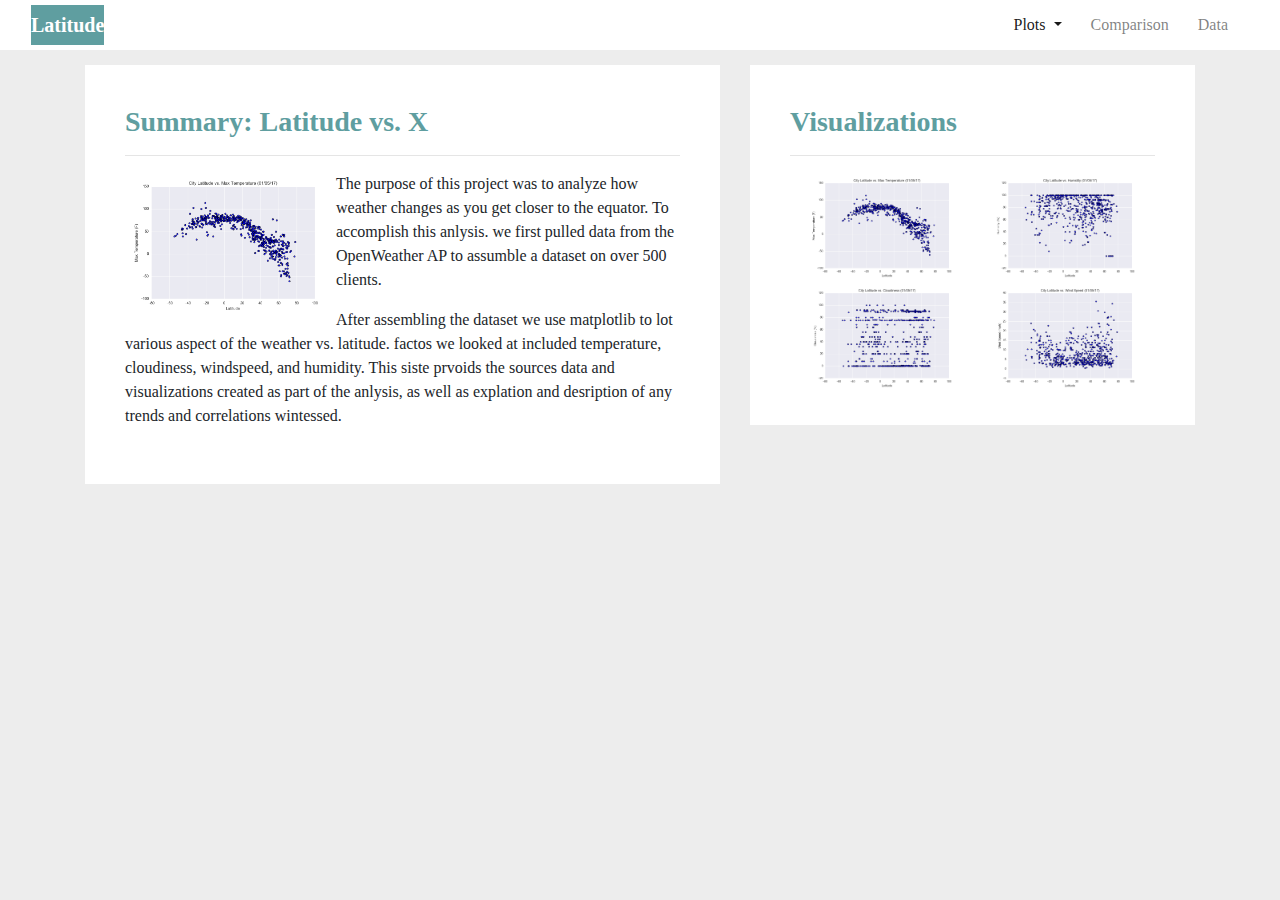
<file: index.html>
<!DOCTYPE html>
<html lang="en-us">
  <head>

    <meta charset="UTF-8">
    <meta name="viewport" content="width=device-width, initial-scale=1.0">
    <meta http-equiv="X-UA-Compatible" content="ie=edge">

    <title>Latitude</title>

    <!-- Boostrap Stylesheet -->
    <link rel="stylesheet" href="https://stackpath.bootstrapcdn.com/bootstrap/4.3.1/css/bootstrap.min.css" integrity="sha384-ggOyR0iXCbMQv3Xipma34MD+dH/1fQ784/j6cY/iJTQUOhcWr7x9JvoRxT2MZw1T" crossorigin="anonymous">

    <!-- Our own CSS stylesheet -->
    <link rel="stylesheet" href="assets/css/styles.css" media="screen">

  </head>

  <body>
    <!-- Start of navbar -->
<div class="pageformat">
    <nav class="navbar navbar-expand-lg navbar-light  ">
      <div class="container-fluid">
        <a class="navbar-brand .navigation-border text-white boxed font-weight-bold" href="index.html">Latitude</a>
        <button class="navbar-toggler" type="button" data-toggle="collapse" data-target="#navbarSupportedContent" aria-controls="navbarSupportedContent" aria-expanded="false" aria-label="Toggle navigation">
          <span class="navbar-toggler-icon"></span>
        </button>

        <div class="collapse navbar-collapse" id="navbarSupportedContent">
          <ul class="navbar-nav ml-auto">
            <li class="nav-item dropdown">
              <a class="nav-link active dropdown-toggle" href="#" id="navbarDropdown" role="button" data-toggle="dropdown" aria-haspopup="true" aria-expanded="false">
                Plots
              </a>
              <div class="dropdown-menu" aria-labelledby="navbarDropdown">
                <a class="dropdown-item" href="temp.html">Max Temperature</a>
                <a class="dropdown-item" href="humidity.html">Humidity</a>
                <a class="dropdown-item" href="cloudiness.html">Cloudiness</a>
                <a class="dropdown-item" href="wind.html">Windspeed</a>
              </div>
            </li>
            <li class="nav-item">
              <a class="nav-link" href="comparison.html">Comparison</a>
            </li>
            <li class="nav-item">
              <a class="nav-link" href="data.html">Data</a>
            </li>
          </ul>
        </div>
      </div>
    </nav>
    <!-- End of navbar -->
   <!--start of container --->
   <div class="container">
    <!--Normally these medium columns go full wide on small screen sizes-->
    <div class="row">
      <div class="col-lg-7 col-sm-12">

        <div class="box1">
          <h3 style="color: cadetblue; font-weight: bold; " >Summary: Latitude vs. X</h3>
          <hr>
          <img src="assets/images/Fig1.png" alt="City Latitude vs Max Temperature"  class="cityfloat">
          <p>The purpose of this project was to analyze how weather changes as you get closer to the equator. To accomplish this anlysis.
          we first pulled data from the OpenWeather AP to assumble a dataset on over 500 clients.</p>
          After assembling the dataset we use matplotlib to lot various aspect of the weather vs. latitude. factos we looked at included temperature, cloudiness, windspeed, and humidity. This siste prvoids the sources
          data and visualizations created as part of the anlysis, as well as explation and desription of any trends and correlations wintessed.
        </p></div>
      </div>
      <div class="col-lg-5 col-sm-12">
        <div class="box2 ">
          <h3 style="color: cadetblue; font-weight: bold; ">Visualizations</h3>
          <hr>

          <div class="container-fluid">
            <div class="row">
              <div class="col-lg-6 col-sm-3">
            <a href="temp.html">
          <img src="assets/images/Fig1.png" alt="City Latitude vs Max Temperature"  class="containerimg ">
            </a>
              </div>
              <div class="col-lg-6 col-sm-3">
                <a href="humidity.html">
                  <img src="assets/images/Fig2.png" alt="City Latitude vs Humidity"  class=" containerimg ">
                </a>
                  </div>  
                  <div class="col-lg-6 col-sm-3">
                    <a href="cloudiness.html">
                      <img src="assets/images/Fig3.png" alt="City Latitude vs Cloudiness"  class=" containerimg">
                    </a>
                      </div>  
                      <div class="col-lg-6 col-sm-3 ">
                        <a href="wind.html">
                          <img src="assets/images/Fig4.png" alt="City Latitude vs Windspeed"  class=" containerimg">
                        </a>
                          </div>
            </div>
          </div>


      </div>       
  </div>
  <script src="https://code.jquery.com/jquery-3.2.1.slim.min.js" integrity="sha384-KJ3o2DKtIkvYIK3UENzmM7KCkRr/rE9/Qpg6aAZGJwFDMVNA/GpGFF93hXpG5KkN" crossorigin="anonymous"></script>
  <script src="https://cdn.jsdelivr.net/npm/popper.js@1.12.9/dist/umd/popper.min.js" integrity="sha384-ApNbgh9B+Y1QKtv3Rn7W3mgPxhU9K/ScQsAP7hUibX39j7fakFPskvXusvfa0b4Q" crossorigin="anonymous"></script>
  <script src="https://cdn.jsdelivr.net/npm/bootstrap@4.0.0/dist/js/bootstrap.min.js" integrity="sha384-JZR6Spejh4U02d8jOt6vLEHfe/JQGiRRSQQxSfFWpi1MquVdAyjUar5+76PVCmYl" crossorigin="anonymous"></script>
</body>

</html>
</file>
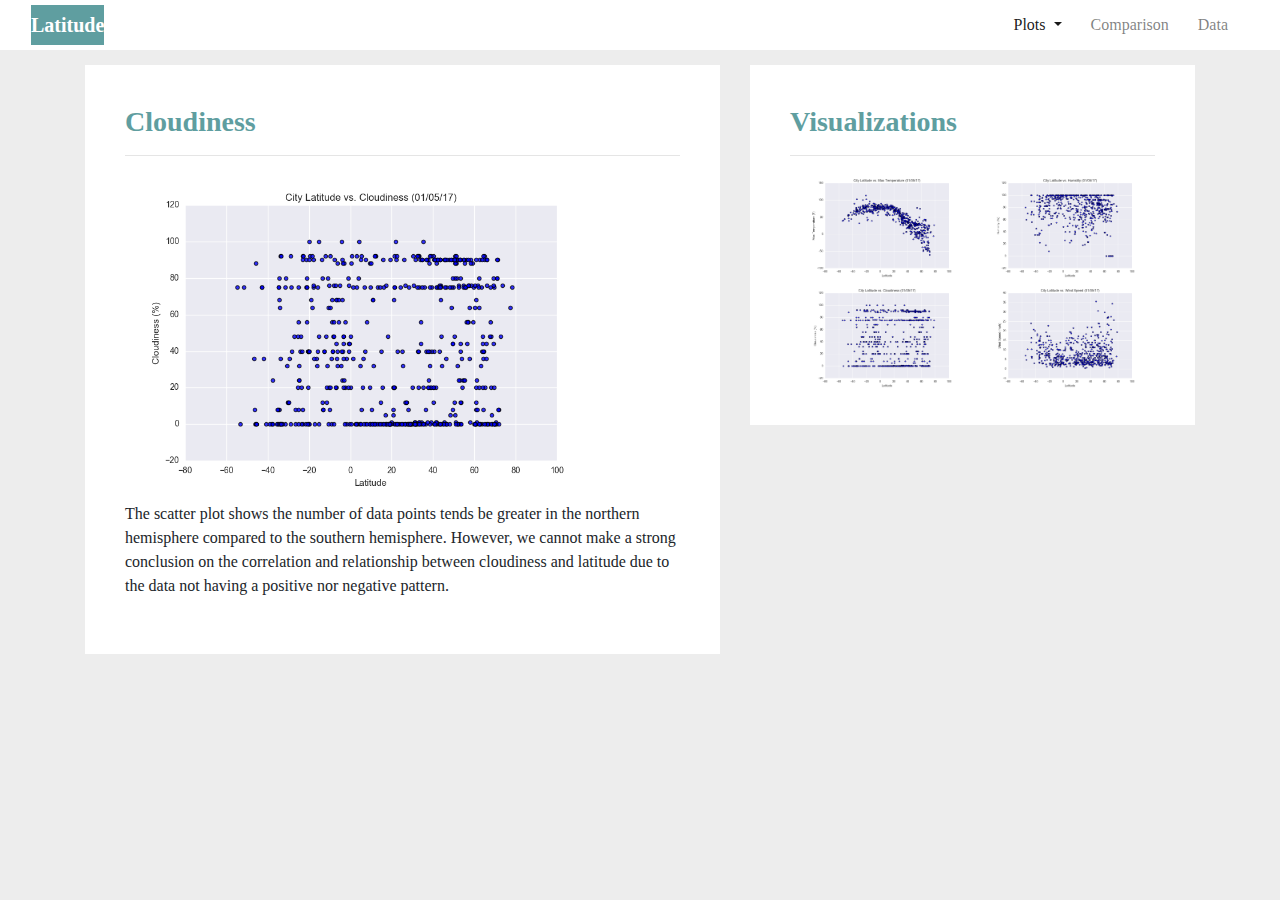
<file: cloudiness.html>
<!DOCTYPE html>
<html lang="en-us">
  <head>

    <meta charset="UTF-8">
    <meta name="viewport" content="width=device-width, initial-scale=1.0">
    <meta http-equiv="X-UA-Compatible" content="ie=edge">

    <title>Latitude</title>

    <!-- Boostrap Stylesheet -->
    <link rel="stylesheet" href="https://stackpath.bootstrapcdn.com/bootstrap/4.3.1/css/bootstrap.min.css" integrity="sha384-ggOyR0iXCbMQv3Xipma34MD+dH/1fQ784/j6cY/iJTQUOhcWr7x9JvoRxT2MZw1T" crossorigin="anonymous">

    <!-- Our own CSS stylesheet -->
    <link rel="stylesheet" href="assets/css/styles.css" media="screen">

  </head>

  <body>
    <!-- Start of navbar -->
<div class="pageformat">
    <nav class="navbar navbar-expand-lg navbar-light  ">
      <div class="container-fluid">
        <a class="navbar-brand .navigation-border text-white boxed font-weight-bold" href="index.html">Latitude</a>
        <button class="navbar-toggler" type="button" data-toggle="collapse" data-target="#navbarSupportedContent" aria-controls="navbarSupportedContent" aria-expanded="false" aria-label="Toggle navigation">
          <span class="navbar-toggler-icon"></span>
        </button>

        <div class="collapse navbar-collapse" id="navbarSupportedContent">
          <ul class="navbar-nav ml-auto">
            <li class="nav-item dropdown">
              <a class="nav-link active dropdown-toggle" href="#" id="navbarDropdown" role="button" data-toggle="dropdown" aria-haspopup="true" aria-expanded="false">
                Plots
              </a>
              <div class="dropdown-menu" aria-labelledby="navbarDropdown">
                <a class="dropdown-item" href="temp.html">Max Temperature</a>
                <a class="dropdown-item" href="humidity.html">Humidity</a>
                <a class="dropdown-item" href="cloudiness.html">Cloudiness</a>
                <a class="dropdown-item" href="wind.html">Windspeed</a>
              </div>
            </li>
            <li class="nav-item">
              <a class="nav-link" href="comparison.html">Comparison</a>
            </li>
            <li class="nav-item">
              <a class="nav-link" href="data.html">Data</a>
            </li>
          </ul>
        </div>
      </div>
    </nav>
    <!-- End of navbar -->
   <!--start of container --->
   <div class="container">
    <!--Normally these medium columns go full wide on small screen sizes-->
    <div class="row">
      <div class="col-lg-7 col-sm-12">

        <div class="box3">
          <h3 style="color: cadetblue; font-weight: bold; " >Cloudiness</h3>
          <hr>
          <img src="assets/images/Fig3.png" alt="City Latitude vs Max Temperature"  class=" citycenter
">
          <p> The scatter plot shows the number of data points tends be greater in the northern hemisphere compared to the southern hemisphere. 
            However, we cannot make a strong conclusion on the correlation and relationship between cloudiness and latitude due to the data not having a positive nor negative pattern.</p>
          
        </div>
      </div>
      <div class="col-lg-5 col-sm-12">
        <div class="box2 ">
          <h3 style="color: cadetblue; font-weight: bold; ">Visualizations</h3>
          <hr>

          <div class="container-fluid">
            <div class="row">
              <div class="col-lg-6 col-sm-3">
            <a href="temp.html">
          <img src="assets/images/Fig1.png" alt="City Latitude vs Max Temperature"  class="containerimg ">
            </a>
              </div>
              <div class="col-lg-6 col-sm-3">
                <a href="humidity.html">
                  <img src="assets/images/Fig2.png" alt="City Latitude vs Humidity"  class=" containerimg ">
                </a>
                  </div>  
                  <div class="col-lg-6 col-sm-3">
                    <a href="cloudiness.html">
                      <img src="assets/images/Fig3.png" alt="City Latitude vs Cloudiness"  class=" containerimg">
                    </a>
                      </div>  
                      <div class="col-lg-6 col-sm-3 ">
                        <a href="wind.html">
                          <img src="assets/images/Fig4.png" alt="City Latitude vs Windspeed"  class=" containerimg">
                        </a>
                          </div>
            </div>
          </div>


      </div>       
  </div>
  <script src="https://code.jquery.com/jquery-3.2.1.slim.min.js" integrity="sha384-KJ3o2DKtIkvYIK3UENzmM7KCkRr/rE9/Qpg6aAZGJwFDMVNA/GpGFF93hXpG5KkN" crossorigin="anonymous"></script>
  <script src="https://cdn.jsdelivr.net/npm/popper.js@1.12.9/dist/umd/popper.min.js" integrity="sha384-ApNbgh9B+Y1QKtv3Rn7W3mgPxhU9K/ScQsAP7hUibX39j7fakFPskvXusvfa0b4Q" crossorigin="anonymous"></script>
  <script src="https://cdn.jsdelivr.net/npm/bootstrap@4.0.0/dist/js/bootstrap.min.js" integrity="sha384-JZR6Spejh4U02d8jOt6vLEHfe/JQGiRRSQQxSfFWpi1MquVdAyjUar5+76PVCmYl" crossorigin="anonymous"></script>
</body>

</html>
</file>
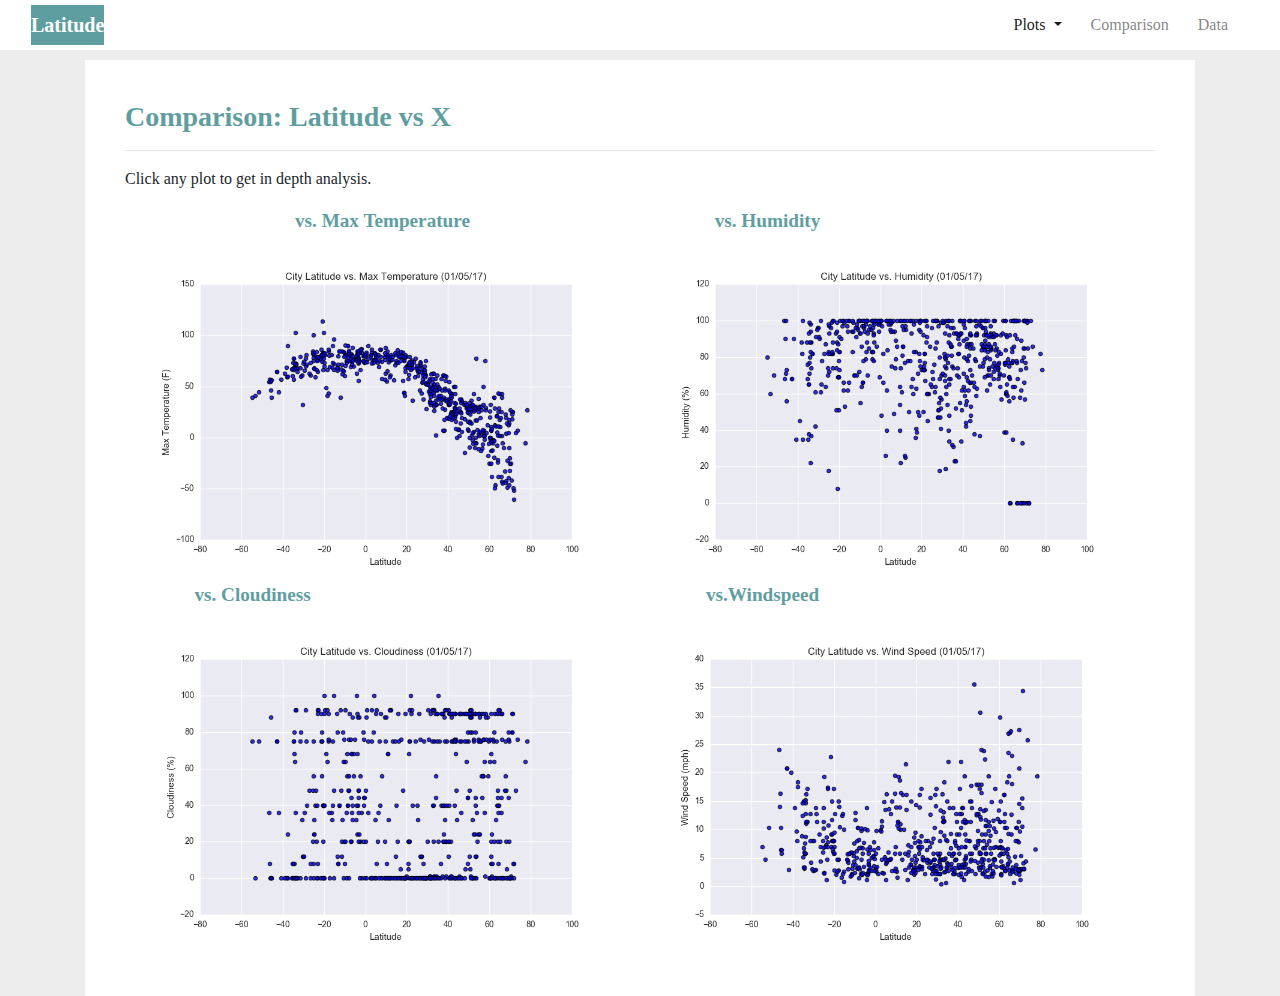
<file: comparison.html>
<!DOCTYPE html>
<html lang="en-us">
  <head>

    <meta charset="UTF-8">
    <meta name="viewport" content="width=device-width, initial-scale=1.0">
    <meta http-equiv="X-UA-Compatible" content="ie=edge">

    <title>Latitude</title>

    <!-- Boostrap Stylesheet -->
    <link rel="stylesheet" href="https://stackpath.bootstrapcdn.com/bootstrap/4.3.1/css/bootstrap.min.css" integrity="sha384-ggOyR0iXCbMQv3Xipma34MD+dH/1fQ784/j6cY/iJTQUOhcWr7x9JvoRxT2MZw1T" crossorigin="anonymous">

    <!-- Our own CSS stylesheet -->
    <link rel="stylesheet" href="assets/css/styles.css" media="screen">

  </head>

  <body>
    <!-- Start of navbar -->
<div class="pageformat">
    <nav class="navbar navbar-expand-lg navbar-light  ">
      <div class="container-fluid">
        <a class="navbar-brand .navigation-border text-white boxed font-weight-bold" href="index.html">Latitude</a>
        <button class="navbar-toggler" type="button" data-toggle="collapse" data-target="#navbarSupportedContent" aria-controls="navbarSupportedContent" aria-expanded="false" aria-label="Toggle navigation">
          <span class="navbar-toggler-icon"></span>
        </button>

        <div class="collapse navbar-collapse" id="navbarSupportedContent">
          <ul class="navbar-nav ml-auto">
            <li class="nav-item dropdown">
              <a class="nav-link active dropdown-toggle" href="#" id="navbarDropdown" role="button" data-toggle="dropdown" aria-haspopup="true" aria-expanded="false">
                Plots
              </a>
              <div class="dropdown-menu" aria-labelledby="navbarDropdown">
                <a class="dropdown-item" href="temp.html">Max Temperature</a>
                <a class="dropdown-item" href="humidity.html">Humidity</a>
                <a class="dropdown-item" href="cloudiness.html">Cloudiness</a>
                <a class="dropdown-item" href="wind.html">Windspeed</a>
              </div>
            </li>
            <li class="nav-item">
              <a class="nav-link" href="comparison.html">Comparison</a>
            </li>
            <li class="nav-item">
              <a class="nav-link" href="data.html">Data</a>
            </li>
          </ul>
        </div>
      </div>
    </nav>
    <!-- End of navbar -->
   <!--start of container --->
   <div class="container">
    <!--Normally these medium columns go full wide on small screen sizes-->
    <div class="row">
      <div class="col-lg-12">
        <div class="box4 ">
          <h3 style="color: cadetblue; font-weight: bold; ">Comparison: Latitude vs X</h3>
          <hr>
          <p>Click any plot to get in depth analysis.</p>

          <div class="container-fluid">
            <div class="row">
              <div class="col-lg-6">
                <p style="color: cadetblue; font-weight: bold;  text-align: center; font-size: larger;"> vs. Max Temperature </p>
            <a href="temp.html">
          <img src="assets/images/Fig1.png" alt="City Latitude vs Max Temperature"  class="citylarge ">
            </a>
              </div>
              
              <div class = "hrdash">
              <div class="col-lg-6 ">
                <p style="color: cadetblue; font-weight: bold;  text-align: center; font-size: larger;"> vs. Humidity </p>
                <a href="humidity.html">
                  <img src="assets/images/Fig2.png" alt="City Latitude vs Humidity"  class=" citylarge ">
                </a>
                  </div>  
                </div>

                <div class = "hrdash">
                  <div class="col-lg-6 ">
                    <p style="color: cadetblue; font-weight: bold;  text-align: center; font-size: larger;"> vs. Cloudiness </p>
                    <a href="cloudiness.html">
                      <img src="assets/images/Fig3.png" alt="City Latitude vs Cloudiness"  class=" citylarge">
                    </a> 
                      </div>
                      </div>

                      <div class = "hrdash">
                      <div class="col-lg-6 ">
                        <p style="color: cadetblue; font-weight: bold;  text-align: center; font-size: larger;"> vs.Windspeed</p>
                        <a href="wind.html">
                          <img src="assets/images/Fig4.png" alt="City Latitude vs Windspeed"  class=" citylarge">
                        </a>
                          </div>
                        </div>
            </div>
      </div>       
  </div>
  <script src="https://code.jquery.com/jquery-3.2.1.slim.min.js" integrity="sha384-KJ3o2DKtIkvYIK3UENzmM7KCkRr/rE9/Qpg6aAZGJwFDMVNA/GpGFF93hXpG5KkN" crossorigin="anonymous"></script>
  <script src="https://cdn.jsdelivr.net/npm/popper.js@1.12.9/dist/umd/popper.min.js" integrity="sha384-ApNbgh9B+Y1QKtv3Rn7W3mgPxhU9K/ScQsAP7hUibX39j7fakFPskvXusvfa0b4Q" crossorigin="anonymous"></script>
  <script src="https://cdn.jsdelivr.net/npm/bootstrap@4.0.0/dist/js/bootstrap.min.js" integrity="sha384-JZR6Spejh4U02d8jOt6vLEHfe/JQGiRRSQQxSfFWpi1MquVdAyjUar5+76PVCmYl" crossorigin="anonymous"></script>
</body>

</html>
</file>
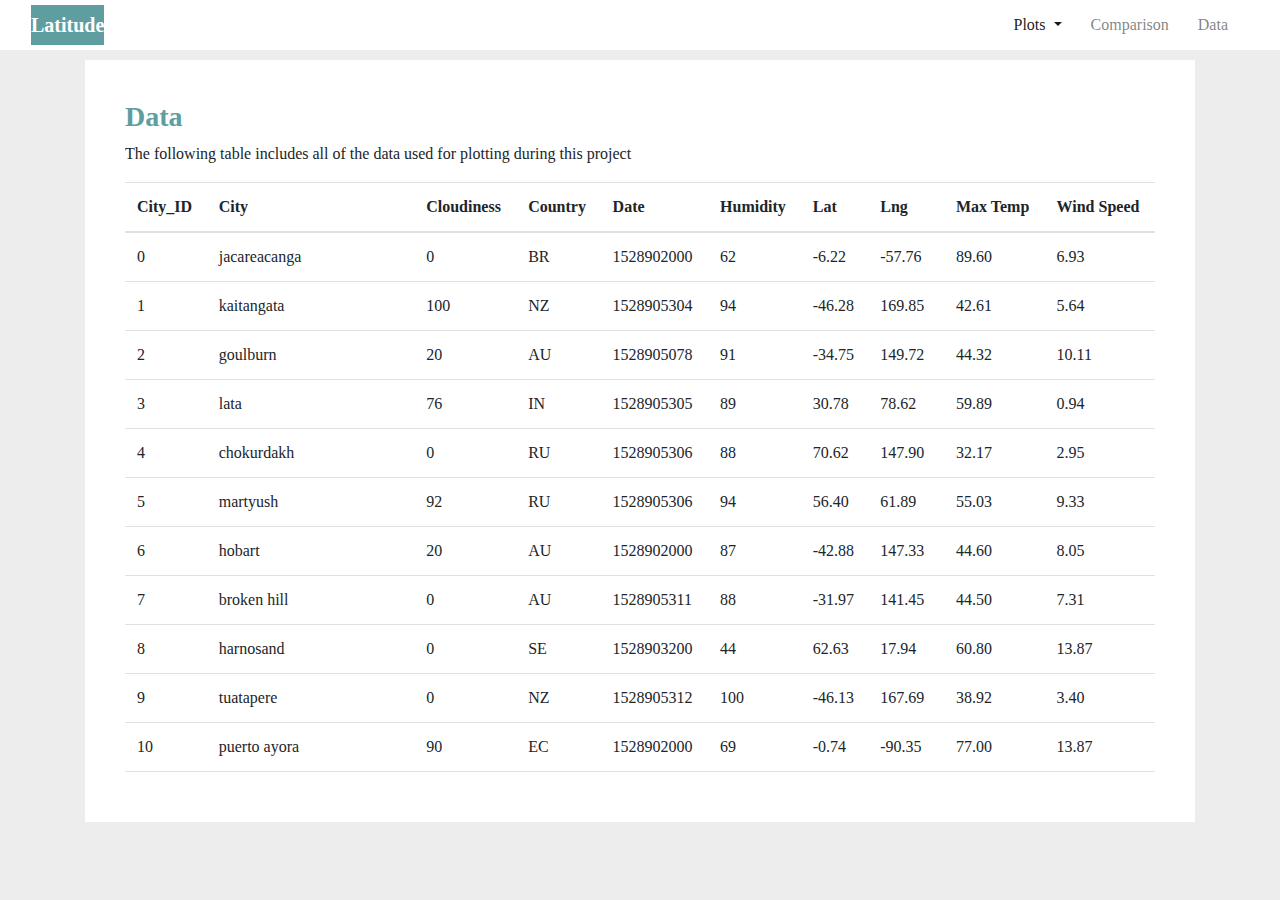
<file: data.html>
<!DOCTYPE html>
<html lang="en-us">
  <head>

    <meta charset="UTF-8">
    <meta name="viewport" content="width=device-width, initial-scale=1.0">
    <meta http-equiv="X-UA-Compatible" content="ie=edge">

    <title>Latitude</title>

    <!-- Boostrap Stylesheet -->
    <link rel="stylesheet" href="https://stackpath.bootstrapcdn.com/bootstrap/4.3.1/css/bootstrap.min.css" integrity="sha384-ggOyR0iXCbMQv3Xipma34MD+dH/1fQ784/j6cY/iJTQUOhcWr7x9JvoRxT2MZw1T" crossorigin="anonymous">

    <!-- Our own CSS stylesheet -->
    <link rel="stylesheet" href="assets/css/styles.css" media="screen">

  </head>

  <body>
    <!-- Start of navbar -->
<div class="pageformat">
      <nav class="navbar navbar-expand-lg navbar-light  ">
        <div class="container-fluid">
          <a class="navbar-brand .navigation-border text-white boxed font-weight-bold" href="index.html">Latitude</a>
          <button class="navbar-toggler" type="button" data-toggle="collapse" data-target="#navbarSupportedContent" aria-controls="navbarSupportedContent" aria-expanded="false" aria-label="Toggle navigation">
            <span class="navbar-toggler-icon"></span>
          </button>

          <div class="collapse navbar-collapse" id="navbarSupportedContent">
            <ul class="navbar-nav ml-auto">
              <li class="nav-item dropdown">
                <a class="nav-link active dropdown-toggle" href="#" id="navbarDropdown" role="button" data-toggle="dropdown" aria-haspopup="true" aria-expanded="false">
                  Plots
                </a>
                <div class="dropdown-menu" aria-labelledby="navbarDropdown">
                  <a class="dropdown-item" href="temp.html">Max Temperature</a>
                  <a class="dropdown-item" href="humidity.html">Humidity</a>
                  <a class="dropdown-item" href="cloudiness.html">Cloudiness</a>
                  <a class="dropdown-item" href="wind.html">Windspeed</a>
                </div>
              </li>
              <li class="nav-item">
                <a class="nav-link" href="comparison.html">Comparison</a>
              </li>
              <li class="nav-item">
                <a class="nav-link" href="data.html">Data</a>
              </li>
            </ul>
          </div>
        </div>
      </nav>
      <!-- End of navbar -->
    <!--start of container --->
    <div class="container">
          <div class="box4 ">
            <h3 style="color: cadetblue; font-weight: bold; ">Data</h3>
    <p>The following table includes all of the data used for plotting during this project</p>
   
            <div class="table-responsive" style=" max-height:600px; max-width:auto;">
            <table  class="table table-responsive-md">

              <thead>
                <tr style="text-align: left;">
                  <th>City_ID</th>
                  <th>City</th>
                  <th>Cloudiness</th>
                  <th>Country</th>
                  <th>Date</th>
                  <th>Humidity</th>
                  <th>Lat</th>
                  <th>Lng</th>
                  <th>Max Temp</th>
                  <th>Wind Speed</th>
                </tr>
              </thead>
              <tbody>
                <tr>
                  <td>0</td>
                  <td>jacareacanga</td>
                  <td>0</td>
                  <td>BR</td>
                  <td>1528902000</td>
                  <td>62</td>
                  <td>-6.22</td>
                  <td>-57.76</td>
                  <td>89.60</td>
                  <td>6.93</td>
                </tr>
                <tr>
                  <td>1</td>
                  <td>kaitangata</td>
                  <td>100</td>
                  <td>NZ</td>
                  <td>1528905304</td>
                  <td>94</td>
                  <td>-46.28</td>
                  <td>169.85</td>
                  <td>42.61</td>
                  <td>5.64</td>
                </tr>
                <tr>
                  <td>2</td>
                  <td>goulburn</td>
                  <td>20</td>
                  <td>AU</td>
                  <td>1528905078</td>
                  <td>91</td>
                  <td>-34.75</td>
                  <td>149.72</td>
                  <td>44.32</td>
                  <td>10.11</td>
                </tr>
                <tr>
                  <td>3</td>
                  <td>lata</td>
                  <td>76</td>
                  <td>IN</td>
                  <td>1528905305</td>
                  <td>89</td>
                  <td>30.78</td>
                  <td>78.62</td>
                  <td>59.89</td>
                  <td>0.94</td>
                </tr>
                <tr>
                  <td>4</td>
                  <td>chokurdakh</td>
                  <td>0</td>
                  <td>RU</td>
                  <td>1528905306</td>
                  <td>88</td>
                  <td>70.62</td>
                  <td>147.90</td>
                  <td>32.17</td>
                  <td>2.95</td>
                </tr>
                <tr>
                  <td>5</td>
                  <td>martyush</td>
                  <td>92</td>
                  <td>RU</td>
                  <td>1528905306</td>
                  <td>94</td>
                  <td>56.40</td>
                  <td>61.89</td>
                  <td>55.03</td>
                  <td>9.33</td>
                </tr>
                <tr>
                  <td>6</td>
                  <td>hobart</td>
                  <td>20</td>
                  <td>AU</td>
                  <td>1528902000</td>
                  <td>87</td>
                  <td>-42.88</td>
                  <td>147.33</td>
                  <td>44.60</td>
                  <td>8.05</td>
                </tr>
                <tr>
                  <td>7</td>
                  <td>broken hill</td>
                  <td>0</td>
                  <td>AU</td>
                  <td>1528905311</td>
                  <td>88</td>
                  <td>-31.97</td>
                  <td>141.45</td>
                  <td>44.50</td>
                  <td>7.31</td>
                </tr>
                <tr>
                  <td>8</td>
                  <td>harnosand</td>
                  <td>0</td>
                  <td>SE</td>
                  <td>1528903200</td>
                  <td>44</td>
                  <td>62.63</td>
                  <td>17.94</td>
                  <td>60.80</td>
                  <td>13.87</td>
                </tr>
                <tr>
                  <td>9</td>
                  <td>tuatapere</td>
                  <td>0</td>
                  <td>NZ</td>
                  <td>1528905312</td>
                  <td>100</td>
                  <td>-46.13</td>
                  <td>167.69</td>
                  <td>38.92</td>
                  <td>3.40</td>
                </tr>
                <tr>
                  <td>10</td>
                  <td>puerto ayora</td>
                  <td>90</td>
                  <td>EC</td>
                  <td>1528902000</td>
                  <td>69</td>
                  <td>-0.74</td>
                  <td>-90.35</td>
                  <td>77.00</td>
                  <td>13.87</td>
                </tr>
                <tr>
                  <td>11</td>
                  <td>havre-saint-pierre</td>
                  <td>75</td>
                  <td>CA</td>
                  <td>1528902000</td>
                  <td>58</td>
                  <td>50.23</td>
                  <td>-63.60</td>
                  <td>53.60</td>
                  <td>19.46</td>
                </tr>
                <tr>
                  <td>12</td>
                  <td>punta arenas</td>
                  <td>0</td>
                  <td>CL</td>
                  <td>1528902000</td>
                  <td>100</td>
                  <td>-53.16</td>
                  <td>-70.91</td>
                  <td>35.60</td>
                  <td>9.17</td>
                </tr>
                <tr>
                  <td>13</td>
                  <td>tasiilaq</td>
                  <td>75</td>
                  <td>GL</td>
                  <td>1528901400</td>
                  <td>60</td>
                  <td>65.61</td>
                  <td>-37.64</td>
                  <td>39.20</td>
                  <td>2.24</td>
                </tr>
                <tr>
                  <td>14</td>
                  <td>chapais</td>
                  <td>40</td>
                  <td>CA</td>
                  <td>1528902000</td>
                  <td>38</td>
                  <td>49.78</td>
                  <td>-74.86</td>
                  <td>59.00</td>
                  <td>10.29</td>
                </tr>
                <tr>
                  <td>15</td>
                  <td>avarua</td>
                  <td>40</td>
                  <td>CK</td>
                  <td>1528902000</td>
                  <td>56</td>
                  <td>-21.21</td>
                  <td>-159.78</td>
                  <td>73.40</td>
                  <td>10.29</td>
                </tr>
                <tr>
                  <td>16</td>
                  <td>hofn</td>
                  <td>75</td>
                  <td>IS</td>
                  <td>1528902000</td>
                  <td>87</td>
                  <td>64.25</td>
                  <td>-15.21</td>
                  <td>51.80</td>
                  <td>8.05</td>
                </tr>
                <tr>
                  <td>17</td>
                  <td>yukamenskoye</td>
                  <td>92</td>
                  <td>RU</td>
                  <td>1528905315</td>
                  <td>98</td>
                  <td>57.89</td>
                  <td>52.24</td>
                  <td>56.65</td>
                  <td>10.22</td>
                </tr>
                <tr>
                  <td>18</td>
                  <td>khandbari</td>
                  <td>80</td>
                  <td>NP</td>
                  <td>1528905315</td>
                  <td>67</td>
                  <td>27.38</td>
                  <td>87.21</td>
                  <td>44.59</td>
                  <td>1.39</td>
                </tr>
                <tr>
                  <td>19</td>
                  <td>bethel</td>
                  <td>1</td>
                  <td>US</td>
                  <td>1528901580</td>
                  <td>93</td>
                  <td>60.79</td>
                  <td>-161.76</td>
                  <td>44.60</td>
                  <td>8.05</td>
                </tr>
                <tr>
                  <td>20</td>
                  <td>ushuaia</td>
                  <td>75</td>
                  <td>AR</td>
                  <td>1528902000</td>
                  <td>64</td>
                  <td>-54.81</td>
                  <td>-68.31</td>
                  <td>41.00</td>
                  <td>3.36</td>
                </tr>
                <tr>
                  <td>21</td>
                  <td>east london</td>
                  <td>0</td>
                  <td>ZA</td>
                  <td>1528902000</td>
                  <td>37</td>
                  <td>-33.02</td>
                  <td>27.91</td>
                  <td>69.80</td>
                  <td>5.82</td>
                </tr>
                <tr>
                  <td>22</td>
                  <td>bluff</td>
                  <td>76</td>
                  <td>AU</td>
                  <td>1528905321</td>
                  <td>76</td>
                  <td>-23.58</td>
                  <td>149.07</td>
                  <td>61.96</td>
                  <td>4.74</td>
                </tr>
                <tr>
                  <td>23</td>
                  <td>mount isa</td>
                  <td>75</td>
                  <td>AU</td>
                  <td>1528902000</td>
                  <td>100</td>
                  <td>-20.73</td>
                  <td>139.49</td>
                  <td>64.40</td>
                  <td>3.29</td>
                </tr>
                <tr>
                  <td>24</td>
                  <td>pevek</td>
                  <td>0</td>
                  <td>RU</td>
                  <td>1528905321</td>
                  <td>71</td>
                  <td>69.70</td>
                  <td>170.27</td>
                  <td>36.94</td>
                  <td>6.98</td>
                </tr>
                <tr>
                  <td>25</td>
                  <td>gao</td>
                  <td>24</td>
                  <td>ML</td>
                  <td>1528905321</td>
                  <td>16</td>
                  <td>16.28</td>
                  <td>-0.04</td>
                  <td>110.02</td>
                  <td>4.97</td>
                </tr>
                <tr>
                  <td>26</td>
                  <td>cabo san lucas</td>
                  <td>75</td>
                  <td>MX</td>
                  <td>1528901160</td>
                  <td>74</td>
                  <td>22.89</td>
                  <td>-109.91</td>
                  <td>84.20</td>
                  <td>10.29</td>
                </tr>
                <tr>
                  <td>27</td>
                  <td>sao filipe</td>
                  <td>0</td>
                  <td>CV</td>
                  <td>1528905323</td>
                  <td>88</td>
                  <td>14.90</td>
                  <td>-24.50</td>
                  <td>75.73</td>
                  <td>13.02</td>
                </tr>
                <tr>
                  <td>28</td>
                  <td>tiksi</td>
                  <td>44</td>
                  <td>RU</td>
                  <td>1528905298</td>
                  <td>58</td>
                  <td>71.64</td>
                  <td>128.87</td>
                  <td>57.73</td>
                  <td>10.11</td>
                </tr>
                <tr>
                  <td>29</td>
                  <td>busselton</td>
                  <td>92</td>
                  <td>AU</td>
                  <td>1528905323</td>
                  <td>100</td>
                  <td>-33.64</td>
                  <td>115.35</td>
                  <td>60.43</td>
                  <td>10.56</td>
                </tr>
                <tr>
                  <td>30</td>
                  <td>alofi</td>
                  <td>76</td>
                  <td>NU</td>
                  <td>1528902000</td>
                  <td>88</td>
                  <td>-19.06</td>
                  <td>-169.92</td>
                  <td>71.60</td>
                  <td>3.36</td>
                </tr>
                <tr>
                  <td>31</td>
                  <td>ola</td>
                  <td>75</td>
                  <td>RU</td>
                  <td>1528902000</td>
                  <td>100</td>
                  <td>59.58</td>
                  <td>151.30</td>
                  <td>42.80</td>
                  <td>7.76</td>
                </tr>
                <tr>
                  <td>32</td>
                  <td>atar</td>
                  <td>20</td>
                  <td>MR</td>
                  <td>1528902000</td>
                  <td>19</td>
                  <td>20.52</td>
                  <td>-13.05</td>
                  <td>91.40</td>
                  <td>9.17</td>
                </tr>
                <tr>
                  <td>33</td>
                  <td>rikitea</td>
                  <td>0</td>
                  <td>PF</td>
                  <td>1528905325</td>
                  <td>100</td>
                  <td>-23.12</td>
                  <td>-134.97</td>
                  <td>73.57</td>
                  <td>8.66</td>
                </tr>
                <tr>
                  <td>34</td>
                  <td>hermanus</td>
                  <td>0</td>
                  <td>ZA</td>
                  <td>1528905325</td>
                  <td>24</td>
                  <td>-34.42</td>
                  <td>19.24</td>
                  <td>77.17</td>
                  <td>8.66</td>
                </tr>
                <tr>
                  <td>35</td>
                  <td>ponta delgada</td>
                  <td>75</td>
                  <td>PT</td>
                  <td>1528903800</td>
                  <td>88</td>
                  <td>37.73</td>
                  <td>-25.67</td>
                  <td>71.60</td>
                  <td>12.75</td>
                </tr>
                <tr>
                  <td>36</td>
                  <td>bambari</td>
                  <td>24</td>
                  <td>CF</td>
                  <td>1528905326</td>
                  <td>84</td>
                  <td>5.77</td>
                  <td>20.68</td>
                  <td>81.85</td>
                  <td>7.65</td>
                </tr>
                <tr>
                  <td>37</td>
                  <td>cap malheureux</td>
                  <td>75</td>
                  <td>MU</td>
                  <td>1528902000</td>
                  <td>69</td>
                  <td>-19.98</td>
                  <td>57.61</td>
                  <td>75.20</td>
                  <td>14.99</td>
                </tr>
                <tr>
                  <td>38</td>
                  <td>puerto escondido</td>
                  <td>75</td>
                  <td>MX</td>
                  <td>1528901100</td>
                  <td>65</td>
                  <td>15.86</td>
                  <td>-97.07</td>
                  <td>80.60</td>
                  <td>3.36</td>
                </tr>
                <tr>
                  <td>39</td>
                  <td>qaanaaq</td>
                  <td>32</td>
                  <td>GL</td>
                  <td>1528905330</td>
                  <td>100</td>
                  <td>77.48</td>
                  <td>-69.36</td>
                  <td>31.45</td>
                  <td>6.31</td>
                </tr>
                <tr>
                  <td>40</td>
                  <td>new norfolk</td>
                  <td>20</td>
                  <td>AU</td>
                  <td>1528902000</td>
                  <td>87</td>
                  <td>-42.78</td>
                  <td>147.06</td>
                  <td>44.60</td>
                  <td>8.05</td>
                </tr>
                <tr>
                  <td>41</td>
                  <td>najran</td>
                  <td>40</td>
                  <td>SA</td>
                  <td>1528902000</td>
                  <td>13</td>
                  <td>17.54</td>
                  <td>44.22</td>
                  <td>98.60</td>
                  <td>11.41</td>
                </tr>
                <tr>
                  <td>42</td>
                  <td>isla mujeres</td>
                  <td>90</td>
                  <td>MX</td>
                  <td>1528904340</td>
                  <td>100</td>
                  <td>21.23</td>
                  <td>-86.73</td>
                  <td>75.20</td>
                  <td>16.11</td>
                </tr>
                <tr>
                  <td>43</td>
                  <td>mar del plata</td>
                  <td>0</td>
                  <td>AR</td>
                  <td>1528905297</td>
                  <td>100</td>
                  <td>-46.43</td>
                  <td>-67.52</td>
                  <td>32.53</td>
                  <td>7.31</td>
                </tr>
                <tr>
                  <td>44</td>
                  <td>provideniya</td>
                  <td>0</td>
                  <td>RU</td>
                  <td>1528905332</td>
                  <td>91</td>
                  <td>64.42</td>
                  <td>-173.23</td>
                  <td>40.63</td>
                  <td>10.78</td>
                </tr>
                <tr>
                  <td>45</td>
                  <td>jamestown</td>
                  <td>12</td>
                  <td>AU</td>
                  <td>1528905333</td>
                  <td>88</td>
                  <td>-33.21</td>
                  <td>138.60</td>
                  <td>43.15</td>
                  <td>10.89</td>
                </tr>
                <tr>
                  <td>46</td>
                  <td>medicine hat</td>
                  <td>20</td>
                  <td>CA</td>
                  <td>1528902000</td>
                  <td>34</td>
                  <td>50.04</td>
                  <td>-110.68</td>
                  <td>66.20</td>
                  <td>14.99</td>
                </tr>
                <tr>
                  <td>47</td>
                  <td>katsuura</td>
                  <td>8</td>
                  <td>JP</td>
                  <td>1528905334</td>
                  <td>88</td>
                  <td>33.93</td>
                  <td>134.50</td>
                  <td>62.05</td>
                  <td>7.54</td>
                </tr>
                <tr>
                  <td>48</td>
                  <td>aklavik</td>
                  <td>20</td>
                  <td>CA</td>
                  <td>1528902000</td>
                  <td>53</td>
                  <td>68.22</td>
                  <td>-135.01</td>
                  <td>51.80</td>
                  <td>11.41</td>
                </tr>
                <tr>
                  <td>49</td>
                  <td>tuktoyaktuk</td>
                  <td>20</td>
                  <td>CA</td>
                  <td>1528902000</td>
                  <td>61</td>
                  <td>69.44</td>
                  <td>-133.03</td>
                  <td>46.40</td>
                  <td>6.93</td>
                </tr>
                <tr>
                  <td>50</td>
                  <td>kapaa</td>
                  <td>90</td>
                  <td>US</td>
                  <td>1528901760</td>
                  <td>88</td>
                  <td>22.08</td>
                  <td>-159.32</td>
                  <td>75.20</td>
                  <td>14.99</td>
                </tr>
                <tr>
                  <td>51</td>
                  <td>mildura</td>
                  <td>0</td>
                  <td>AU</td>
                  <td>1528905300</td>
                  <td>92</td>
                  <td>-34.18</td>
                  <td>142.16</td>
                  <td>45.67</td>
                  <td>9.66</td>
                </tr>
                <tr>
                  <td>52</td>
                  <td>souillac</td>
                  <td>75</td>
                  <td>FR</td>
                  <td>1528903800</td>
                  <td>49</td>
                  <td>45.60</td>
                  <td>-0.60</td>
                  <td>73.40</td>
                  <td>10.29</td>
                </tr>
                <tr>
                  <td>53</td>
                  <td>lorengau</td>
                  <td>100</td>
                  <td>PG</td>
                  <td>1528905336</td>
                  <td>100</td>
                  <td>-2.02</td>
                  <td>147.27</td>
                  <td>80.59</td>
                  <td>3.85</td>
                </tr>
                <tr>
                  <td>54</td>
                  <td>praia</td>
                  <td>20</td>
                  <td>BR</td>
                  <td>1528902000</td>
                  <td>47</td>
                  <td>-20.25</td>
                  <td>-43.81</td>
                  <td>82.40</td>
                  <td>3.36</td>
                </tr>
                <tr>
                  <td>55</td>
                  <td>port alfred</td>
                  <td>0</td>
                  <td>ZA</td>
                  <td>1528905338</td>
                  <td>50</td>
                  <td>-33.59</td>
                  <td>26.89</td>
                  <td>76.54</td>
                  <td>7.20</td>
                </tr>
                <tr>
                  <td>56</td>
                  <td>barranca</td>
                  <td>0</td>
                  <td>PE</td>
                  <td>1528905339</td>
                  <td>98</td>
                  <td>-10.75</td>
                  <td>-77.76</td>
                  <td>61.87</td>
                  <td>9.89</td>
                </tr>
                <tr>
                  <td>57</td>
                  <td>nome</td>
                  <td>40</td>
                  <td>US</td>
                  <td>1528902900</td>
                  <td>70</td>
                  <td>30.04</td>
                  <td>-94.42</td>
                  <td>87.80</td>
                  <td>3.36</td>
                </tr>
                <tr>
                  <td>58</td>
                  <td>matay</td>
                  <td>0</td>
                  <td>EG</td>
                  <td>1528905339</td>
                  <td>23</td>
                  <td>28.42</td>
                  <td>30.79</td>
                  <td>97.69</td>
                  <td>6.98</td>
                </tr>
                <tr>
                  <td>59</td>
                  <td>saskylakh</td>
                  <td>48</td>
                  <td>RU</td>
                  <td>1528905339</td>
                  <td>55</td>
                  <td>71.97</td>
                  <td>114.09</td>
                  <td>59.53</td>
                  <td>5.86</td>
                </tr>
                <tr>
                  <td>60</td>
                  <td>itarema</td>
                  <td>0</td>
                  <td>BR</td>
                  <td>1528905340</td>
                  <td>61</td>
                  <td>-2.92</td>
                  <td>-39.92</td>
                  <td>88.33</td>
                  <td>12.57</td>
                </tr>
                <tr>
                  <td>61</td>
                  <td>butaritari</td>
                  <td>56</td>
                  <td>KI</td>
                  <td>1528905340</td>
                  <td>100</td>
                  <td>3.07</td>
                  <td>172.79</td>
                  <td>81.13</td>
                  <td>7.31</td>
                </tr>
                <tr>
                  <td>62</td>
                  <td>peniche</td>
                  <td>20</td>
                  <td>PT</td>
                  <td>1528903800</td>
                  <td>64</td>
                  <td>39.36</td>
                  <td>-9.38</td>
                  <td>75.20</td>
                  <td>12.75</td>
                </tr>
                <tr>
                  <td>63</td>
                  <td>beloha</td>
                  <td>0</td>
                  <td>MG</td>
                  <td>1528905340</td>
                  <td>57</td>
                  <td>-25.17</td>
                  <td>45.06</td>
                  <td>71.95</td>
                  <td>16.37</td>
                </tr>
                <tr>
                  <td>64</td>
                  <td>anadyr</td>
                  <td>0</td>
                  <td>RU</td>
                  <td>1528902000</td>
                  <td>57</td>
                  <td>64.73</td>
                  <td>177.51</td>
                  <td>48.20</td>
                  <td>4.47</td>
                </tr>
                <tr>
                  <td>65</td>
                  <td>luderitz</td>
                  <td>12</td>
                  <td>NaN</td>
                  <td>1528905342</td>
                  <td>64</td>
                  <td>-26.65</td>
                  <td>15.16</td>
                  <td>64.03</td>
                  <td>17.38</td>
                </tr>
                <tr>
                  <td>66</td>
                  <td>rochester</td>
                  <td>1</td>
                  <td>US</td>
                  <td>1528902960</td>
                  <td>37</td>
                  <td>44.02</td>
                  <td>-92.46</td>
                  <td>73.40</td>
                  <td>6.93</td>
                </tr>
                <tr>
                  <td>67</td>
                  <td>bosaso</td>
                  <td>0</td>
                  <td>SO</td>
                  <td>1528905347</td>
                  <td>86</td>
                  <td>11.28</td>
                  <td>49.18</td>
                  <td>89.77</td>
                  <td>3.96</td>
                </tr>
                <tr>
                  <td>68</td>
                  <td>faanui</td>
                  <td>0</td>
                  <td>PF</td>
                  <td>1528905347</td>
                  <td>100</td>
                  <td>-16.48</td>
                  <td>-151.75</td>
                  <td>79.96</td>
                  <td>11.79</td>
                </tr>
                <tr>
                  <td>69</td>
                  <td>grindavik</td>
                  <td>75</td>
                  <td>IS</td>
                  <td>1528902000</td>
                  <td>70</td>
                  <td>63.84</td>
                  <td>-22.43</td>
                  <td>48.20</td>
                  <td>5.82</td>
                </tr>
                <tr>
                  <td>70</td>
                  <td>margate</td>
                  <td>20</td>
                  <td>AU</td>
                  <td>1528902000</td>
                  <td>87</td>
                  <td>-43.03</td>
                  <td>147.26</td>
                  <td>44.60</td>
                  <td>8.05</td>
                </tr>
                <tr>
                  <td>71</td>
                  <td>marsh harbour</td>
                  <td>88</td>
                  <td>BS</td>
                  <td>1528905349</td>
                  <td>95</td>
                  <td>26.54</td>
                  <td>-77.06</td>
                  <td>82.39</td>
                  <td>10.00</td>
                </tr>
                <tr>
                  <td>72</td>
                  <td>comodoro rivadavia</td>
                  <td>40</td>
                  <td>AR</td>
                  <td>1528902000</td>
                  <td>60</td>
                  <td>-45.87</td>
                  <td>-67.48</td>
                  <td>42.80</td>
                  <td>9.17</td>
                </tr>
                <tr>
                  <td>73</td>
                  <td>upernavik</td>
                  <td>92</td>
                  <td>GL</td>
                  <td>1528905350</td>
                  <td>100</td>
                  <td>72.79</td>
                  <td>-56.15</td>
                  <td>29.29</td>
                  <td>3.74</td>
                </tr>
                <tr>
                  <td>74</td>
                  <td>uige</td>
                  <td>0</td>
                  <td>AO</td>
                  <td>1528905350</td>
                  <td>29</td>
                  <td>-7.61</td>
                  <td>15.06</td>
                  <td>86.80</td>
                  <td>3.18</td>
                </tr>
                <tr>
                  <td>75</td>
                  <td>bredasdorp</td>
                  <td>0</td>
                  <td>ZA</td>
                  <td>1528902000</td>
                  <td>23</td>
                  <td>-34.53</td>
                  <td>20.04</td>
                  <td>82.40</td>
                  <td>5.82</td>
                </tr>
                <tr>
                  <td>76</td>
                  <td>bodden town</td>
                  <td>40</td>
                  <td>KY</td>
                  <td>1528902000</td>
                  <td>78</td>
                  <td>19.28</td>
                  <td>-81.25</td>
                  <td>80.60</td>
                  <td>16.11</td>
                </tr>
                <tr>
                  <td>77</td>
                  <td>guerrero negro</td>
                  <td>44</td>
                  <td>MX</td>
                  <td>1528905350</td>
                  <td>88</td>
                  <td>27.97</td>
                  <td>-114.04</td>
                  <td>63.85</td>
                  <td>3.74</td>
                </tr>
                <tr>
                  <td>78</td>
                  <td>bilma</td>
                  <td>0</td>
                  <td>NE</td>
                  <td>1528905351</td>
                  <td>12</td>
                  <td>18.69</td>
                  <td>12.92</td>
                  <td>110.47</td>
                  <td>4.63</td>
                </tr>
                <tr>
                  <td>79</td>
                  <td>carnarvon</td>
                  <td>0</td>
                  <td>ZA</td>
                  <td>1528905351</td>
                  <td>30</td>
                  <td>-30.97</td>
                  <td>22.13</td>
                  <td>60.43</td>
                  <td>14.25</td>
                </tr>
                <tr>
                  <td>80</td>
                  <td>ponta do sol</td>
                  <td>12</td>
                  <td>BR</td>
                  <td>1528905352</td>
                  <td>72</td>
                  <td>-20.63</td>
                  <td>-46.00</td>
                  <td>78.25</td>
                  <td>3.96</td>
                </tr>
                <tr>
                  <td>81</td>
                  <td>vila franca do campo</td>
                  <td>75</td>
                  <td>PT</td>
                  <td>1528903800</td>
                  <td>88</td>
                  <td>37.72</td>
                  <td>-25.43</td>
                  <td>71.60</td>
                  <td>12.75</td>
                </tr>
                <tr>
                  <td>82</td>
                  <td>puerto del rosario</td>
                  <td>20</td>
                  <td>ES</td>
                  <td>1528903800</td>
                  <td>60</td>
                  <td>28.50</td>
                  <td>-13.86</td>
                  <td>73.40</td>
                  <td>17.22</td>
                </tr>
                <tr>
                  <td>83</td>
                  <td>sitka</td>
                  <td>20</td>
                  <td>US</td>
                  <td>1528905353</td>
                  <td>92</td>
                  <td>37.17</td>
                  <td>-99.65</td>
                  <td>74.02</td>
                  <td>5.97</td>
                </tr>
                <tr>
                  <td>84</td>
                  <td>camacha</td>
                  <td>75</td>
                  <td>PT</td>
                  <td>1528903800</td>
                  <td>72</td>
                  <td>33.08</td>
                  <td>-16.33</td>
                  <td>68.00</td>
                  <td>16.11</td>
                </tr>
                <tr>
                  <td>85</td>
                  <td>saint-philippe</td>
                  <td>1</td>
                  <td>CA</td>
                  <td>1528902900</td>
                  <td>54</td>
                  <td>45.36</td>
                  <td>-73.48</td>
                  <td>78.80</td>
                  <td>11.41</td>
                </tr>
                <tr>
                  <td>86</td>
                  <td>port blair</td>
                  <td>92</td>
                  <td>IN</td>
                  <td>1528905357</td>
                  <td>97</td>
                  <td>11.67</td>
                  <td>92.75</td>
                  <td>84.37</td>
                  <td>25.10</td>
                </tr>
                <tr>
                  <td>87</td>
                  <td>albany</td>
                  <td>90</td>
                  <td>US</td>
                  <td>1528903860</td>
                  <td>68</td>
                  <td>42.65</td>
                  <td>-73.75</td>
                  <td>69.80</td>
                  <td>3.36</td>
                </tr>
                <tr>
                  <td>88</td>
                  <td>barrow</td>
                  <td>88</td>
                  <td>AR</td>
                  <td>1528905182</td>
                  <td>72</td>
                  <td>-38.31</td>
                  <td>-60.23</td>
                  <td>50.26</td>
                  <td>8.21</td>
                </tr>
                <tr>
                  <td>89</td>
                  <td>qorveh</td>
                  <td>92</td>
                  <td>IR</td>
                  <td>1528905357</td>
                  <td>22</td>
                  <td>35.17</td>
                  <td>47.80</td>
                  <td>76.72</td>
                  <td>3.18</td>
                </tr>
                <tr>
                  <td>90</td>
                  <td>san jeronimo</td>
                  <td>90</td>
                  <td>PE</td>
                  <td>1528902000</td>
                  <td>81</td>
                  <td>-13.65</td>
                  <td>-73.37</td>
                  <td>46.40</td>
                  <td>2.39</td>
                </tr>
                <tr>
                  <td>91</td>
                  <td>mataura</td>
                  <td>24</td>
                  <td>NZ</td>
                  <td>1528905299</td>
                  <td>79</td>
                  <td>-46.19</td>
                  <td>168.86</td>
                  <td>25.69</td>
                  <td>3.18</td>
                </tr>
                <tr>
                  <td>92</td>
                  <td>buala</td>
                  <td>64</td>
                  <td>SB</td>
                  <td>1528905359</td>
                  <td>100</td>
                  <td>-8.15</td>
                  <td>159.59</td>
                  <td>78.70</td>
                  <td>4.18</td>
                </tr>
                <tr>
                  <td>93</td>
                  <td>eyl</td>
                  <td>20</td>
                  <td>SO</td>
                  <td>1528905359</td>
                  <td>57</td>
                  <td>7.98</td>
                  <td>49.82</td>
                  <td>86.62</td>
                  <td>22.41</td>
                </tr>
                <tr>
                  <td>94</td>
                  <td>abu dhabi</td>
                  <td>0</td>
                  <td>AE</td>
                  <td>1528902000</td>
                  <td>29</td>
                  <td>24.47</td>
                  <td>54.37</td>
                  <td>98.60</td>
                  <td>16.11</td>
                </tr>
                <tr>
                  <td>95</td>
                  <td>tahe</td>
                  <td>92</td>
                  <td>CN</td>
                  <td>1528905359</td>
                  <td>98</td>
                  <td>52.34</td>
                  <td>124.71</td>
                  <td>51.43</td>
                  <td>2.17</td>
                </tr>
                <tr>
                  <td>96</td>
                  <td>chuy</td>
                  <td>80</td>
                  <td>UY</td>
                  <td>1528905099</td>
                  <td>93</td>
                  <td>-33.69</td>
                  <td>-53.46</td>
                  <td>52.87</td>
                  <td>28.90</td>
                </tr>
                <tr>
                  <td>97</td>
                  <td>dzerzhinskoye</td>
                  <td>8</td>
                  <td>RU</td>
                  <td>1528905360</td>
                  <td>69</td>
                  <td>56.84</td>
                  <td>95.22</td>
                  <td>65.11</td>
                  <td>3.85</td>
                </tr>
                <tr>
                  <td>98</td>
                  <td>vanavara</td>
                  <td>0</td>
                  <td>RU</td>
                  <td>1528905360</td>
                  <td>50</td>
                  <td>60.35</td>
                  <td>102.28</td>
                  <td>64.21</td>
                  <td>5.64</td>
                </tr>
                <tr>
                  <td>99</td>
                  <td>muros</td>
                  <td>40</td>
                  <td>ES</td>
                  <td>1528903800</td>
                  <td>72</td>
                  <td>42.77</td>
                  <td>-9.06</td>
                  <td>66.20</td>
                  <td>10.29</td>
                </tr>
                <tr>
                  <td>100</td>
                  <td>auchel</td>
                  <td>0</td>
                  <td>FR</td>
                  <td>1528903800</td>
                  <td>49</td>
                  <td>50.51</td>
                  <td>2.47</td>
                  <td>68.00</td>
                  <td>3.36</td>
                </tr>
                <tr>
                  <td>101</td>
                  <td>bubaque</td>
                  <td>40</td>
                  <td>GW</td>
                  <td>1528902000</td>
                  <td>55</td>
                  <td>11.28</td>
                  <td>-15.83</td>
                  <td>91.40</td>
                  <td>11.41</td>
                </tr>
                <tr>
                  <td>102</td>
                  <td>khatanga</td>
                  <td>8</td>
                  <td>RU</td>
                  <td>1528905361</td>
                  <td>65</td>
                  <td>71.98</td>
                  <td>102.47</td>
                  <td>60.97</td>
                  <td>4.63</td>
                </tr>
                <tr>
                  <td>103</td>
                  <td>los banos</td>
                  <td>1</td>
                  <td>US</td>
                  <td>1528904100</td>
                  <td>67</td>
                  <td>37.06</td>
                  <td>-120.85</td>
                  <td>75.20</td>
                  <td>4.74</td>
                </tr>
                <tr>
                  <td>104</td>
                  <td>labuhan</td>
                  <td>12</td>
                  <td>ID</td>
                  <td>1528905361</td>
                  <td>95</td>
                  <td>-2.54</td>
                  <td>115.51</td>
                  <td>72.94</td>
                  <td>1.83</td>
                </tr>
                <tr>
                  <td>105</td>
                  <td>saint-paul</td>
                  <td>75</td>
                  <td>FR</td>
                  <td>1528903800</td>
                  <td>56</td>
                  <td>45.22</td>
                  <td>1.90</td>
                  <td>68.00</td>
                  <td>14.99</td>
                </tr>
                <tr>
                  <td>106</td>
                  <td>petatlan</td>
                  <td>90</td>
                  <td>MX</td>
                  <td>1528901220</td>
                  <td>74</td>
                  <td>17.52</td>
                  <td>-101.27</td>
                  <td>84.20</td>
                  <td>1.83</td>
                </tr>
                <tr>
                  <td>107</td>
                  <td>baykit</td>
                  <td>36</td>
                  <td>RU</td>
                  <td>1528905366</td>
                  <td>68</td>
                  <td>61.68</td>
                  <td>96.39</td>
                  <td>63.94</td>
                  <td>4.29</td>
                </tr>
                <tr>
                  <td>108</td>
                  <td>dalby</td>
                  <td>75</td>
                  <td>AU</td>
                  <td>1528902000</td>
                  <td>93</td>
                  <td>-27.18</td>
                  <td>151.26</td>
                  <td>53.60</td>
                  <td>2.24</td>
                </tr>
                <tr>
                  <td>109</td>
                  <td>yellowknife</td>
                  <td>90</td>
                  <td>CA</td>
                  <td>1528902540</td>
                  <td>93</td>
                  <td>62.45</td>
                  <td>-114.38</td>
                  <td>46.40</td>
                  <td>8.05</td>
                </tr>
                <tr>
                  <td>110</td>
                  <td>hilo</td>
                  <td>75</td>
                  <td>US</td>
                  <td>1528901580</td>
                  <td>88</td>
                  <td>19.71</td>
                  <td>-155.08</td>
                  <td>66.20</td>
                  <td>5.82</td>
                </tr>
                <tr>
                  <td>111</td>
                  <td>turukhansk</td>
                  <td>36</td>
                  <td>RU</td>
                  <td>1528905297</td>
                  <td>76</td>
                  <td>65.80</td>
                  <td>87.96</td>
                  <td>66.37</td>
                  <td>6.42</td>
                </tr>
                <tr>
                  <td>112</td>
                  <td>dingle</td>
                  <td>68</td>
                  <td>PH</td>
                  <td>1528905368</td>
                  <td>82</td>
                  <td>11.00</td>
                  <td>122.67</td>
                  <td>79.96</td>
                  <td>8.21</td>
                </tr>
                <tr>
                  <td>113</td>
                  <td>dillon</td>
                  <td>1</td>
                  <td>US</td>
                  <td>1528901580</td>
                  <td>44</td>
                  <td>45.22</td>
                  <td>-112.64</td>
                  <td>57.20</td>
                  <td>5.82</td>
                </tr>
                <tr>
                  <td>114</td>
                  <td>labytnangi</td>
                  <td>64</td>
                  <td>RU</td>
                  <td>1528905370</td>
                  <td>75</td>
                  <td>66.66</td>
                  <td>66.39</td>
                  <td>47.11</td>
                  <td>17.49</td>
                </tr>
                <tr>
                  <td>115</td>
                  <td>gigmoto</td>
                  <td>36</td>
                  <td>PH</td>
                  <td>1528905370</td>
                  <td>98</td>
                  <td>13.78</td>
                  <td>124.39</td>
                  <td>83.56</td>
                  <td>17.60</td>
                </tr>
                <tr>
                  <td>116</td>
                  <td>nouakchott</td>
                  <td>68</td>
                  <td>MR</td>
                  <td>1528905371</td>
                  <td>76</td>
                  <td>18.08</td>
                  <td>-15.98</td>
                  <td>76.72</td>
                  <td>1.39</td>
                </tr>
                <tr>
                  <td>117</td>
                  <td>rumoi</td>
                  <td>92</td>
                  <td>JP</td>
                  <td>1528905371</td>
                  <td>100</td>
                  <td>43.93</td>
                  <td>141.67</td>
                  <td>44.41</td>
                  <td>8.10</td>
                </tr>
                <tr>
                  <td>118</td>
                  <td>dikson</td>
                  <td>32</td>
                  <td>RU</td>
                  <td>1528905373</td>
                  <td>100</td>
                  <td>73.51</td>
                  <td>80.55</td>
                  <td>31.09</td>
                  <td>13.13</td>
                </tr>
                <tr>
                  <td>119</td>
                  <td>chinsali</td>
                  <td>0</td>
                  <td>ZM</td>
                  <td>1528905377</td>
                  <td>36</td>
                  <td>-10.55</td>
                  <td>32.07</td>
                  <td>73.39</td>
                  <td>9.22</td>
                </tr>
                <tr>
                  <td>120</td>
                  <td>georgetown</td>
                  <td>75</td>
                  <td>GY</td>
                  <td>1528902000</td>
                  <td>78</td>
                  <td>6.80</td>
                  <td>-58.16</td>
                  <td>82.40</td>
                  <td>9.17</td>
                </tr>
                <tr>
                  <td>121</td>
                  <td>tooele</td>
                  <td>1</td>
                  <td>US</td>
                  <td>1528902900</td>
                  <td>35</td>
                  <td>40.53</td>
                  <td>-112.30</td>
                  <td>73.40</td>
                  <td>9.17</td>
                </tr>
                <tr>
                  <td>122</td>
                  <td>nikolskoye</td>
                  <td>40</td>
                  <td>RU</td>
                  <td>1528902000</td>
                  <td>41</td>
                  <td>59.70</td>
                  <td>30.79</td>
                  <td>60.80</td>
                  <td>4.47</td>
                </tr>
                <tr>
                  <td>123</td>
                  <td>bodo</td>
                  <td>80</td>
                  <td>CI</td>
                  <td>1528905379</td>
                  <td>66</td>
                  <td>5.91</td>
                  <td>-4.68</td>
                  <td>87.70</td>
                  <td>8.21</td>
                </tr>
                <tr>
                  <td>124</td>
                  <td>minador do negrao</td>
                  <td>32</td>
                  <td>BR</td>
                  <td>1528905379</td>
                  <td>80</td>
                  <td>-9.31</td>
                  <td>-36.86</td>
                  <td>76.81</td>
                  <td>13.24</td>
                </tr>
                <tr>
                  <td>125</td>
                  <td>sambava</td>
                  <td>88</td>
                  <td>MG</td>
                  <td>1528905379</td>
                  <td>100</td>
                  <td>-14.27</td>
                  <td>50.17</td>
                  <td>77.35</td>
                  <td>19.73</td>
                </tr>
                <tr>
                  <td>126</td>
                  <td>yerbogachen</td>
                  <td>0</td>
                  <td>RU</td>
                  <td>1528905380</td>
                  <td>44</td>
                  <td>61.28</td>
                  <td>108.01</td>
                  <td>64.93</td>
                  <td>7.43</td>
                </tr>
                <tr>
                  <td>127</td>
                  <td>kahului</td>
                  <td>1</td>
                  <td>US</td>
                  <td>1528901760</td>
                  <td>93</td>
                  <td>20.89</td>
                  <td>-156.47</td>
                  <td>66.20</td>
                  <td>3.36</td>
                </tr>
                <tr>
                  <td>128</td>
                  <td>clyde river</td>
                  <td>75</td>
                  <td>CA</td>
                  <td>1528902660</td>
                  <td>100</td>
                  <td>70.47</td>
                  <td>-68.59</td>
                  <td>35.60</td>
                  <td>21.92</td>
                </tr>
                <tr>
                  <td>129</td>
                  <td>ancud</td>
                  <td>20</td>
                  <td>CL</td>
                  <td>1528905381</td>
                  <td>90</td>
                  <td>-41.87</td>
                  <td>-73.83</td>
                  <td>39.10</td>
                  <td>2.73</td>
                </tr>
                <tr>
                  <td>130</td>
                  <td>beringovskiy</td>
                  <td>0</td>
                  <td>RU</td>
                  <td>1528905381</td>
                  <td>88</td>
                  <td>63.05</td>
                  <td>179.32</td>
                  <td>39.37</td>
                  <td>3.40</td>
                </tr>
                <tr>
                  <td>131</td>
                  <td>majene</td>
                  <td>32</td>
                  <td>ID</td>
                  <td>1528905382</td>
                  <td>100</td>
                  <td>-3.54</td>
                  <td>118.97</td>
                  <td>81.85</td>
                  <td>11.01</td>
                </tr>
                <tr>
                  <td>132</td>
                  <td>ahar</td>
                  <td>36</td>
                  <td>IR</td>
                  <td>1528905382</td>
                  <td>62</td>
                  <td>38.48</td>
                  <td>47.07</td>
                  <td>62.77</td>
                  <td>3.74</td>
                </tr>
                <tr>
                  <td>133</td>
                  <td>ilhabela</td>
                  <td>80</td>
                  <td>BR</td>
                  <td>1528905382</td>
                  <td>98</td>
                  <td>-23.78</td>
                  <td>-45.36</td>
                  <td>72.85</td>
                  <td>2.28</td>
                </tr>
                <tr>
                  <td>134</td>
                  <td>listvyagi</td>
                  <td>0</td>
                  <td>RU</td>
                  <td>1528905382</td>
                  <td>78</td>
                  <td>53.68</td>
                  <td>86.95</td>
                  <td>65.11</td>
                  <td>2.06</td>
                </tr>
                <tr>
                  <td>135</td>
                  <td>skjervoy</td>
                  <td>40</td>
                  <td>NO</td>
                  <td>1528903200</td>
                  <td>65</td>
                  <td>70.03</td>
                  <td>20.97</td>
                  <td>44.60</td>
                  <td>10.29</td>
                </tr>
                <tr>
                  <td>136</td>
                  <td>cape town</td>
                  <td>0</td>
                  <td>ZA</td>
                  <td>1528902000</td>
                  <td>35</td>
                  <td>-33.93</td>
                  <td>18.42</td>
                  <td>73.40</td>
                  <td>9.17</td>
                </tr>
                <tr>
                  <td>137</td>
                  <td>iqaluit</td>
                  <td>90</td>
                  <td>CA</td>
                  <td>1528902000</td>
                  <td>96</td>
                  <td>63.75</td>
                  <td>-68.52</td>
                  <td>35.60</td>
                  <td>20.80</td>
                </tr>
                <tr>
                  <td>138</td>
                  <td>fort-shevchenko</td>
                  <td>0</td>
                  <td>KZ</td>
                  <td>1528905387</td>
                  <td>59</td>
                  <td>44.51</td>
                  <td>50.26</td>
                  <td>74.20</td>
                  <td>3.62</td>
                </tr>
                <tr>
                  <td>139</td>
                  <td>severo-kurilsk</td>
                  <td>92</td>
                  <td>RU</td>
                  <td>1528905387</td>
                  <td>100</td>
                  <td>50.68</td>
                  <td>156.12</td>
                  <td>38.02</td>
                  <td>16.26</td>
                </tr>
                <tr>
                  <td>140</td>
                  <td>arraial do cabo</td>
                  <td>0</td>
                  <td>BR</td>
                  <td>1528905600</td>
                  <td>65</td>
                  <td>-22.97</td>
                  <td>-42.02</td>
                  <td>80.60</td>
                  <td>4.70</td>
                </tr>
                <tr>
                  <td>141</td>
                  <td>torbay</td>
                  <td>90</td>
                  <td>CA</td>
                  <td>1528903560</td>
                  <td>93</td>
                  <td>47.66</td>
                  <td>-52.73</td>
                  <td>50.00</td>
                  <td>19.46</td>
                </tr>
                <tr>
                  <td>142</td>
                  <td>ahipara</td>
                  <td>88</td>
                  <td>NZ</td>
                  <td>1528905388</td>
                  <td>91</td>
                  <td>-35.17</td>
                  <td>173.16</td>
                  <td>56.65</td>
                  <td>9.66</td>
                </tr>
                <tr>
                  <td>143</td>
                  <td>bandarbeyla</td>
                  <td>0</td>
                  <td>SO</td>
                  <td>1528905389</td>
                  <td>79</td>
                  <td>9.49</td>
                  <td>50.81</td>
                  <td>79.15</td>
                  <td>32.93</td>
                </tr>
                <tr>
                  <td>144</td>
                  <td>vuktyl</td>
                  <td>92</td>
                  <td>RU</td>
                  <td>1528905389</td>
                  <td>96</td>
                  <td>63.86</td>
                  <td>57.31</td>
                  <td>52.60</td>
                  <td>7.43</td>
                </tr>
                <tr>
                  <td>145</td>
                  <td>caravelas</td>
                  <td>0</td>
                  <td>BR</td>
                  <td>1528905390</td>
                  <td>98</td>
                  <td>-17.73</td>
                  <td>-39.27</td>
                  <td>77.62</td>
                  <td>10.45</td>
                </tr>
                <tr>
                  <td>146</td>
                  <td>waipawa</td>
                  <td>92</td>
                  <td>NZ</td>
                  <td>1528905390</td>
                  <td>94</td>
                  <td>-39.94</td>
                  <td>176.59</td>
                  <td>50.89</td>
                  <td>9.44</td>
                </tr>
                <tr>
                  <td>147</td>
                  <td>khomutovo</td>
                  <td>0</td>
                  <td>RU</td>
                  <td>1528905390</td>
                  <td>65</td>
                  <td>52.85</td>
                  <td>37.45</td>
                  <td>72.31</td>
                  <td>5.97</td>
                </tr>
                <tr>
                  <td>148</td>
                  <td>acajutla</td>
                  <td>40</td>
                  <td>SV</td>
                  <td>1528901400</td>
                  <td>79</td>
                  <td>13.59</td>
                  <td>-89.83</td>
                  <td>84.20</td>
                  <td>1.12</td>
                </tr>
                <tr>
                  <td>149</td>
                  <td>buritis</td>
                  <td>0</td>
                  <td>BR</td>
                  <td>1528905391</td>
                  <td>53</td>
                  <td>-15.62</td>
                  <td>-46.42</td>
                  <td>83.74</td>
                  <td>6.87</td>
                </tr>
                <tr>
                  <td>150</td>
                  <td>meulaboh</td>
                  <td>48</td>
                  <td>ID</td>
                  <td>1528905392</td>
                  <td>100</td>
                  <td>4.14</td>
                  <td>96.13</td>
                  <td>82.03</td>
                  <td>3.40</td>
                </tr>
                <tr>
                  <td>151</td>
                  <td>vaini</td>
                  <td>100</td>
                  <td>IN</td>
                  <td>1528905392</td>
                  <td>98</td>
                  <td>15.34</td>
                  <td>74.49</td>
                  <td>70.42</td>
                  <td>4.29</td>
                </tr>
                <tr>
                  <td>152</td>
                  <td>teya</td>
                  <td>75</td>
                  <td>MX</td>
                  <td>1528901400</td>
                  <td>66</td>
                  <td>21.05</td>
                  <td>-89.07</td>
                  <td>86.00</td>
                  <td>13.87</td>
                </tr>
                <tr>
                  <td>153</td>
                  <td>bambous virieux</td>
                  <td>75</td>
                  <td>MU</td>
                  <td>1528902000</td>
                  <td>69</td>
                  <td>-20.34</td>
                  <td>57.76</td>
                  <td>75.20</td>
                  <td>14.99</td>
                </tr>
                <tr>
                  <td>154</td>
                  <td>zaragoza</td>
                  <td>20</td>
                  <td>ES</td>
                  <td>1528903800</td>
                  <td>49</td>
                  <td>41.65</td>
                  <td>-0.88</td>
                  <td>77.00</td>
                  <td>28.86</td>
                </tr>
                <tr>
                  <td>155</td>
                  <td>thompson</td>
                  <td>75</td>
                  <td>CA</td>
                  <td>1528902600</td>
                  <td>76</td>
                  <td>55.74</td>
                  <td>-97.86</td>
                  <td>57.20</td>
                  <td>3.36</td>
                </tr>
                <tr>
                  <td>156</td>
                  <td>kodiak</td>
                  <td>1</td>
                  <td>US</td>
                  <td>1528901580</td>
                  <td>50</td>
                  <td>39.95</td>
                  <td>-94.76</td>
                  <td>75.20</td>
                  <td>13.87</td>
                </tr>
                <tr>
                  <td>157</td>
                  <td>nsanje</td>
                  <td>92</td>
                  <td>MZ</td>
                  <td>1528905397</td>
                  <td>84</td>
                  <td>-16.92</td>
                  <td>35.26</td>
                  <td>70.33</td>
                  <td>4.18</td>
                </tr>
                <tr>
                  <td>158</td>
                  <td>the pas</td>
                  <td>1</td>
                  <td>CA</td>
                  <td>1528902000</td>
                  <td>63</td>
                  <td>53.82</td>
                  <td>-101.24</td>
                  <td>60.80</td>
                  <td>10.29</td>
                </tr>
                <tr>
                  <td>159</td>
                  <td>masalli</td>
                  <td>12</td>
                  <td>KR</td>
                  <td>1528902000</td>
                  <td>77</td>
                  <td>34.80</td>
                  <td>126.66</td>
                  <td>68.00</td>
                  <td>9.17</td>
                </tr>
                <tr>
                  <td>160</td>
                  <td>talnakh</td>
                  <td>20</td>
                  <td>RU</td>
                  <td>1528905398</td>
                  <td>100</td>
                  <td>69.49</td>
                  <td>88.39</td>
                  <td>42.79</td>
                  <td>3.18</td>
                </tr>
                <tr>
                  <td>161</td>
                  <td>ilulissat</td>
                  <td>90</td>
                  <td>GL</td>
                  <td>1528901400</td>
                  <td>97</td>
                  <td>69.22</td>
                  <td>-51.10</td>
                  <td>32.00</td>
                  <td>4.70</td>
                </tr>
                <tr>
                  <td>162</td>
                  <td>vallenar</td>
                  <td>0</td>
                  <td>CL</td>
                  <td>1528905399</td>
                  <td>56</td>
                  <td>-28.58</td>
                  <td>-70.76</td>
                  <td>54.40</td>
                  <td>1.28</td>
                </tr>
                <tr>
                  <td>163</td>
                  <td>cap-aux-meules</td>
                  <td>40</td>
                  <td>CA</td>
                  <td>1528902000</td>
                  <td>62</td>
                  <td>47.38</td>
                  <td>-61.86</td>
                  <td>51.80</td>
                  <td>20.80</td>
                </tr>
                <tr>
                  <td>164</td>
                  <td>san quintin</td>
                  <td>90</td>
                  <td>PH</td>
                  <td>1528902000</td>
                  <td>100</td>
                  <td>17.54</td>
                  <td>120.52</td>
                  <td>77.00</td>
                  <td>13.87</td>
                </tr>
                <tr>
                  <td>165</td>
                  <td>victoria</td>
                  <td>75</td>
                  <td>BN</td>
                  <td>1528902000</td>
                  <td>94</td>
                  <td>5.28</td>
                  <td>115.24</td>
                  <td>80.60</td>
                  <td>1.12</td>
                </tr>
                <tr>
                  <td>166</td>
                  <td>okhotsk</td>
                  <td>12</td>
                  <td>RU</td>
                  <td>1528905400</td>
                  <td>100</td>
                  <td>59.36</td>
                  <td>143.24</td>
                  <td>38.02</td>
                  <td>2.17</td>
                </tr>
                <tr>
                  <td>167</td>
                  <td>bonavista</td>
                  <td>92</td>
                  <td>CA</td>
                  <td>1528905401</td>
                  <td>82</td>
                  <td>48.65</td>
                  <td>-53.11</td>
                  <td>46.57</td>
                  <td>22.97</td>
                </tr>
                <tr>
                  <td>168</td>
                  <td>manokwari</td>
                  <td>80</td>
                  <td>ID</td>
                  <td>1528905401</td>
                  <td>100</td>
                  <td>-0.87</td>
                  <td>134.08</td>
                  <td>78.07</td>
                  <td>8.10</td>
                </tr>
                <tr>
                  <td>169</td>
                  <td>lebu</td>
                  <td>92</td>
                  <td>ET</td>
                  <td>1528905404</td>
                  <td>100</td>
                  <td>8.96</td>
                  <td>38.73</td>
                  <td>55.30</td>
                  <td>0.72</td>
                </tr>
                <tr>
                  <td>170</td>
                  <td>qostanay</td>
                  <td>75</td>
                  <td>KZ</td>
                  <td>1528902000</td>
                  <td>54</td>
                  <td>53.17</td>
                  <td>63.58</td>
                  <td>59.00</td>
                  <td>6.71</td>
                </tr>
                <tr>
                  <td>171</td>
                  <td>victor harbor</td>
                  <td>75</td>
                  <td>AU</td>
                  <td>1528902000</td>
                  <td>82</td>
                  <td>-35.55</td>
                  <td>138.62</td>
                  <td>55.40</td>
                  <td>17.22</td>
                </tr>
                <tr>
                  <td>172</td>
                  <td>kamenka</td>
                  <td>12</td>
                  <td>RU</td>
                  <td>1528905405</td>
                  <td>98</td>
                  <td>53.19</td>
                  <td>44.05</td>
                  <td>61.60</td>
                  <td>9.44</td>
                </tr>
                <tr>
                  <td>173</td>
                  <td>cherskiy</td>
                  <td>8</td>
                  <td>RU</td>
                  <td>1528905405</td>
                  <td>48</td>
                  <td>68.75</td>
                  <td>161.30</td>
                  <td>55.21</td>
                  <td>3.18</td>
                </tr>
                <tr>
                  <td>174</td>
                  <td>kimbe</td>
                  <td>92</td>
                  <td>PG</td>
                  <td>1528905405</td>
                  <td>100</td>
                  <td>-5.56</td>
                  <td>150.15</td>
                  <td>78.43</td>
                  <td>6.64</td>
                </tr>
                <tr>
                  <td>175</td>
                  <td>guba</td>
                  <td>75</td>
                  <td>PH</td>
                  <td>1528902000</td>
                  <td>74</td>
                  <td>10.43</td>
                  <td>123.89</td>
                  <td>84.20</td>
                  <td>8.05</td>
                </tr>
                <tr>
                  <td>176</td>
                  <td>inuvik</td>
                  <td>40</td>
                  <td>CA</td>
                  <td>1528902000</td>
                  <td>53</td>
                  <td>68.36</td>
                  <td>-133.71</td>
                  <td>51.80</td>
                  <td>3.36</td>
                </tr>
                <tr>
                  <td>177</td>
                  <td>jiazi</td>
                  <td>20</td>
                  <td>CN</td>
                  <td>1528902000</td>
                  <td>78</td>
                  <td>19.61</td>
                  <td>110.49</td>
                  <td>82.40</td>
                  <td>4.47</td>
                </tr>
                <tr>
                  <td>178</td>
                  <td>namatanai</td>
                  <td>76</td>
                  <td>PG</td>
                  <td>1528905407</td>
                  <td>100</td>
                  <td>-3.66</td>
                  <td>152.44</td>
                  <td>78.07</td>
                  <td>11.68</td>
                </tr>
                <tr>
                  <td>179</td>
                  <td>port elizabeth</td>
                  <td>90</td>
                  <td>US</td>
                  <td>1528903500</td>
                  <td>83</td>
                  <td>39.31</td>
                  <td>-74.98</td>
                  <td>75.20</td>
                  <td>9.17</td>
                </tr>
                <tr>
                  <td>180</td>
                  <td>chilca</td>
                  <td>75</td>
                  <td>PE</td>
                  <td>1528903800</td>
                  <td>47</td>
                  <td>-13.22</td>
                  <td>-72.34</td>
                  <td>55.40</td>
                  <td>3.36</td>
                </tr>
                <tr>
                  <td>181</td>
                  <td>tual</td>
                  <td>68</td>
                  <td>ID</td>
                  <td>1528905408</td>
                  <td>100</td>
                  <td>-5.67</td>
                  <td>132.75</td>
                  <td>79.78</td>
                  <td>12.12</td>
                </tr>
                <tr>
                  <td>182</td>
                  <td>puerto colombia</td>
                  <td>40</td>
                  <td>CO</td>
                  <td>1528902000</td>
                  <td>74</td>
                  <td>10.99</td>
                  <td>-74.96</td>
                  <td>87.80</td>
                  <td>6.93</td>
                </tr>
                <tr>
                  <td>183</td>
                  <td>muzhi</td>
                  <td>0</td>
                  <td>RU</td>
                  <td>1528905409</td>
                  <td>63</td>
                  <td>65.40</td>
                  <td>64.70</td>
                  <td>55.57</td>
                  <td>10.67</td>
                </tr>
                <tr>
                  <td>184</td>
                  <td>tabuk</td>
                  <td>92</td>
                  <td>PH</td>
                  <td>1528905413</td>
                  <td>86</td>
                  <td>17.41</td>
                  <td>121.44</td>
                  <td>72.40</td>
                  <td>1.83</td>
                </tr>
                <tr>
                  <td>185</td>
                  <td>palauig</td>
                  <td>92</td>
                  <td>PH</td>
                  <td>1528905413</td>
                  <td>100</td>
                  <td>15.44</td>
                  <td>119.90</td>
                  <td>74.11</td>
                  <td>10.67</td>
                </tr>
                <tr>
                  <td>186</td>
                  <td>komsomolskiy</td>
                  <td>0</td>
                  <td>RU</td>
                  <td>1528905413</td>
                  <td>84</td>
                  <td>67.55</td>
                  <td>63.78</td>
                  <td>37.39</td>
                  <td>9.22</td>
                </tr>
                <tr>
                  <td>187</td>
                  <td>atuona</td>
                  <td>44</td>
                  <td>PF</td>
                  <td>1528905298</td>
                  <td>100</td>
                  <td>-9.80</td>
                  <td>-139.03</td>
                  <td>79.60</td>
                  <td>12.91</td>
                </tr>
                <tr>
                  <td>188</td>
                  <td>sinnamary</td>
                  <td>92</td>
                  <td>GF</td>
                  <td>1528905414</td>
                  <td>100</td>
                  <td>5.38</td>
                  <td>-52.96</td>
                  <td>75.19</td>
                  <td>3.40</td>
                </tr>
                <tr>
                  <td>189</td>
                  <td>kavieng</td>
                  <td>92</td>
                  <td>PG</td>
                  <td>1528905414</td>
                  <td>100</td>
                  <td>-2.57</td>
                  <td>150.80</td>
                  <td>78.97</td>
                  <td>5.41</td>
                </tr>
                <tr>
                  <td>190</td>
                  <td>moron</td>
                  <td>0</td>
                  <td>VE</td>
                  <td>1528905415</td>
                  <td>70</td>
                  <td>10.49</td>
                  <td>-68.20</td>
                  <td>81.67</td>
                  <td>3.06</td>
                </tr>
                <tr>
                  <td>191</td>
                  <td>fortuna</td>
                  <td>20</td>
                  <td>ES</td>
                  <td>1528903800</td>
                  <td>64</td>
                  <td>38.18</td>
                  <td>-1.13</td>
                  <td>86.00</td>
                  <td>12.75</td>
                </tr>
                <tr>
                  <td>192</td>
                  <td>pangnirtung</td>
                  <td>90</td>
                  <td>CA</td>
                  <td>1528902000</td>
                  <td>93</td>
                  <td>66.15</td>
                  <td>-65.72</td>
                  <td>35.60</td>
                  <td>4.70</td>
                </tr>
                <tr>
                  <td>193</td>
                  <td>paamiut</td>
                  <td>68</td>
                  <td>GL</td>
                  <td>1528905416</td>
                  <td>100</td>
                  <td>61.99</td>
                  <td>-49.67</td>
                  <td>35.32</td>
                  <td>12.46</td>
                </tr>
                <tr>
                  <td>194</td>
                  <td>juegang</td>
                  <td>36</td>
                  <td>CN</td>
                  <td>1528905417</td>
                  <td>76</td>
                  <td>32.31</td>
                  <td>121.18</td>
                  <td>75.28</td>
                  <td>16.60</td>
                </tr>
                <tr>
                  <td>195</td>
                  <td>kiama</td>
                  <td>0</td>
                  <td>AU</td>
                  <td>1528905418</td>
                  <td>86</td>
                  <td>-34.67</td>
                  <td>150.86</td>
                  <td>50.44</td>
                  <td>6.87</td>
                </tr>
                <tr>
                  <td>196</td>
                  <td>yamada</td>
                  <td>20</td>
                  <td>JP</td>
                  <td>1528902000</td>
                  <td>72</td>
                  <td>36.58</td>
                  <td>137.08</td>
                  <td>60.80</td>
                  <td>14.99</td>
                </tr>
                <tr>
                  <td>197</td>
                  <td>russell</td>
                  <td>0</td>
                  <td>AR</td>
                  <td>1528902000</td>
                  <td>48</td>
                  <td>-33.01</td>
                  <td>-68.80</td>
                  <td>42.80</td>
                  <td>3.36</td>
                </tr>
                <tr>
                  <td>198</td>
                  <td>port hawkesbury</td>
                  <td>1</td>
                  <td>CA</td>
                  <td>1528902000</td>
                  <td>63</td>
                  <td>45.62</td>
                  <td>-61.36</td>
                  <td>64.40</td>
                  <td>16.11</td>
                </tr>
                <tr>
                  <td>199</td>
                  <td>naze</td>
                  <td>75</td>
                  <td>NG</td>
                  <td>1528902000</td>
                  <td>62</td>
                  <td>5.43</td>
                  <td>7.07</td>
                  <td>89.60</td>
                  <td>9.17</td>
                </tr>
                <tr>
                  <td>200</td>
                  <td>namibe</td>
                  <td>0</td>
                  <td>AO</td>
                  <td>1528905419</td>
                  <td>89</td>
                  <td>-15.19</td>
                  <td>12.15</td>
                  <td>74.02</td>
                  <td>17.49</td>
                </tr>
                <tr>
                  <td>201</td>
                  <td>lodja</td>
                  <td>0</td>
                  <td>CD</td>
                  <td>1528905419</td>
                  <td>20</td>
                  <td>-3.52</td>
                  <td>23.60</td>
                  <td>94.36</td>
                  <td>4.97</td>
                </tr>
                <tr>
                  <td>202</td>
                  <td>basco</td>
                  <td>1</td>
                  <td>US</td>
                  <td>1528904100</td>
                  <td>44</td>
                  <td>40.33</td>
                  <td>-91.20</td>
                  <td>77.00</td>
                  <td>13.87</td>
                </tr>
                <tr>
                  <td>203</td>
                  <td>suleja</td>
                  <td>20</td>
                  <td>NG</td>
                  <td>1528905420</td>
                  <td>74</td>
                  <td>9.18</td>
                  <td>7.18</td>
                  <td>87.34</td>
                  <td>2.95</td>
                </tr>
                <tr>
                  <td>204</td>
                  <td>tazovskiy</td>
                  <td>12</td>
                  <td>RU</td>
                  <td>1528905420</td>
                  <td>60</td>
                  <td>67.47</td>
                  <td>78.70</td>
                  <td>67.72</td>
                  <td>14.81</td>
                </tr>
                <tr>
                  <td>205</td>
                  <td>waterloo</td>
                  <td>75</td>
                  <td>CA</td>
                  <td>1528902000</td>
                  <td>78</td>
                  <td>43.47</td>
                  <td>-80.52</td>
                  <td>75.20</td>
                  <td>12.75</td>
                </tr>
                <tr>
                  <td>206</td>
                  <td>kruisfontein</td>
                  <td>0</td>
                  <td>ZA</td>
                  <td>1528905421</td>
                  <td>47</td>
                  <td>-34.00</td>
                  <td>24.73</td>
                  <td>75.82</td>
                  <td>8.43</td>
                </tr>
                <tr>
                  <td>207</td>
                  <td>hithadhoo</td>
                  <td>12</td>
                  <td>MV</td>
                  <td>1528905421</td>
                  <td>100</td>
                  <td>-0.60</td>
                  <td>73.08</td>
                  <td>83.65</td>
                  <td>6.42</td>
                </tr>
                <tr>
                  <td>208</td>
                  <td>aqtobe</td>
                  <td>0</td>
                  <td>KZ</td>
                  <td>1528902000</td>
                  <td>24</td>
                  <td>50.28</td>
                  <td>57.21</td>
                  <td>71.60</td>
                  <td>6.71</td>
                </tr>
                <tr>
                  <td>209</td>
                  <td>trinidad</td>
                  <td>75</td>
                  <td>UY</td>
                  <td>1528902000</td>
                  <td>76</td>
                  <td>-33.52</td>
                  <td>-56.90</td>
                  <td>50.00</td>
                  <td>17.22</td>
                </tr>
                <tr>
                  <td>210</td>
                  <td>jasper</td>
                  <td>12</td>
                  <td>US</td>
                  <td>1528904100</td>
                  <td>83</td>
                  <td>33.83</td>
                  <td>-87.28</td>
                  <td>78.80</td>
                  <td>5.19</td>
                </tr>
                <tr>
                  <td>211</td>
                  <td>tempio pausania</td>
                  <td>40</td>
                  <td>IT</td>
                  <td>1528903800</td>
                  <td>77</td>
                  <td>40.90</td>
                  <td>9.10</td>
                  <td>69.80</td>
                  <td>11.41</td>
                </tr>
                <tr>
                  <td>212</td>
                  <td>kununurra</td>
                  <td>75</td>
                  <td>AU</td>
                  <td>1528902000</td>
                  <td>73</td>
                  <td>-15.77</td>
                  <td>128.74</td>
                  <td>73.40</td>
                  <td>5.82</td>
                </tr>
                <tr>
                  <td>213</td>
                  <td>zhob</td>
                  <td>0</td>
                  <td>PK</td>
                  <td>1528905423</td>
                  <td>10</td>
                  <td>31.34</td>
                  <td>69.45</td>
                  <td>80.95</td>
                  <td>5.64</td>
                </tr>
                <tr>
                  <td>214</td>
                  <td>los llanos de aridane</td>
                  <td>20</td>
                  <td>ES</td>
                  <td>1528903800</td>
                  <td>60</td>
                  <td>28.66</td>
                  <td>-17.92</td>
                  <td>73.40</td>
                  <td>12.75</td>
                </tr>
                <tr>
                  <td>215</td>
                  <td>nohar</td>
                  <td>0</td>
                  <td>IN</td>
                  <td>1528905423</td>
                  <td>22</td>
                  <td>29.18</td>
                  <td>74.77</td>
                  <td>98.50</td>
                  <td>9.55</td>
                </tr>
                <tr>
                  <td>216</td>
                  <td>sainte-suzanne</td>
                  <td>76</td>
                  <td>CH</td>
                  <td>1528903800</td>
                  <td>48</td>
                  <td>47.51</td>
                  <td>6.77</td>
                  <td>66.20</td>
                  <td>10.29</td>
                </tr>
                <tr>
                  <td>217</td>
                  <td>crotone</td>
                  <td>0</td>
                  <td>IT</td>
                  <td>1528901400</td>
                  <td>42</td>
                  <td>39.09</td>
                  <td>17.12</td>
                  <td>82.40</td>
                  <td>23.04</td>
                </tr>
                <tr>
                  <td>218</td>
                  <td>gambela</td>
                  <td>92</td>
                  <td>ET</td>
                  <td>1528905424</td>
                  <td>94</td>
                  <td>8.25</td>
                  <td>34.59</td>
                  <td>68.62</td>
                  <td>2.95</td>
                </tr>
                <tr>
                  <td>219</td>
                  <td>kavaratti</td>
                  <td>80</td>
                  <td>IN</td>
                  <td>1528905424</td>
                  <td>100</td>
                  <td>10.57</td>
                  <td>72.64</td>
                  <td>81.67</td>
                  <td>22.64</td>
                </tr>
                <tr>
                  <td>220</td>
                  <td>ust-ilimsk</td>
                  <td>12</td>
                  <td>RU</td>
                  <td>1528905425</td>
                  <td>87</td>
                  <td>57.96</td>
                  <td>102.73</td>
                  <td>60.61</td>
                  <td>1.95</td>
                </tr>
                <tr>
                  <td>221</td>
                  <td>leo</td>
                  <td>0</td>
                  <td>BF</td>
                  <td>1528905429</td>
                  <td>66</td>
                  <td>11.10</td>
                  <td>-2.10</td>
                  <td>94.72</td>
                  <td>4.63</td>
                </tr>
                <tr>
                  <td>222</td>
                  <td>totolapan</td>
                  <td>75</td>
                  <td>MX</td>
                  <td>1528902840</td>
                  <td>77</td>
                  <td>18.99</td>
                  <td>-98.92</td>
                  <td>59.00</td>
                  <td>5.82</td>
                </tr>
                <tr>
                  <td>223</td>
                  <td>funtua</td>
                  <td>44</td>
                  <td>NG</td>
                  <td>1528905429</td>
                  <td>50</td>
                  <td>11.52</td>
                  <td>7.31</td>
                  <td>90.67</td>
                  <td>2.17</td>
                </tr>
                <tr>
                  <td>224</td>
                  <td>salalah</td>
                  <td>75</td>
                  <td>OM</td>
                  <td>1528901400</td>
                  <td>89</td>
                  <td>17.01</td>
                  <td>54.10</td>
                  <td>84.20</td>
                  <td>10.29</td>
                </tr>
                <tr>
                  <td>225</td>
                  <td>burnie</td>
                  <td>92</td>
                  <td>AU</td>
                  <td>1528905430</td>
                  <td>100</td>
                  <td>-41.05</td>
                  <td>145.91</td>
                  <td>51.88</td>
                  <td>21.07</td>
                </tr>
                <tr>
                  <td>226</td>
                  <td>boulder city</td>
                  <td>1</td>
                  <td>US</td>
                  <td>1528902900</td>
                  <td>11</td>
                  <td>35.98</td>
                  <td>-114.83</td>
                  <td>89.60</td>
                  <td>3.51</td>
                </tr>
                <tr>
                  <td>227</td>
                  <td>massakory</td>
                  <td>0</td>
                  <td>TD</td>
                  <td>1528905431</td>
                  <td>46</td>
                  <td>13.00</td>
                  <td>15.73</td>
                  <td>100.21</td>
                  <td>6.98</td>
                </tr>
                <tr>
                  <td>228</td>
                  <td>arlit</td>
                  <td>0</td>
                  <td>NE</td>
                  <td>1528905432</td>
                  <td>14</td>
                  <td>18.74</td>
                  <td>7.39</td>
                  <td>110.92</td>
                  <td>4.74</td>
                </tr>
                <tr>
                  <td>229</td>
                  <td>zhigansk</td>
                  <td>0</td>
                  <td>RU</td>
                  <td>1528905432</td>
                  <td>56</td>
                  <td>66.77</td>
                  <td>123.37</td>
                  <td>56.83</td>
                  <td>4.97</td>
                </tr>
                <tr>
                  <td>230</td>
                  <td>florianopolis</td>
                  <td>40</td>
                  <td>BR</td>
                  <td>1528902000</td>
                  <td>64</td>
                  <td>-27.60</td>
                  <td>-48.55</td>
                  <td>69.80</td>
                  <td>3.36</td>
                </tr>
                <tr>
                  <td>231</td>
                  <td>lavrentiya</td>
                  <td>0</td>
                  <td>RU</td>
                  <td>1528905432</td>
                  <td>76</td>
                  <td>65.58</td>
                  <td>-170.99</td>
                  <td>35.95</td>
                  <td>8.43</td>
                </tr>
                <tr>
                  <td>232</td>
                  <td>bluefield</td>
                  <td>90</td>
                  <td>US</td>
                  <td>1528902900</td>
                  <td>78</td>
                  <td>37.27</td>
                  <td>-81.22</td>
                  <td>78.80</td>
                  <td>11.41</td>
                </tr>
                <tr>
                  <td>233</td>
                  <td>te anau</td>
                  <td>8</td>
                  <td>NZ</td>
                  <td>1528905433</td>
                  <td>80</td>
                  <td>-45.41</td>
                  <td>167.72</td>
                  <td>27.22</td>
                  <td>2.84</td>
                </tr>
                <tr>
                  <td>234</td>
                  <td>marawi</td>
                  <td>44</td>
                  <td>PH</td>
                  <td>1528905433</td>
                  <td>99</td>
                  <td>8.00</td>
                  <td>124.29</td>
                  <td>66.73</td>
                  <td>2.28</td>
                </tr>
                <tr>
                  <td>235</td>
                  <td>amapa</td>
                  <td>75</td>
                  <td>HN</td>
                  <td>1528905600</td>
                  <td>83</td>
                  <td>15.09</td>
                  <td>-87.97</td>
                  <td>84.20</td>
                  <td>4.70</td>
                </tr>
                <tr>
                  <td>236</td>
                  <td>palmer</td>
                  <td>75</td>
                  <td>AU</td>
                  <td>1528902000</td>
                  <td>82</td>
                  <td>-34.85</td>
                  <td>139.16</td>
                  <td>55.40</td>
                  <td>17.22</td>
                </tr>
                <tr>
                  <td>237</td>
                  <td>cidreira</td>
                  <td>0</td>
                  <td>BR</td>
                  <td>1528905434</td>
                  <td>81</td>
                  <td>-30.17</td>
                  <td>-50.22</td>
                  <td>51.97</td>
                  <td>26.33</td>
                </tr>
                <tr>
                  <td>238</td>
                  <td>saint-pierre</td>
                  <td>90</td>
                  <td>FR</td>
                  <td>1528903800</td>
                  <td>67</td>
                  <td>48.95</td>
                  <td>4.24</td>
                  <td>66.20</td>
                  <td>12.75</td>
                </tr>
                <tr>
                  <td>239</td>
                  <td>aykhal</td>
                  <td>32</td>
                  <td>RU</td>
                  <td>1528905439</td>
                  <td>57</td>
                  <td>65.95</td>
                  <td>111.51</td>
                  <td>62.23</td>
                  <td>4.74</td>
                </tr>
                <tr>
                  <td>240</td>
                  <td>ondangwa</td>
                  <td>0</td>
                  <td>NaN</td>
                  <td>1528902000</td>
                  <td>13</td>
                  <td>-17.91</td>
                  <td>15.98</td>
                  <td>84.20</td>
                  <td>2.24</td>
                </tr>
                <tr>
                  <td>241</td>
                  <td>pitimbu</td>
                  <td>40</td>
                  <td>BR</td>
                  <td>1528902000</td>
                  <td>54</td>
                  <td>-7.47</td>
                  <td>-34.81</td>
                  <td>84.20</td>
                  <td>17.22</td>
                </tr>
                <tr>
                  <td>242</td>
                  <td>grandview</td>
                  <td>1</td>
                  <td>US</td>
                  <td>1528905300</td>
                  <td>65</td>
                  <td>38.89</td>
                  <td>-94.53</td>
                  <td>80.60</td>
                  <td>10.29</td>
                </tr>
                <tr>
                  <td>243</td>
                  <td>williston</td>
                  <td>1</td>
                  <td>US</td>
                  <td>1528902900</td>
                  <td>36</td>
                  <td>48.15</td>
                  <td>-103.62</td>
                  <td>71.60</td>
                  <td>8.05</td>
                </tr>
                <tr>
                  <td>244</td>
                  <td>maniitsoq</td>
                  <td>68</td>
                  <td>GL</td>
                  <td>1528905442</td>
                  <td>97</td>
                  <td>65.42</td>
                  <td>-52.90</td>
                  <td>36.31</td>
                  <td>5.53</td>
                </tr>
                <tr>
                  <td>245</td>
                  <td>krasnyy yar</td>
                  <td>92</td>
                  <td>RU</td>
                  <td>1528905443</td>
                  <td>86</td>
                  <td>50.70</td>
                  <td>44.73</td>
                  <td>64.03</td>
                  <td>8.21</td>
                </tr>
                <tr>
                  <td>246</td>
                  <td>nouadhibou</td>
                  <td>20</td>
                  <td>MR</td>
                  <td>1528902000</td>
                  <td>47</td>
                  <td>20.93</td>
                  <td>-17.03</td>
                  <td>80.60</td>
                  <td>14.99</td>
                </tr>
                <tr>
                  <td>247</td>
                  <td>buritama</td>
                  <td>68</td>
                  <td>BR</td>
                  <td>1528905444</td>
                  <td>95</td>
                  <td>-21.07</td>
                  <td>-50.14</td>
                  <td>75.10</td>
                  <td>6.31</td>
                </tr>
                <tr>
                  <td>248</td>
                  <td>longyearbyen</td>
                  <td>90</td>
                  <td>NO</td>
                  <td>1528901400</td>
                  <td>86</td>
                  <td>78.22</td>
                  <td>15.63</td>
                  <td>33.80</td>
                  <td>18.34</td>
                </tr>
                <tr>
                  <td>249</td>
                  <td>lasa</td>
                  <td>20</td>
                  <td>CY</td>
                  <td>1528903800</td>
                  <td>74</td>
                  <td>34.92</td>
                  <td>32.53</td>
                  <td>80.60</td>
                  <td>6.93</td>
                </tr>
                <tr>
                  <td>250</td>
                  <td>college</td>
                  <td>1</td>
                  <td>US</td>
                  <td>1528901880</td>
                  <td>75</td>
                  <td>64.86</td>
                  <td>-147.80</td>
                  <td>42.80</td>
                  <td>3.36</td>
                </tr>
                <tr>
                  <td>251</td>
                  <td>ust-tsilma</td>
                  <td>12</td>
                  <td>RU</td>
                  <td>1528905445</td>
                  <td>84</td>
                  <td>65.44</td>
                  <td>52.15</td>
                  <td>54.40</td>
                  <td>3.62</td>
                </tr>
                <tr>
                  <td>252</td>
                  <td>saint-augustin</td>
                  <td>64</td>
                  <td>FR</td>
                  <td>1528903800</td>
                  <td>82</td>
                  <td>44.83</td>
                  <td>-0.61</td>
                  <td>69.80</td>
                  <td>12.75</td>
                </tr>
                <tr>
                  <td>253</td>
                  <td>berlevag</td>
                  <td>75</td>
                  <td>NO</td>
                  <td>1528901400</td>
                  <td>70</td>
                  <td>70.86</td>
                  <td>29.09</td>
                  <td>42.80</td>
                  <td>13.87</td>
                </tr>
                <tr>
                  <td>254</td>
                  <td>havoysund</td>
                  <td>75</td>
                  <td>NO</td>
                  <td>1528903200</td>
                  <td>87</td>
                  <td>71.00</td>
                  <td>24.66</td>
                  <td>42.80</td>
                  <td>13.87</td>
                </tr>
                <tr>
                  <td>255</td>
                  <td>kamina</td>
                  <td>0</td>
                  <td>CD</td>
                  <td>1528905450</td>
                  <td>23</td>
                  <td>-8.74</td>
                  <td>25.00</td>
                  <td>85.00</td>
                  <td>7.99</td>
                </tr>
                <tr>
                  <td>256</td>
                  <td>yaan</td>
                  <td>48</td>
                  <td>NG</td>
                  <td>1528905450</td>
                  <td>100</td>
                  <td>7.38</td>
                  <td>8.57</td>
                  <td>85.90</td>
                  <td>7.09</td>
                </tr>
                <tr>
                  <td>257</td>
                  <td>makakilo city</td>
                  <td>1</td>
                  <td>US</td>
                  <td>1528901820</td>
                  <td>83</td>
                  <td>21.35</td>
                  <td>-158.09</td>
                  <td>77.00</td>
                  <td>4.70</td>
                </tr>
                <tr>
                  <td>258</td>
                  <td>along</td>
                  <td>100</td>
                  <td>IN</td>
                  <td>1528905450</td>
                  <td>98</td>
                  <td>28.17</td>
                  <td>94.80</td>
                  <td>68.89</td>
                  <td>1.50</td>
                </tr>
                <tr>
                  <td>259</td>
                  <td>vanimo</td>
                  <td>88</td>
                  <td>PG</td>
                  <td>1528905451</td>
                  <td>100</td>
                  <td>-2.67</td>
                  <td>141.30</td>
                  <td>83.65</td>
                  <td>4.29</td>
                </tr>
                <tr>
                  <td>260</td>
                  <td>hovd</td>
                  <td>75</td>
                  <td>NO</td>
                  <td>1528903200</td>
                  <td>48</td>
                  <td>63.83</td>
                  <td>10.70</td>
                  <td>62.60</td>
                  <td>4.70</td>
                </tr>
                <tr>
                  <td>261</td>
                  <td>la maddalena</td>
                  <td>40</td>
                  <td>IT</td>
                  <td>1528903200</td>
                  <td>57</td>
                  <td>39.15</td>
                  <td>9.02</td>
                  <td>75.20</td>
                  <td>17.22</td>
                </tr>
                <tr>
                  <td>262</td>
                  <td>grand gaube</td>
                  <td>75</td>
                  <td>MU</td>
                  <td>1528902000</td>
                  <td>69</td>
                  <td>-20.01</td>
                  <td>57.66</td>
                  <td>75.20</td>
                  <td>14.99</td>
                </tr>
                <tr>
                  <td>263</td>
                  <td>novoagansk</td>
                  <td>20</td>
                  <td>RU</td>
                  <td>1528905453</td>
                  <td>37</td>
                  <td>61.94</td>
                  <td>76.66</td>
                  <td>67.81</td>
                  <td>8.43</td>
                </tr>
                <tr>
                  <td>264</td>
                  <td>kearney</td>
                  <td>90</td>
                  <td>US</td>
                  <td>1528902900</td>
                  <td>64</td>
                  <td>40.70</td>
                  <td>-99.08</td>
                  <td>71.60</td>
                  <td>14.99</td>
                </tr>
                <tr>
                  <td>265</td>
                  <td>geraldton</td>
                  <td>75</td>
                  <td>CA</td>
                  <td>1528902000</td>
                  <td>63</td>
                  <td>49.72</td>
                  <td>-86.95</td>
                  <td>62.60</td>
                  <td>8.05</td>
                </tr>
                <tr>
                  <td>266</td>
                  <td>castro</td>
                  <td>0</td>
                  <td>CL</td>
                  <td>1528905454</td>
                  <td>99</td>
                  <td>-42.48</td>
                  <td>-73.76</td>
                  <td>39.73</td>
                  <td>2.73</td>
                </tr>
                <tr>
                  <td>267</td>
                  <td>luganville</td>
                  <td>92</td>
                  <td>VU</td>
                  <td>1528905455</td>
                  <td>100</td>
                  <td>-15.51</td>
                  <td>167.18</td>
                  <td>75.19</td>
                  <td>4.85</td>
                </tr>
                <tr>
                  <td>268</td>
                  <td>mahebourg</td>
                  <td>75</td>
                  <td>MU</td>
                  <td>1528902000</td>
                  <td>69</td>
                  <td>-20.41</td>
                  <td>57.70</td>
                  <td>75.20</td>
                  <td>14.99</td>
                </tr>
                <tr>
                  <td>269</td>
                  <td>vostok</td>
                  <td>44</td>
                  <td>RU</td>
                  <td>1528905455</td>
                  <td>83</td>
                  <td>46.45</td>
                  <td>135.83</td>
                  <td>45.04</td>
                  <td>1.95</td>
                </tr>
                <tr>
                  <td>270</td>
                  <td>esperance</td>
                  <td>75</td>
                  <td>TT</td>
                  <td>1528902000</td>
                  <td>88</td>
                  <td>10.24</td>
                  <td>-61.45</td>
                  <td>80.60</td>
                  <td>12.75</td>
                </tr>
                <tr>
                  <td>271</td>
                  <td>fare</td>
                  <td>0</td>
                  <td>PF</td>
                  <td>1528905456</td>
                  <td>100</td>
                  <td>-16.70</td>
                  <td>-151.02</td>
                  <td>79.42</td>
                  <td>13.91</td>
                </tr>
                <tr>
                  <td>272</td>
                  <td>toora-khem</td>
                  <td>92</td>
                  <td>RU</td>
                  <td>1528905456</td>
                  <td>83</td>
                  <td>52.47</td>
                  <td>96.11</td>
                  <td>57.82</td>
                  <td>2.84</td>
                </tr>
                <tr>
                  <td>273</td>
                  <td>santa rita</td>
                  <td>36</td>
                  <td>VE</td>
                  <td>1528905458</td>
                  <td>64</td>
                  <td>10.21</td>
                  <td>-67.56</td>
                  <td>83.65</td>
                  <td>2.73</td>
                </tr>
                <tr>
                  <td>274</td>
                  <td>west bay</td>
                  <td>40</td>
                  <td>GB</td>
                  <td>1528903200</td>
                  <td>77</td>
                  <td>50.71</td>
                  <td>-2.76</td>
                  <td>68.00</td>
                  <td>12.75</td>
                </tr>
                <tr>
                  <td>275</td>
                  <td>gamba</td>
                  <td>92</td>
                  <td>CN</td>
                  <td>1528905459</td>
                  <td>91</td>
                  <td>28.28</td>
                  <td>88.52</td>
                  <td>32.35</td>
                  <td>2.28</td>
                </tr>
                <tr>
                  <td>276</td>
                  <td>rudnya</td>
                  <td>92</td>
                  <td>RU</td>
                  <td>1528905459</td>
                  <td>88</td>
                  <td>50.80</td>
                  <td>44.56</td>
                  <td>63.31</td>
                  <td>7.65</td>
                </tr>
                <tr>
                  <td>277</td>
                  <td>norman wells</td>
                  <td>90</td>
                  <td>CA</td>
                  <td>1528902000</td>
                  <td>65</td>
                  <td>65.28</td>
                  <td>-126.83</td>
                  <td>44.60</td>
                  <td>5.82</td>
                </tr>
                <tr>
                  <td>278</td>
                  <td>salinas</td>
                  <td>1</td>
                  <td>US</td>
                  <td>1528904100</td>
                  <td>67</td>
                  <td>36.67</td>
                  <td>-121.66</td>
                  <td>60.80</td>
                  <td>3.62</td>
                </tr>
                <tr>
                  <td>279</td>
                  <td>ugoofaaru</td>
                  <td>80</td>
                  <td>MV</td>
                  <td>1528905461</td>
                  <td>100</td>
                  <td>5.67</td>
                  <td>73.00</td>
                  <td>82.93</td>
                  <td>8.77</td>
                </tr>
                <tr>
                  <td>280</td>
                  <td>kiunga</td>
                  <td>88</td>
                  <td>PG</td>
                  <td>1528905464</td>
                  <td>94</td>
                  <td>-6.12</td>
                  <td>141.30</td>
                  <td>74.29</td>
                  <td>2.06</td>
                </tr>
                <tr>
                  <td>281</td>
                  <td>koumac</td>
                  <td>76</td>
                  <td>NC</td>
                  <td>1528905465</td>
                  <td>96</td>
                  <td>-20.56</td>
                  <td>164.28</td>
                  <td>67.90</td>
                  <td>4.07</td>
                </tr>
                <tr>
                  <td>282</td>
                  <td>adre</td>
                  <td>20</td>
                  <td>TD</td>
                  <td>1528905465</td>
                  <td>16</td>
                  <td>13.47</td>
                  <td>22.20</td>
                  <td>103.27</td>
                  <td>8.66</td>
                </tr>
                <tr>
                  <td>283</td>
                  <td>ahtopol</td>
                  <td>0</td>
                  <td>BG</td>
                  <td>1528903800</td>
                  <td>57</td>
                  <td>42.10</td>
                  <td>27.94</td>
                  <td>77.00</td>
                  <td>13.87</td>
                </tr>
                <tr>
                  <td>284</td>
                  <td>slantsy</td>
                  <td>0</td>
                  <td>RU</td>
                  <td>1528905466</td>
                  <td>55</td>
                  <td>59.12</td>
                  <td>28.09</td>
                  <td>62.50</td>
                  <td>4.18</td>
                </tr>
                <tr>
                  <td>285</td>
                  <td>mallaig</td>
                  <td>92</td>
                  <td>GB</td>
                  <td>1528905466</td>
                  <td>99</td>
                  <td>57.01</td>
                  <td>-5.83</td>
                  <td>53.95</td>
                  <td>24.09</td>
                </tr>
                <tr>
                  <td>286</td>
                  <td>auch</td>
                  <td>40</td>
                  <td>FR</td>
                  <td>1528903800</td>
                  <td>56</td>
                  <td>43.65</td>
                  <td>0.59</td>
                  <td>73.40</td>
                  <td>10.29</td>
                </tr>
                <tr>
                  <td>287</td>
                  <td>pathein</td>
                  <td>92</td>
                  <td>MM</td>
                  <td>1528905467</td>
                  <td>96</td>
                  <td>16.78</td>
                  <td>94.73</td>
                  <td>76.90</td>
                  <td>14.81</td>
                </tr>
                <tr>
                  <td>288</td>
                  <td>maceio</td>
                  <td>75</td>
                  <td>BR</td>
                  <td>1528905600</td>
                  <td>88</td>
                  <td>-9.67</td>
                  <td>-35.74</td>
                  <td>75.20</td>
                  <td>6.93</td>
                </tr>
                <tr>
                  <td>289</td>
                  <td>oloron-sainte-marie</td>
                  <td>88</td>
                  <td>FR</td>
                  <td>1528903800</td>
                  <td>93</td>
                  <td>43.19</td>
                  <td>-0.61</td>
                  <td>68.00</td>
                  <td>11.41</td>
                </tr>
                <tr>
                  <td>290</td>
                  <td>isangel</td>
                  <td>68</td>
                  <td>VU</td>
                  <td>1528905468</td>
                  <td>100</td>
                  <td>-19.55</td>
                  <td>169.27</td>
                  <td>74.20</td>
                  <td>14.36</td>
                </tr>
                <tr>
                  <td>291</td>
                  <td>manglaur</td>
                  <td>0</td>
                  <td>IN</td>
                  <td>1528905468</td>
                  <td>64</td>
                  <td>29.79</td>
                  <td>77.88</td>
                  <td>82.57</td>
                  <td>2.39</td>
                </tr>
                <tr>
                  <td>292</td>
                  <td>wenling</td>
                  <td>92</td>
                  <td>CN</td>
                  <td>1528905468</td>
                  <td>95</td>
                  <td>28.38</td>
                  <td>121.38</td>
                  <td>74.56</td>
                  <td>3.96</td>
                </tr>
                <tr>
                  <td>293</td>
                  <td>pak phanang</td>
                  <td>48</td>
                  <td>TH</td>
                  <td>1528905469</td>
                  <td>93</td>
                  <td>8.35</td>
                  <td>100.20</td>
                  <td>85.99</td>
                  <td>10.22</td>
                </tr>
                <tr>
                  <td>294</td>
                  <td>aksay</td>
                  <td>0</td>
                  <td>RU</td>
                  <td>1528905469</td>
                  <td>21</td>
                  <td>47.27</td>
                  <td>39.86</td>
                  <td>87.43</td>
                  <td>3.74</td>
                </tr>
                <tr>
                  <td>295</td>
                  <td>baghdad</td>
                  <td>0</td>
                  <td>IQ</td>
                  <td>1528902000</td>
                  <td>14</td>
                  <td>33.30</td>
                  <td>44.38</td>
                  <td>104.00</td>
                  <td>4.70</td>
                </tr>
                <tr>
                  <td>296</td>
                  <td>fort nelson</td>
                  <td>90</td>
                  <td>CA</td>
                  <td>1528902000</td>
                  <td>86</td>
                  <td>58.81</td>
                  <td>-122.69</td>
                  <td>41.00</td>
                  <td>9.17</td>
                </tr>
                <tr>
                  <td>297</td>
                  <td>fuerte olimpo</td>
                  <td>92</td>
                  <td>BR</td>
                  <td>1528905470</td>
                  <td>75</td>
                  <td>-21.04</td>
                  <td>-57.87</td>
                  <td>60.97</td>
                  <td>12.80</td>
                </tr>
                <tr>
                  <td>298</td>
                  <td>bandarban</td>
                  <td>90</td>
                  <td>BD</td>
                  <td>1528902000</td>
                  <td>94</td>
                  <td>22.20</td>
                  <td>92.22</td>
                  <td>80.60</td>
                  <td>13.87</td>
                </tr>
                <tr>
                  <td>299</td>
                  <td>mao</td>
                  <td>40</td>
                  <td>DO</td>
                  <td>1528902000</td>
                  <td>62</td>
                  <td>19.55</td>
                  <td>-71.08</td>
                  <td>89.60</td>
                  <td>12.75</td>
                </tr>
                <tr>
                  <td>300</td>
                  <td>christchurch</td>
                  <td>100</td>
                  <td>NZ</td>
                  <td>1528903800</td>
                  <td>93</td>
                  <td>-43.53</td>
                  <td>172.64</td>
                  <td>48.20</td>
                  <td>8.05</td>
                </tr>
                <tr>
                  <td>301</td>
                  <td>goderich</td>
                  <td>32</td>
                  <td>CA</td>
                  <td>1528905435</td>
                  <td>88</td>
                  <td>43.74</td>
                  <td>-81.71</td>
                  <td>68.17</td>
                  <td>11.45</td>
                </tr>
                <tr>
                  <td>302</td>
                  <td>kizema</td>
                  <td>56</td>
                  <td>RU</td>
                  <td>1528905476</td>
                  <td>66</td>
                  <td>61.11</td>
                  <td>44.83</td>
                  <td>53.86</td>
                  <td>18.39</td>
                </tr>
                <tr>
                  <td>303</td>
                  <td>quatre cocos</td>
                  <td>75</td>
                  <td>MU</td>
                  <td>1528902000</td>
                  <td>69</td>
                  <td>-20.21</td>
                  <td>57.76</td>
                  <td>75.20</td>
                  <td>14.99</td>
                </tr>
                <tr>
                  <td>304</td>
                  <td>kalur kot</td>
                  <td>44</td>
                  <td>PK</td>
                  <td>1528905476</td>
                  <td>41</td>
                  <td>32.16</td>
                  <td>71.27</td>
                  <td>91.03</td>
                  <td>1.95</td>
                </tr>
                <tr>
                  <td>305</td>
                  <td>singaraja</td>
                  <td>64</td>
                  <td>ID</td>
                  <td>1528905476</td>
                  <td>100</td>
                  <td>-8.11</td>
                  <td>115.08</td>
                  <td>66.73</td>
                  <td>1.95</td>
                </tr>
                <tr>
                  <td>306</td>
                  <td>coquimbo</td>
                  <td>0</td>
                  <td>CL</td>
                  <td>1528902000</td>
                  <td>62</td>
                  <td>-29.95</td>
                  <td>-71.34</td>
                  <td>53.60</td>
                  <td>8.05</td>
                </tr>
                <tr>
                  <td>307</td>
                  <td>urengoy</td>
                  <td>12</td>
                  <td>RU</td>
                  <td>1528905477</td>
                  <td>59</td>
                  <td>65.96</td>
                  <td>78.37</td>
                  <td>69.25</td>
                  <td>12.24</td>
                </tr>
                <tr>
                  <td>308</td>
                  <td>yaypan</td>
                  <td>24</td>
                  <td>UZ</td>
                  <td>1528905477</td>
                  <td>43</td>
                  <td>40.38</td>
                  <td>70.82</td>
                  <td>76.54</td>
                  <td>3.62</td>
                </tr>
                <tr>
                  <td>309</td>
                  <td>seoul</td>
                  <td>75</td>
                  <td>KR</td>
                  <td>1528902000</td>
                  <td>68</td>
                  <td>37.57</td>
                  <td>126.98</td>
                  <td>71.60</td>
                  <td>3.36</td>
                </tr>
                <tr>
                  <td>310</td>
                  <td>acopiara</td>
                  <td>0</td>
                  <td>BR</td>
                  <td>1528905477</td>
                  <td>51</td>
                  <td>-6.09</td>
                  <td>-39.45</td>
                  <td>83.20</td>
                  <td>11.23</td>
                </tr>
                <tr>
                  <td>311</td>
                  <td>warrnambool</td>
                  <td>76</td>
                  <td>AU</td>
                  <td>1528905363</td>
                  <td>100</td>
                  <td>-38.38</td>
                  <td>142.48</td>
                  <td>51.43</td>
                  <td>17.72</td>
                </tr>
                <tr>
                  <td>312</td>
                  <td>phan thiet</td>
                  <td>36</td>
                  <td>VN</td>
                  <td>1528905478</td>
                  <td>100</td>
                  <td>10.93</td>
                  <td>108.10</td>
                  <td>78.61</td>
                  <td>10.00</td>
                </tr>
                <tr>
                  <td>313</td>
                  <td>ilebo</td>
                  <td>12</td>
                  <td>CD</td>
                  <td>1528905478</td>
                  <td>22</td>
                  <td>-4.33</td>
                  <td>20.59</td>
                  <td>94.72</td>
                  <td>5.19</td>
                </tr>
                <tr>
                  <td>314</td>
                  <td>kijang</td>
                  <td>40</td>
                  <td>KR</td>
                  <td>1528902000</td>
                  <td>72</td>
                  <td>35.24</td>
                  <td>129.21</td>
                  <td>68.00</td>
                  <td>13.87</td>
                </tr>
                <tr>
                  <td>315</td>
                  <td>krasnogorsk</td>
                  <td>75</td>
                  <td>RU</td>
                  <td>1528902000</td>
                  <td>59</td>
                  <td>55.82</td>
                  <td>37.34</td>
                  <td>69.80</td>
                  <td>13.42</td>
                </tr>
                <tr>
                  <td>316</td>
                  <td>husavik</td>
                  <td>44</td>
                  <td>CA</td>
                  <td>1528905479</td>
                  <td>72</td>
                  <td>50.56</td>
                  <td>-96.99</td>
                  <td>67.27</td>
                  <td>7.31</td>
                </tr>
                <tr>
                  <td>317</td>
                  <td>araouane</td>
                  <td>0</td>
                  <td>ML</td>
                  <td>1528905479</td>
                  <td>15</td>
                  <td>18.90</td>
                  <td>-3.53</td>
                  <td>111.46</td>
                  <td>5.75</td>
                </tr>
                <tr>
                  <td>318</td>
                  <td>tilichiki</td>
                  <td>0</td>
                  <td>RU</td>
                  <td>1528905480</td>
                  <td>88</td>
                  <td>60.47</td>
                  <td>166.10</td>
                  <td>37.93</td>
                  <td>2.62</td>
                </tr>
                <tr>
                  <td>319</td>
                  <td>bosobolo</td>
                  <td>20</td>
                  <td>CD</td>
                  <td>1528905481</td>
                  <td>70</td>
                  <td>4.19</td>
                  <td>19.88</td>
                  <td>84.19</td>
                  <td>6.42</td>
                </tr>
                <tr>
                  <td>320</td>
                  <td>villarrobledo</td>
                  <td>0</td>
                  <td>ES</td>
                  <td>1528905482</td>
                  <td>28</td>
                  <td>39.27</td>
                  <td>-2.60</td>
                  <td>76.99</td>
                  <td>12.01</td>
                </tr>
                <tr>
                  <td>321</td>
                  <td>ribeira grande</td>
                  <td>40</td>
                  <td>PT</td>
                  <td>1528903800</td>
                  <td>83</td>
                  <td>38.52</td>
                  <td>-28.70</td>
                  <td>75.20</td>
                  <td>11.41</td>
                </tr>
                <tr>
                  <td>322</td>
                  <td>shakawe</td>
                  <td>0</td>
                  <td>BW</td>
                  <td>1528905485</td>
                  <td>23</td>
                  <td>-18.36</td>
                  <td>21.84</td>
                  <td>73.93</td>
                  <td>5.19</td>
                </tr>
                <tr>
                  <td>323</td>
                  <td>nemuro</td>
                  <td>80</td>
                  <td>JP</td>
                  <td>1528905486</td>
                  <td>100</td>
                  <td>43.32</td>
                  <td>145.57</td>
                  <td>48.64</td>
                  <td>17.83</td>
                </tr>
                <tr>
                  <td>324</td>
                  <td>miramar</td>
                  <td>0</td>
                  <td>CR</td>
                  <td>1528902000</td>
                  <td>61</td>
                  <td>10.09</td>
                  <td>-84.73</td>
                  <td>80.60</td>
                  <td>3.36</td>
                </tr>
                <tr>
                  <td>325</td>
                  <td>kerman</td>
                  <td>20</td>
                  <td>IR</td>
                  <td>1528902000</td>
                  <td>5</td>
                  <td>30.29</td>
                  <td>57.06</td>
                  <td>91.40</td>
                  <td>13.87</td>
                </tr>
                <tr>
                  <td>326</td>
                  <td>davidson</td>
                  <td>40</td>
                  <td>US</td>
                  <td>1528905600</td>
                  <td>65</td>
                  <td>35.50</td>
                  <td>-80.85</td>
                  <td>78.80</td>
                  <td>4.70</td>
                </tr>
                <tr>
                  <td>327</td>
                  <td>oksfjord</td>
                  <td>40</td>
                  <td>NO</td>
                  <td>1528903200</td>
                  <td>65</td>
                  <td>70.24</td>
                  <td>22.35</td>
                  <td>46.40</td>
                  <td>10.29</td>
                </tr>
                <tr>
                  <td>328</td>
                  <td>wattegama</td>
                  <td>92</td>
                  <td>LK</td>
                  <td>1528905487</td>
                  <td>97</td>
                  <td>7.35</td>
                  <td>80.68</td>
                  <td>71.41</td>
                  <td>5.75</td>
                </tr>
                <tr>
                  <td>329</td>
                  <td>inyonga</td>
                  <td>0</td>
                  <td>TZ</td>
                  <td>1528905487</td>
                  <td>32</td>
                  <td>-6.72</td>
                  <td>32.06</td>
                  <td>79.42</td>
                  <td>3.18</td>
                </tr>
                <tr>
                  <td>330</td>
                  <td>saint george</td>
                  <td>40</td>
                  <td>GR</td>
                  <td>1528903200</td>
                  <td>54</td>
                  <td>39.45</td>
                  <td>22.34</td>
                  <td>80.60</td>
                  <td>8.05</td>
                </tr>
                <tr>
                  <td>331</td>
                  <td>jabinyanah</td>
                  <td>0</td>
                  <td>TN</td>
                  <td>1528902000</td>
                  <td>47</td>
                  <td>35.03</td>
                  <td>10.91</td>
                  <td>80.60</td>
                  <td>13.87</td>
                </tr>
                <tr>
                  <td>332</td>
                  <td>siddipet</td>
                  <td>56</td>
                  <td>IN</td>
                  <td>1528905488</td>
                  <td>58</td>
                  <td>18.10</td>
                  <td>78.85</td>
                  <td>84.10</td>
                  <td>11.68</td>
                </tr>
                <tr>
                  <td>333</td>
                  <td>praia da vitoria</td>
                  <td>40</td>
                  <td>PT</td>
                  <td>1528902000</td>
                  <td>78</td>
                  <td>38.73</td>
                  <td>-27.07</td>
                  <td>75.20</td>
                  <td>10.22</td>
                </tr>
                <tr>
                  <td>334</td>
                  <td>duluth</td>
                  <td>1</td>
                  <td>US</td>
                  <td>1528904100</td>
                  <td>46</td>
                  <td>46.77</td>
                  <td>-92.13</td>
                  <td>73.40</td>
                  <td>8.05</td>
                </tr>
                <tr>
                  <td>335</td>
                  <td>oistins</td>
                  <td>20</td>
                  <td>BB</td>
                  <td>1528902000</td>
                  <td>66</td>
                  <td>13.07</td>
                  <td>-59.53</td>
                  <td>86.00</td>
                  <td>25.28</td>
                </tr>
                <tr>
                  <td>336</td>
                  <td>san onofre</td>
                  <td>0</td>
                  <td>CO</td>
                  <td>1528905495</td>
                  <td>93</td>
                  <td>9.74</td>
                  <td>-75.52</td>
                  <td>86.44</td>
                  <td>5.30</td>
                </tr>
                <tr>
                  <td>337</td>
                  <td>avera</td>
                  <td>90</td>
                  <td>US</td>
                  <td>1528904100</td>
                  <td>83</td>
                  <td>33.19</td>
                  <td>-82.53</td>
                  <td>78.80</td>
                  <td>3.74</td>
                </tr>
                <tr>
                  <td>338</td>
                  <td>alizai</td>
                  <td>0</td>
                  <td>PK</td>
                  <td>1528905496</td>
                  <td>30</td>
                  <td>33.94</td>
                  <td>71.55</td>
                  <td>89.77</td>
                  <td>3.29</td>
                </tr>
                <tr>
                  <td>339</td>
                  <td>bela</td>
                  <td>36</td>
                  <td>PK</td>
                  <td>1528905496</td>
                  <td>29</td>
                  <td>26.23</td>
                  <td>66.31</td>
                  <td>93.37</td>
                  <td>10.33</td>
                </tr>
                <tr>
                  <td>340</td>
                  <td>kalas</td>
                  <td>0</td>
                  <td>PK</td>
                  <td>1528903800</td>
                  <td>25</td>
                  <td>33.49</td>
                  <td>72.96</td>
                  <td>98.60</td>
                  <td>4.97</td>
                </tr>
                <tr>
                  <td>341</td>
                  <td>gisborne</td>
                  <td>12</td>
                  <td>NZ</td>
                  <td>1528905498</td>
                  <td>86</td>
                  <td>-38.66</td>
                  <td>178.02</td>
                  <td>52.60</td>
                  <td>10.67</td>
                </tr>
                <tr>
                  <td>342</td>
                  <td>yuryevets</td>
                  <td>24</td>
                  <td>RU</td>
                  <td>1528905498</td>
                  <td>69</td>
                  <td>57.32</td>
                  <td>43.11</td>
                  <td>60.70</td>
                  <td>15.03</td>
                </tr>
                <tr>
                  <td>343</td>
                  <td>bundaberg</td>
                  <td>88</td>
                  <td>AU</td>
                  <td>1528905498</td>
                  <td>100</td>
                  <td>-24.87</td>
                  <td>152.35</td>
                  <td>64.66</td>
                  <td>12.01</td>
                </tr>
                <tr>
                  <td>344</td>
                  <td>griffith</td>
                  <td>80</td>
                  <td>AU</td>
                  <td>1528905499</td>
                  <td>90</td>
                  <td>-34.29</td>
                  <td>146.06</td>
                  <td>50.62</td>
                  <td>8.88</td>
                </tr>
                <tr>
                  <td>345</td>
                  <td>raudeberg</td>
                  <td>75</td>
                  <td>NO</td>
                  <td>1528903200</td>
                  <td>71</td>
                  <td>61.99</td>
                  <td>5.14</td>
                  <td>60.80</td>
                  <td>11.41</td>
                </tr>
                <tr>
                  <td>346</td>
                  <td>rio gallegos</td>
                  <td>20</td>
                  <td>AR</td>
                  <td>1528902000</td>
                  <td>86</td>
                  <td>-51.62</td>
                  <td>-69.22</td>
                  <td>33.80</td>
                  <td>5.82</td>
                </tr>
                <tr>
                  <td>347</td>
                  <td>antalaha</td>
                  <td>88</td>
                  <td>MG</td>
                  <td>1528905500</td>
                  <td>85</td>
                  <td>-14.90</td>
                  <td>50.28</td>
                  <td>75.01</td>
                  <td>14.14</td>
                </tr>
                <tr>
                  <td>348</td>
                  <td>houma</td>
                  <td>0</td>
                  <td>CN</td>
                  <td>1528905500</td>
                  <td>58</td>
                  <td>35.63</td>
                  <td>111.36</td>
                  <td>62.32</td>
                  <td>2.51</td>
                </tr>
                <tr>
                  <td>349</td>
                  <td>verkhoyansk</td>
                  <td>0</td>
                  <td>RU</td>
                  <td>1528905500</td>
                  <td>63</td>
                  <td>67.55</td>
                  <td>133.39</td>
                  <td>56.29</td>
                  <td>2.62</td>
                </tr>
                <tr>
                  <td>350</td>
                  <td>donskoye</td>
                  <td>0</td>
                  <td>RU</td>
                  <td>1528902000</td>
                  <td>30</td>
                  <td>45.45</td>
                  <td>41.98</td>
                  <td>80.60</td>
                  <td>6.71</td>
                </tr>
                <tr>
                  <td>351</td>
                  <td>mogadishu</td>
                  <td>64</td>
                  <td>SO</td>
                  <td>1528905402</td>
                  <td>100</td>
                  <td>2.04</td>
                  <td>45.34</td>
                  <td>78.25</td>
                  <td>22.08</td>
                </tr>
                <tr>
                  <td>352</td>
                  <td>lewistown</td>
                  <td>1</td>
                  <td>US</td>
                  <td>1528904100</td>
                  <td>53</td>
                  <td>40.39</td>
                  <td>-90.15</td>
                  <td>78.80</td>
                  <td>12.75</td>
                </tr>
                <tr>
                  <td>353</td>
                  <td>leningradskiy</td>
                  <td>0</td>
                  <td>RU</td>
                  <td>1528905501</td>
                  <td>88</td>
                  <td>69.38</td>
                  <td>178.42</td>
                  <td>33.79</td>
                  <td>21.74</td>
                </tr>
                <tr>
                  <td>354</td>
                  <td>airai</td>
                  <td>76</td>
                  <td>TL</td>
                  <td>1528905503</td>
                  <td>93</td>
                  <td>-8.93</td>
                  <td>125.41</td>
                  <td>68.98</td>
                  <td>1.72</td>
                </tr>
                <tr>
                  <td>355</td>
                  <td>nantucket</td>
                  <td>90</td>
                  <td>US</td>
                  <td>1528904100</td>
                  <td>77</td>
                  <td>41.28</td>
                  <td>-70.10</td>
                  <td>69.80</td>
                  <td>17.22</td>
                </tr>
                <tr>
                  <td>356</td>
                  <td>mount gambier</td>
                  <td>92</td>
                  <td>AU</td>
                  <td>1528905506</td>
                  <td>81</td>
                  <td>-37.83</td>
                  <td>140.78</td>
                  <td>49.72</td>
                  <td>6.87</td>
                </tr>
                <tr>
                  <td>357</td>
                  <td>katobu</td>
                  <td>24</td>
                  <td>ID</td>
                  <td>1528905506</td>
                  <td>100</td>
                  <td>-4.94</td>
                  <td>122.53</td>
                  <td>77.98</td>
                  <td>2.62</td>
                </tr>
                <tr>
                  <td>358</td>
                  <td>baiyin</td>
                  <td>0</td>
                  <td>CN</td>
                  <td>1528902000</td>
                  <td>31</td>
                  <td>36.55</td>
                  <td>104.13</td>
                  <td>60.80</td>
                  <td>4.47</td>
                </tr>
                <tr>
                  <td>359</td>
                  <td>jumla</td>
                  <td>88</td>
                  <td>NP</td>
                  <td>1528905507</td>
                  <td>95</td>
                  <td>29.28</td>
                  <td>82.18</td>
                  <td>37.75</td>
                  <td>2.51</td>
                </tr>
                <tr>
                  <td>360</td>
                  <td>voh</td>
                  <td>8</td>
                  <td>NC</td>
                  <td>1528905507</td>
                  <td>100</td>
                  <td>-20.95</td>
                  <td>164.69</td>
                  <td>71.59</td>
                  <td>14.81</td>
                </tr>
                <tr>
                  <td>361</td>
                  <td>kamaishi</td>
                  <td>0</td>
                  <td>JP</td>
                  <td>1528905507</td>
                  <td>78</td>
                  <td>39.28</td>
                  <td>141.86</td>
                  <td>53.95</td>
                  <td>12.80</td>
                </tr>
                <tr>
                  <td>362</td>
                  <td>jurm</td>
                  <td>56</td>
                  <td>AF</td>
                  <td>1528905508</td>
                  <td>100</td>
                  <td>36.86</td>
                  <td>70.83</td>
                  <td>40.09</td>
                  <td>1.61</td>
                </tr>
                <tr>
                  <td>363</td>
                  <td>la ronge</td>
                  <td>75</td>
                  <td>CA</td>
                  <td>1528902000</td>
                  <td>76</td>
                  <td>55.10</td>
                  <td>-105.30</td>
                  <td>53.60</td>
                  <td>8.05</td>
                </tr>
                <tr>
                  <td>364</td>
                  <td>paragominas</td>
                  <td>20</td>
                  <td>BR</td>
                  <td>1528905508</td>
                  <td>56</td>
                  <td>-3.00</td>
                  <td>-47.35</td>
                  <td>91.93</td>
                  <td>5.41</td>
                </tr>
                <tr>
                  <td>365</td>
                  <td>fairbanks</td>
                  <td>1</td>
                  <td>US</td>
                  <td>1528901880</td>
                  <td>75</td>
                  <td>64.84</td>
                  <td>-147.72</td>
                  <td>42.80</td>
                  <td>3.36</td>
                </tr>
                <tr>
                  <td>366</td>
                  <td>poum</td>
                  <td>40</td>
                  <td>MK</td>
                  <td>1528903800</td>
                  <td>47</td>
                  <td>41.28</td>
                  <td>20.71</td>
                  <td>78.80</td>
                  <td>8.05</td>
                </tr>
                <tr>
                  <td>367</td>
                  <td>boyle</td>
                  <td>75</td>
                  <td>IE</td>
                  <td>1528902000</td>
                  <td>100</td>
                  <td>53.97</td>
                  <td>-8.30</td>
                  <td>55.40</td>
                  <td>18.34</td>
                </tr>
                <tr>
                  <td>368</td>
                  <td>klaksvik</td>
                  <td>92</td>
                  <td>FO</td>
                  <td>1528903200</td>
                  <td>93</td>
                  <td>62.23</td>
                  <td>-6.59</td>
                  <td>48.20</td>
                  <td>19.46</td>
                </tr>
                <tr>
                  <td>369</td>
                  <td>aleksandro-nevskiy</td>
                  <td>0</td>
                  <td>RU</td>
                  <td>1528905510</td>
                  <td>49</td>
                  <td>53.48</td>
                  <td>40.21</td>
                  <td>74.20</td>
                  <td>9.78</td>
                </tr>
                <tr>
                  <td>370</td>
                  <td>graham</td>
                  <td>75</td>
                  <td>US</td>
                  <td>1528905240</td>
                  <td>78</td>
                  <td>36.07</td>
                  <td>-79.40</td>
                  <td>75.20</td>
                  <td>9.17</td>
                </tr>
                <tr>
                  <td>371</td>
                  <td>paraiso</td>
                  <td>75</td>
                  <td>MX</td>
                  <td>1528901040</td>
                  <td>68</td>
                  <td>24.01</td>
                  <td>-104.61</td>
                  <td>66.20</td>
                  <td>3.36</td>
                </tr>
                <tr>
                  <td>372</td>
                  <td>nishihara</td>
                  <td>75</td>
                  <td>JP</td>
                  <td>1528902000</td>
                  <td>68</td>
                  <td>35.74</td>
                  <td>139.53</td>
                  <td>69.80</td>
                  <td>3.36</td>
                </tr>
                <tr>
                  <td>373</td>
                  <td>charyshskoye</td>
                  <td>8</td>
                  <td>RU</td>
                  <td>1528905511</td>
                  <td>37</td>
                  <td>51.40</td>
                  <td>83.56</td>
                  <td>69.70</td>
                  <td>3.40</td>
                </tr>
                <tr>
                  <td>374</td>
                  <td>struer</td>
                  <td>8</td>
                  <td>DK</td>
                  <td>1528903200</td>
                  <td>63</td>
                  <td>56.48</td>
                  <td>8.60</td>
                  <td>60.80</td>
                  <td>17.22</td>
                </tr>
                <tr>
                  <td>375</td>
                  <td>hualmay</td>
                  <td>12</td>
                  <td>PE</td>
                  <td>1528905511</td>
                  <td>77</td>
                  <td>-11.10</td>
                  <td>-77.61</td>
                  <td>65.02</td>
                  <td>3.62</td>
                </tr>
                <tr>
                  <td>376</td>
                  <td>ystad</td>
                  <td>75</td>
                  <td>SE</td>
                  <td>1528903200</td>
                  <td>60</td>
                  <td>55.43</td>
                  <td>13.82</td>
                  <td>68.00</td>
                  <td>13.87</td>
                </tr>
                <tr>
                  <td>377</td>
                  <td>buin</td>
                  <td>0</td>
                  <td>CL</td>
                  <td>1528905600</td>
                  <td>65</td>
                  <td>-33.73</td>
                  <td>-70.74</td>
                  <td>46.40</td>
                  <td>3.36</td>
                </tr>
                <tr>
                  <td>378</td>
                  <td>gamboma</td>
                  <td>0</td>
                  <td>CG</td>
                  <td>1528905516</td>
                  <td>64</td>
                  <td>-1.87</td>
                  <td>15.88</td>
                  <td>87.34</td>
                  <td>6.53</td>
                </tr>
                <tr>
                  <td>379</td>
                  <td>bristol</td>
                  <td>75</td>
                  <td>GB</td>
                  <td>1528903200</td>
                  <td>77</td>
                  <td>51.45</td>
                  <td>-2.60</td>
                  <td>68.00</td>
                  <td>10.29</td>
                </tr>
                <tr>
                  <td>380</td>
                  <td>imbituba</td>
                  <td>40</td>
                  <td>BR</td>
                  <td>1528902000</td>
                  <td>64</td>
                  <td>-28.24</td>
                  <td>-48.67</td>
                  <td>69.80</td>
                  <td>3.36</td>
                </tr>
                <tr>
                  <td>381</td>
                  <td>comrie</td>
                  <td>40</td>
                  <td>GB</td>
                  <td>1528903200</td>
                  <td>72</td>
                  <td>56.09</td>
                  <td>-3.58</td>
                  <td>60.80</td>
                  <td>14.99</td>
                </tr>
                <tr>
                  <td>382</td>
                  <td>esil</td>
                  <td>0</td>
                  <td>KZ</td>
                  <td>1528905517</td>
                  <td>50</td>
                  <td>51.96</td>
                  <td>66.41</td>
                  <td>60.25</td>
                  <td>7.65</td>
                </tr>
                <tr>
                  <td>383</td>
                  <td>lompoc</td>
                  <td>1</td>
                  <td>US</td>
                  <td>1528904100</td>
                  <td>63</td>
                  <td>34.64</td>
                  <td>-120.46</td>
                  <td>62.60</td>
                  <td>2.51</td>
                </tr>
                <tr>
                  <td>384</td>
                  <td>coihaique</td>
                  <td>80</td>
                  <td>CL</td>
                  <td>1528902000</td>
                  <td>85</td>
                  <td>-45.58</td>
                  <td>-72.07</td>
                  <td>33.80</td>
                  <td>2.24</td>
                </tr>
                <tr>
                  <td>385</td>
                  <td>hamilton</td>
                  <td>40</td>
                  <td>BM</td>
                  <td>1528901700</td>
                  <td>73</td>
                  <td>32.30</td>
                  <td>-64.78</td>
                  <td>77.00</td>
                  <td>10.29</td>
                </tr>
                <tr>
                  <td>386</td>
                  <td>hasaki</td>
                  <td>75</td>
                  <td>JP</td>
                  <td>1528902000</td>
                  <td>93</td>
                  <td>35.73</td>
                  <td>140.83</td>
                  <td>64.40</td>
                  <td>3.36</td>
                </tr>
                <tr>
                  <td>387</td>
                  <td>kajaani</td>
                  <td>0</td>
                  <td>FI</td>
                  <td>1528903200</td>
                  <td>52</td>
                  <td>64.22</td>
                  <td>27.73</td>
                  <td>53.60</td>
                  <td>4.70</td>
                </tr>
                <tr>
                  <td>388</td>
                  <td>tupik</td>
                  <td>0</td>
                  <td>RU</td>
                  <td>1528905520</td>
                  <td>63</td>
                  <td>54.43</td>
                  <td>119.94</td>
                  <td>51.25</td>
                  <td>4.63</td>
                </tr>
                <tr>
                  <td>389</td>
                  <td>kloulklubed</td>
                  <td>90</td>
                  <td>PW</td>
                  <td>1528901700</td>
                  <td>83</td>
                  <td>7.04</td>
                  <td>134.26</td>
                  <td>82.40</td>
                  <td>9.17</td>
                </tr>
                <tr>
                  <td>390</td>
                  <td>kieta</td>
                  <td>32</td>
                  <td>PG</td>
                  <td>1528905520</td>
                  <td>100</td>
                  <td>-6.22</td>
                  <td>155.63</td>
                  <td>76.81</td>
                  <td>2.73</td>
                </tr>
                <tr>
                  <td>391</td>
                  <td>maldonado</td>
                  <td>75</td>
                  <td>UY</td>
                  <td>1528902000</td>
                  <td>76</td>
                  <td>-34.91</td>
                  <td>-54.96</td>
                  <td>51.80</td>
                  <td>19.46</td>
                </tr>
                <tr>
                  <td>392</td>
                  <td>smithers</td>
                  <td>75</td>
                  <td>CA</td>
                  <td>1528902000</td>
                  <td>81</td>
                  <td>54.78</td>
                  <td>-127.17</td>
                  <td>48.20</td>
                  <td>2.62</td>
                </tr>
                <tr>
                  <td>393</td>
                  <td>mareeba</td>
                  <td>0</td>
                  <td>AU</td>
                  <td>1528902000</td>
                  <td>93</td>
                  <td>-16.99</td>
                  <td>145.42</td>
                  <td>60.80</td>
                  <td>3.40</td>
                </tr>
                <tr>
                  <td>394</td>
                  <td>kaputa</td>
                  <td>0</td>
                  <td>ZM</td>
                  <td>1528905521</td>
                  <td>29</td>
                  <td>-8.47</td>
                  <td>29.66</td>
                  <td>78.88</td>
                  <td>3.62</td>
                </tr>
                <tr>
                  <td>395</td>
                  <td>lira</td>
                  <td>68</td>
                  <td>UG</td>
                  <td>1528905521</td>
                  <td>45</td>
                  <td>2.25</td>
                  <td>32.90</td>
                  <td>82.39</td>
                  <td>8.21</td>
                </tr>
                <tr>
                  <td>396</td>
                  <td>constitucion</td>
                  <td>75</td>
                  <td>MX</td>
                  <td>1528901040</td>
                  <td>68</td>
                  <td>23.99</td>
                  <td>-104.67</td>
                  <td>66.20</td>
                  <td>3.36</td>
                </tr>
                <tr>
                  <td>397</td>
                  <td>ternate</td>
                  <td>90</td>
                  <td>PH</td>
                  <td>1528902000</td>
                  <td>100</td>
                  <td>14.29</td>
                  <td>120.72</td>
                  <td>77.00</td>
                  <td>10.29</td>
                </tr>
                <tr>
                  <td>398</td>
                  <td>haines junction</td>
                  <td>68</td>
                  <td>CA</td>
                  <td>1528905526</td>
                  <td>52</td>
                  <td>60.75</td>
                  <td>-137.51</td>
                  <td>42.79</td>
                  <td>2.62</td>
                </tr>
                <tr>
                  <td>399</td>
                  <td>zagora</td>
                  <td>75</td>
                  <td>HR</td>
                  <td>1528903800</td>
                  <td>73</td>
                  <td>46.19</td>
                  <td>15.87</td>
                  <td>71.60</td>
                  <td>2.24</td>
                </tr>
                <tr>
                  <td>400</td>
                  <td>zhongxing</td>
                  <td>8</td>
                  <td>CN</td>
                  <td>1528905527</td>
                  <td>69</td>
                  <td>32.02</td>
                  <td>116.14</td>
                  <td>74.29</td>
                  <td>7.99</td>
                </tr>
                <tr>
                  <td>401</td>
                  <td>snezhnogorsk</td>
                  <td>75</td>
                  <td>RU</td>
                  <td>1528903800</td>
                  <td>70</td>
                  <td>69.19</td>
                  <td>33.23</td>
                  <td>42.80</td>
                  <td>2.24</td>
                </tr>
                <tr>
                  <td>402</td>
                  <td>sola</td>
                  <td>75</td>
                  <td>FI</td>
                  <td>1528903200</td>
                  <td>76</td>
                  <td>62.78</td>
                  <td>29.36</td>
                  <td>50.00</td>
                  <td>10.29</td>
                </tr>
                <tr>
                  <td>403</td>
                  <td>sioux lookout</td>
                  <td>20</td>
                  <td>CA</td>
                  <td>1528902000</td>
                  <td>59</td>
                  <td>50.10</td>
                  <td>-91.92</td>
                  <td>66.20</td>
                  <td>4.70</td>
                </tr>
                <tr>
                  <td>404</td>
                  <td>sur</td>
                  <td>0</td>
                  <td>OM</td>
                  <td>1528905530</td>
                  <td>82</td>
                  <td>22.57</td>
                  <td>59.53</td>
                  <td>89.32</td>
                  <td>4.85</td>
                </tr>
                <tr>
                  <td>405</td>
                  <td>utete</td>
                  <td>12</td>
                  <td>TZ</td>
                  <td>1528905531</td>
                  <td>51</td>
                  <td>-7.99</td>
                  <td>38.76</td>
                  <td>81.76</td>
                  <td>6.08</td>
                </tr>
                <tr>
                  <td>406</td>
                  <td>saint-joseph</td>
                  <td>75</td>
                  <td>FR</td>
                  <td>1528903800</td>
                  <td>60</td>
                  <td>43.56</td>
                  <td>6.97</td>
                  <td>71.60</td>
                  <td>4.70</td>
                </tr>
                <tr>
                  <td>407</td>
                  <td>sadao</td>
                  <td>75</td>
                  <td>TH</td>
                  <td>1528902000</td>
                  <td>83</td>
                  <td>6.63</td>
                  <td>100.42</td>
                  <td>82.40</td>
                  <td>2.24</td>
                </tr>
                <tr>
                  <td>408</td>
                  <td>petropavlovsk-kamchatskiy</td>
                  <td>90</td>
                  <td>RU</td>
                  <td>1528902000</td>
                  <td>86</td>
                  <td>53.05</td>
                  <td>158.65</td>
                  <td>41.00</td>
                  <td>2.24</td>
                </tr>
                <tr>
                  <td>409</td>
                  <td>vestmanna</td>
                  <td>92</td>
                  <td>FO</td>
                  <td>1528903200</td>
                  <td>93</td>
                  <td>62.16</td>
                  <td>-7.17</td>
                  <td>48.20</td>
                  <td>19.46</td>
                </tr>
                <tr>
                  <td>410</td>
                  <td>chifeng</td>
                  <td>8</td>
                  <td>CN</td>
                  <td>1528905536</td>
                  <td>90</td>
                  <td>42.27</td>
                  <td>118.96</td>
                  <td>52.42</td>
                  <td>0.72</td>
                </tr>
                <tr>
                  <td>411</td>
                  <td>grants pass</td>
                  <td>90</td>
                  <td>US</td>
                  <td>1528901760</td>
                  <td>50</td>
                  <td>42.44</td>
                  <td>-123.33</td>
                  <td>59.00</td>
                  <td>2.62</td>
                </tr>
                <tr>
                  <td>412</td>
                  <td>lampazos de naranjo</td>
                  <td>0</td>
                  <td>MX</td>
                  <td>1528905536</td>
                  <td>57</td>
                  <td>27.02</td>
                  <td>-100.51</td>
                  <td>82.93</td>
                  <td>6.76</td>
                </tr>
                <tr>
                  <td>413</td>
                  <td>salym</td>
                  <td>48</td>
                  <td>RU</td>
                  <td>1528905536</td>
                  <td>51</td>
                  <td>60.06</td>
                  <td>71.48</td>
                  <td>60.61</td>
                  <td>5.08</td>
                </tr>
                <tr>
                  <td>414</td>
                  <td>verkh-chebula</td>
                  <td>0</td>
                  <td>RU</td>
                  <td>1528905536</td>
                  <td>75</td>
                  <td>56.03</td>
                  <td>87.61</td>
                  <td>67.36</td>
                  <td>2.73</td>
                </tr>
                <tr>
                  <td>415</td>
                  <td>tsiroanomandidy</td>
                  <td>64</td>
                  <td>MG</td>
                  <td>1528905537</td>
                  <td>36</td>
                  <td>-18.77</td>
                  <td>46.05</td>
                  <td>71.86</td>
                  <td>4.97</td>
                </tr>
                <tr>
                  <td>416</td>
                  <td>lagoa</td>
                  <td>20</td>
                  <td>PT</td>
                  <td>1528903800</td>
                  <td>56</td>
                  <td>37.14</td>
                  <td>-8.45</td>
                  <td>71.60</td>
                  <td>10.29</td>
                </tr>
                <tr>
                  <td>417</td>
                  <td>les cayes</td>
                  <td>88</td>
                  <td>HT</td>
                  <td>1528905538</td>
                  <td>92</td>
                  <td>18.19</td>
                  <td>-73.75</td>
                  <td>82.93</td>
                  <td>22.41</td>
                </tr>
                <tr>
                  <td>418</td>
                  <td>mackay</td>
                  <td>75</td>
                  <td>CA</td>
                  <td>1528902000</td>
                  <td>81</td>
                  <td>53.65</td>
                  <td>-115.58</td>
                  <td>50.00</td>
                  <td>3.36</td>
                </tr>
                <tr>
                  <td>419</td>
                  <td>treuchtlingen</td>
                  <td>75</td>
                  <td>DE</td>
                  <td>1528903200</td>
                  <td>67</td>
                  <td>48.96</td>
                  <td>10.91</td>
                  <td>60.80</td>
                  <td>8.05</td>
                </tr>
                <tr>
                  <td>420</td>
                  <td>witney</td>
                  <td>40</td>
                  <td>GB</td>
                  <td>1528903200</td>
                  <td>56</td>
                  <td>51.78</td>
                  <td>-1.49</td>
                  <td>69.80</td>
                  <td>16.11</td>
                </tr>
                <tr>
                  <td>421</td>
                  <td>tabou</td>
                  <td>0</td>
                  <td>CI</td>
                  <td>1528905538</td>
                  <td>100</td>
                  <td>4.42</td>
                  <td>-7.36</td>
                  <td>80.86</td>
                  <td>9.78</td>
                </tr>
                <tr>
                  <td>422</td>
                  <td>koson</td>
                  <td>0</td>
                  <td>UZ</td>
                  <td>1528902000</td>
                  <td>19</td>
                  <td>39.04</td>
                  <td>65.59</td>
                  <td>89.60</td>
                  <td>9.17</td>
                </tr>
                <tr>
                  <td>423</td>
                  <td>burewala</td>
                  <td>0</td>
                  <td>PK</td>
                  <td>1528905539</td>
                  <td>34</td>
                  <td>30.16</td>
                  <td>72.68</td>
                  <td>95.62</td>
                  <td>7.20</td>
                </tr>
                <tr>
                  <td>424</td>
                  <td>aksum</td>
                  <td>80</td>
                  <td>ET</td>
                  <td>1528905539</td>
                  <td>94</td>
                  <td>14.12</td>
                  <td>38.72</td>
                  <td>61.15</td>
                  <td>3.40</td>
                </tr>
                <tr>
                  <td>425</td>
                  <td>iquitos</td>
                  <td>20</td>
                  <td>PE</td>
                  <td>1528902000</td>
                  <td>74</td>
                  <td>-3.75</td>
                  <td>-73.25</td>
                  <td>84.20</td>
                  <td>4.70</td>
                </tr>
                <tr>
                  <td>426</td>
                  <td>bealanana</td>
                  <td>20</td>
                  <td>MG</td>
                  <td>1528905541</td>
                  <td>53</td>
                  <td>-14.54</td>
                  <td>48.75</td>
                  <td>69.07</td>
                  <td>6.98</td>
                </tr>
                <tr>
                  <td>427</td>
                  <td>linqiong</td>
                  <td>92</td>
                  <td>CN</td>
                  <td>1528902000</td>
                  <td>83</td>
                  <td>30.42</td>
                  <td>103.46</td>
                  <td>75.20</td>
                  <td>6.71</td>
                </tr>
                <tr>
                  <td>428</td>
                  <td>bonaventure</td>
                  <td>75</td>
                  <td>CA</td>
                  <td>1528902000</td>
                  <td>32</td>
                  <td>48.04</td>
                  <td>-65.49</td>
                  <td>66.20</td>
                  <td>8.05</td>
                </tr>
                <tr>
                  <td>429</td>
                  <td>ostrovnoy</td>
                  <td>92</td>
                  <td>RU</td>
                  <td>1528905546</td>
                  <td>82</td>
                  <td>68.05</td>
                  <td>39.51</td>
                  <td>36.58</td>
                  <td>18.28</td>
                </tr>
                <tr>
                  <td>430</td>
                  <td>narsaq</td>
                  <td>40</td>
                  <td>GL</td>
                  <td>1528905000</td>
                  <td>43</td>
                  <td>60.91</td>
                  <td>-46.05</td>
                  <td>55.40</td>
                  <td>9.17</td>
                </tr>
                <tr>
                  <td>431</td>
                  <td>richards bay</td>
                  <td>0</td>
                  <td>ZA</td>
                  <td>1528905547</td>
                  <td>75</td>
                  <td>-28.77</td>
                  <td>32.06</td>
                  <td>68.53</td>
                  <td>1.72</td>
                </tr>
                <tr>
                  <td>432</td>
                  <td>antofagasta</td>
                  <td>40</td>
                  <td>CL</td>
                  <td>1528902000</td>
                  <td>67</td>
                  <td>-23.65</td>
                  <td>-70.40</td>
                  <td>57.20</td>
                  <td>8.05</td>
                </tr>
                <tr>
                  <td>433</td>
                  <td>yeniseysk</td>
                  <td>8</td>
                  <td>RU</td>
                  <td>1528905547</td>
                  <td>71</td>
                  <td>58.45</td>
                  <td>92.17</td>
                  <td>63.49</td>
                  <td>2.84</td>
                </tr>
                <tr>
                  <td>434</td>
                  <td>taguatinga</td>
                  <td>20</td>
                  <td>BR</td>
                  <td>1528902000</td>
                  <td>36</td>
                  <td>-15.83</td>
                  <td>-48.06</td>
                  <td>78.80</td>
                  <td>5.82</td>
                </tr>
                <tr>
                  <td>435</td>
                  <td>port-gentil</td>
                  <td>20</td>
                  <td>GA</td>
                  <td>1528902000</td>
                  <td>78</td>
                  <td>-0.72</td>
                  <td>8.78</td>
                  <td>82.40</td>
                  <td>16.11</td>
                </tr>
                <tr>
                  <td>436</td>
                  <td>yulara</td>
                  <td>0</td>
                  <td>AU</td>
                  <td>1528902000</td>
                  <td>56</td>
                  <td>-25.24</td>
                  <td>130.99</td>
                  <td>41.00</td>
                  <td>4.70</td>
                </tr>
                <tr>
                  <td>437</td>
                  <td>adrar</td>
                  <td>0</td>
                  <td>DZ</td>
                  <td>1528902000</td>
                  <td>12</td>
                  <td>27.87</td>
                  <td>-0.29</td>
                  <td>109.40</td>
                  <td>11.41</td>
                </tr>
                <tr>
                  <td>438</td>
                  <td>samur</td>
                  <td>0</td>
                  <td>RU</td>
                  <td>1528905549</td>
                  <td>84</td>
                  <td>41.83</td>
                  <td>48.49</td>
                  <td>71.23</td>
                  <td>13.13</td>
                </tr>
                <tr>
                  <td>439</td>
                  <td>chicla</td>
                  <td>20</td>
                  <td>PE</td>
                  <td>1528905550</td>
                  <td>74</td>
                  <td>-11.71</td>
                  <td>-76.27</td>
                  <td>43.69</td>
                  <td>2.39</td>
                </tr>
                <tr>
                  <td>440</td>
                  <td>tombouctou</td>
                  <td>24</td>
                  <td>ML</td>
                  <td>1528905550</td>
                  <td>18</td>
                  <td>16.77</td>
                  <td>-3.01</td>
                  <td>110.65</td>
                  <td>4.74</td>
                </tr>
                <tr>
                  <td>441</td>
                  <td>pyaozerskiy</td>
                  <td>48</td>
                  <td>RU</td>
                  <td>1528905550</td>
                  <td>57</td>
                  <td>65.83</td>
                  <td>31.17</td>
                  <td>49.00</td>
                  <td>3.96</td>
                </tr>
                <tr>
                  <td>442</td>
                  <td>vagur</td>
                  <td>92</td>
                  <td>FO</td>
                  <td>1528905550</td>
                  <td>97</td>
                  <td>61.47</td>
                  <td>-6.81</td>
                  <td>49.63</td>
                  <td>27.89</td>
                </tr>
                <tr>
                  <td>443</td>
                  <td>yar-sale</td>
                  <td>76</td>
                  <td>RU</td>
                  <td>1528905551</td>
                  <td>89</td>
                  <td>66.83</td>
                  <td>70.83</td>
                  <td>36.22</td>
                  <td>14.81</td>
                </tr>
                <tr>
                  <td>444</td>
                  <td>ust-nera</td>
                  <td>48</td>
                  <td>RU</td>
                  <td>1528905551</td>
                  <td>65</td>
                  <td>64.57</td>
                  <td>143.24</td>
                  <td>46.93</td>
                  <td>1.72</td>
                </tr>
                <tr>
                  <td>445</td>
                  <td>solnechnyy</td>
                  <td>0</td>
                  <td>RU</td>
                  <td>1528905551</td>
                  <td>78</td>
                  <td>50.72</td>
                  <td>136.64</td>
                  <td>51.52</td>
                  <td>4.18</td>
                </tr>
                <tr>
                  <td>446</td>
                  <td>san patricio</td>
                  <td>0</td>
                  <td>PY</td>
                  <td>1528905551</td>
                  <td>74</td>
                  <td>-26.98</td>
                  <td>-56.83</td>
                  <td>51.79</td>
                  <td>4.63</td>
                </tr>
                <tr>
                  <td>447</td>
                  <td>angoram</td>
                  <td>88</td>
                  <td>PG</td>
                  <td>1528905555</td>
                  <td>100</td>
                  <td>-4.06</td>
                  <td>144.07</td>
                  <td>74.47</td>
                  <td>1.95</td>
                </tr>
                <tr>
                  <td>448</td>
                  <td>champerico</td>
                  <td>90</td>
                  <td>MX</td>
                  <td>1528900860</td>
                  <td>94</td>
                  <td>16.38</td>
                  <td>-93.60</td>
                  <td>71.60</td>
                  <td>2.62</td>
                </tr>
                <tr>
                  <td>449</td>
                  <td>san policarpo</td>
                  <td>80</td>
                  <td>PH</td>
                  <td>1528905556</td>
                  <td>100</td>
                  <td>12.18</td>
                  <td>125.51</td>
                  <td>78.43</td>
                  <td>7.76</td>
                </tr>
                <tr>
                  <td>450</td>
                  <td>port-cartier</td>
                  <td>40</td>
                  <td>CA</td>
                  <td>1528902000</td>
                  <td>47</td>
                  <td>50.03</td>
                  <td>-66.88</td>
                  <td>55.40</td>
                  <td>16.11</td>
                </tr>
                <tr>
                  <td>451</td>
                  <td>tateyama</td>
                  <td>12</td>
                  <td>JP</td>
                  <td>1528905556</td>
                  <td>100</td>
                  <td>36.66</td>
                  <td>137.31</td>
                  <td>49.45</td>
                  <td>1.95</td>
                </tr>
                <tr>
                  <td>452</td>
                  <td>mandalgovi</td>
                  <td>8</td>
                  <td>MN</td>
                  <td>1528905556</td>
                  <td>35</td>
                  <td>45.76</td>
                  <td>106.27</td>
                  <td>62.59</td>
                  <td>6.64</td>
                </tr>
                <tr>
                  <td>453</td>
                  <td>bartica</td>
                  <td>75</td>
                  <td>GY</td>
                  <td>1528902000</td>
                  <td>78</td>
                  <td>6.41</td>
                  <td>-58.62</td>
                  <td>82.40</td>
                  <td>9.17</td>
                </tr>
                <tr>
                  <td>454</td>
                  <td>bathsheba</td>
                  <td>20</td>
                  <td>BB</td>
                  <td>1528902000</td>
                  <td>66</td>
                  <td>13.22</td>
                  <td>-59.52</td>
                  <td>86.00</td>
                  <td>25.28</td>
                </tr>
                <tr>
                  <td>455</td>
                  <td>bueu</td>
                  <td>0</td>
                  <td>ES</td>
                  <td>1528903800</td>
                  <td>53</td>
                  <td>42.33</td>
                  <td>-8.79</td>
                  <td>71.60</td>
                  <td>16.11</td>
                </tr>
                <tr>
                  <td>456</td>
                  <td>chaltyr</td>
                  <td>0</td>
                  <td>RU</td>
                  <td>1528905557</td>
                  <td>21</td>
                  <td>47.28</td>
                  <td>39.48</td>
                  <td>87.43</td>
                  <td>3.74</td>
                </tr>
                <tr>
                  <td>457</td>
                  <td>prince rupert</td>
                  <td>90</td>
                  <td>CA</td>
                  <td>1528902000</td>
                  <td>93</td>
                  <td>54.32</td>
                  <td>-130.32</td>
                  <td>53.60</td>
                  <td>6.93</td>
                </tr>
                <tr>
                  <td>458</td>
                  <td>plouzane</td>
                  <td>90</td>
                  <td>FR</td>
                  <td>1528903800</td>
                  <td>63</td>
                  <td>48.38</td>
                  <td>-4.62</td>
                  <td>66.20</td>
                  <td>8.05</td>
                </tr>
                <tr>
                  <td>459</td>
                  <td>belaya gora</td>
                  <td>36</td>
                  <td>RU</td>
                  <td>1528905558</td>
                  <td>35</td>
                  <td>68.54</td>
                  <td>146.19</td>
                  <td>62.77</td>
                  <td>4.07</td>
                </tr>
                <tr>
                  <td>460</td>
                  <td>tongren</td>
                  <td>12</td>
                  <td>CN</td>
                  <td>1528905558</td>
                  <td>85</td>
                  <td>27.72</td>
                  <td>109.18</td>
                  <td>67.90</td>
                  <td>1.95</td>
                </tr>
                <tr>
                  <td>461</td>
                  <td>narsimhapur</td>
                  <td>88</td>
                  <td>IN</td>
                  <td>1528905558</td>
                  <td>78</td>
                  <td>17.14</td>
                  <td>74.26</td>
                  <td>76.00</td>
                  <td>9.22</td>
                </tr>
                <tr>
                  <td>462</td>
                  <td>sao joao da barra</td>
                  <td>0</td>
                  <td>BR</td>
                  <td>1528902000</td>
                  <td>43</td>
                  <td>-21.64</td>
                  <td>-41.05</td>
                  <td>87.80</td>
                  <td>5.82</td>
                </tr>
                <tr>
                  <td>463</td>
                  <td>mamakan</td>
                  <td>32</td>
                  <td>RU</td>
                  <td>1528905559</td>
                  <td>83</td>
                  <td>57.82</td>
                  <td>114.02</td>
                  <td>51.70</td>
                  <td>2.06</td>
                </tr>
                <tr>
                  <td>464</td>
                  <td>inirida</td>
                  <td>80</td>
                  <td>CO</td>
                  <td>1528905559</td>
                  <td>84</td>
                  <td>3.87</td>
                  <td>-67.92</td>
                  <td>80.32</td>
                  <td>2.95</td>
                </tr>
                <tr>
                  <td>465</td>
                  <td>payo</td>
                  <td>56</td>
                  <td>ID</td>
                  <td>1528905559</td>
                  <td>84</td>
                  <td>-3.75</td>
                  <td>103.64</td>
                  <td>77.98</td>
                  <td>4.74</td>
                </tr>
                <tr>
                  <td>466</td>
                  <td>san carlos de bariloche</td>
                  <td>75</td>
                  <td>AR</td>
                  <td>1528902000</td>
                  <td>86</td>
                  <td>-41.13</td>
                  <td>-71.31</td>
                  <td>26.60</td>
                  <td>10.29</td>
                </tr>
                <tr>
                  <td>467</td>
                  <td>piacabucu</td>
                  <td>44</td>
                  <td>BR</td>
                  <td>1528905560</td>
                  <td>57</td>
                  <td>-10.41</td>
                  <td>-36.43</td>
                  <td>84.37</td>
                  <td>15.48</td>
                </tr>
                <tr>
                  <td>468</td>
                  <td>auki</td>
                  <td>44</td>
                  <td>NG</td>
                  <td>1528905560</td>
                  <td>55</td>
                  <td>12.18</td>
                  <td>6.51</td>
                  <td>94.81</td>
                  <td>1.61</td>
                </tr>
                <tr>
                  <td>469</td>
                  <td>ambon</td>
                  <td>90</td>
                  <td>FR</td>
                  <td>1528903800</td>
                  <td>64</td>
                  <td>47.55</td>
                  <td>-2.56</td>
                  <td>69.80</td>
                  <td>8.05</td>
                </tr>
                <tr>
                  <td>470</td>
                  <td>bilibino</td>
                  <td>0</td>
                  <td>RU</td>
                  <td>1528905560</td>
                  <td>60</td>
                  <td>68.06</td>
                  <td>166.44</td>
                  <td>52.33</td>
                  <td>1.95</td>
                </tr>
                <tr>
                  <td>471</td>
                  <td>jiangyou</td>
                  <td>92</td>
                  <td>CN</td>
                  <td>1528905561</td>
                  <td>64</td>
                  <td>31.78</td>
                  <td>104.73</td>
                  <td>73.30</td>
                  <td>4.18</td>
                </tr>
                <tr>
                  <td>472</td>
                  <td>ambilobe</td>
                  <td>8</td>
                  <td>MG</td>
                  <td>1528905561</td>
                  <td>44</td>
                  <td>-13.19</td>
                  <td>49.05</td>
                  <td>80.95</td>
                  <td>13.80</td>
                </tr>
                <tr>
                  <td>473</td>
                  <td>shebunino</td>
                  <td>0</td>
                  <td>RU</td>
                  <td>1528905561</td>
                  <td>69</td>
                  <td>57.66</td>
                  <td>40.04</td>
                  <td>59.98</td>
                  <td>14.14</td>
                </tr>
                <tr>
                  <td>474</td>
                  <td>broome</td>
                  <td>20</td>
                  <td>GB</td>
                  <td>1528903200</td>
                  <td>52</td>
                  <td>52.47</td>
                  <td>1.45</td>
                  <td>71.60</td>
                  <td>11.41</td>
                </tr>
                <tr>
                  <td>475</td>
                  <td>biedenkopf</td>
                  <td>75</td>
                  <td>DE</td>
                  <td>1528903200</td>
                  <td>71</td>
                  <td>50.92</td>
                  <td>8.53</td>
                  <td>59.00</td>
                  <td>6.93</td>
                </tr>
                <tr>
                  <td>476</td>
                  <td>aquiraz</td>
                  <td>20</td>
                  <td>BR</td>
                  <td>1528905600</td>
                  <td>52</td>
                  <td>-3.90</td>
                  <td>-38.39</td>
                  <td>87.80</td>
                  <td>19.46</td>
                </tr>
                <tr>
                  <td>477</td>
                  <td>karangasem</td>
                  <td>20</td>
                  <td>ID</td>
                  <td>1528905563</td>
                  <td>100</td>
                  <td>-6.70</td>
                  <td>108.49</td>
                  <td>81.40</td>
                  <td>15.70</td>
                </tr>
                <tr>
                  <td>478</td>
                  <td>boca do acre</td>
                  <td>76</td>
                  <td>BR</td>
                  <td>1528905563</td>
                  <td>77</td>
                  <td>-8.76</td>
                  <td>-67.39</td>
                  <td>83.56</td>
                  <td>2.84</td>
                </tr>
                <tr>
                  <td>479</td>
                  <td>la antigua</td>
                  <td>48</td>
                  <td>CO</td>
                  <td>1528905564</td>
                  <td>94</td>
                  <td>6.72</td>
                  <td>-76.08</td>
                  <td>68.35</td>
                  <td>1.50</td>
                </tr>
                <tr>
                  <td>480</td>
                  <td>sibolga</td>
                  <td>76</td>
                  <td>ID</td>
                  <td>1528905564</td>
                  <td>94</td>
                  <td>1.74</td>
                  <td>98.78</td>
                  <td>74.56</td>
                  <td>1.95</td>
                </tr>
                <tr>
                  <td>481</td>
                  <td>glebychevo</td>
                  <td>68</td>
                  <td>RU</td>
                  <td>1528905564</td>
                  <td>46</td>
                  <td>60.44</td>
                  <td>28.72</td>
                  <td>60.79</td>
                  <td>4.63</td>
                </tr>
                <tr>
                  <td>482</td>
                  <td>campos altos</td>
                  <td>0</td>
                  <td>BR</td>
                  <td>1528905564</td>
                  <td>62</td>
                  <td>-19.70</td>
                  <td>-46.17</td>
                  <td>79.69</td>
                  <td>6.42</td>
                </tr>
                <tr>
                  <td>483</td>
                  <td>santiago del estero</td>
                  <td>0</td>
                  <td>AR</td>
                  <td>1528905565</td>
                  <td>49</td>
                  <td>-27.80</td>
                  <td>-64.26</td>
                  <td>52.33</td>
                  <td>6.20</td>
                </tr>
                <tr>
                  <td>484</td>
                  <td>banff</td>
                  <td>24</td>
                  <td>CA</td>
                  <td>1528905565</td>
                  <td>36</td>
                  <td>51.18</td>
                  <td>-115.57</td>
                  <td>48.01</td>
                  <td>2.17</td>
                </tr>
                <tr>
                  <td>485</td>
                  <td>santa helena</td>
                  <td>36</td>
                  <td>BR</td>
                  <td>1528905565</td>
                  <td>71</td>
                  <td>-2.23</td>
                  <td>-45.30</td>
                  <td>88.51</td>
                  <td>6.53</td>
                </tr>
                <tr>
                  <td>486</td>
                  <td>lewiston</td>
                  <td>1</td>
                  <td>US</td>
                  <td>1528901760</td>
                  <td>55</td>
                  <td>46.42</td>
                  <td>-117.02</td>
                  <td>64.40</td>
                  <td>4.70</td>
                </tr>
                <tr>
                  <td>487</td>
                  <td>bouna</td>
                  <td>0</td>
                  <td>CI</td>
                  <td>1528905567</td>
                  <td>78</td>
                  <td>9.27</td>
                  <td>-3.00</td>
                  <td>89.86</td>
                  <td>4.18</td>
                </tr>
                <tr>
                  <td>488</td>
                  <td>upington</td>
                  <td>0</td>
                  <td>ZA</td>
                  <td>1528902000</td>
                  <td>19</td>
                  <td>-28.46</td>
                  <td>21.24</td>
                  <td>69.80</td>
                  <td>5.82</td>
                </tr>
                <tr>
                  <td>489</td>
                  <td>acaponeta</td>
                  <td>68</td>
                  <td>MX</td>
                  <td>1528905567</td>
                  <td>100</td>
                  <td>22.49</td>
                  <td>-105.36</td>
                  <td>77.35</td>
                  <td>4.29</td>
                </tr>
                <tr>
                  <td>490</td>
                  <td>orito</td>
                  <td>88</td>
                  <td>CO</td>
                  <td>1528905567</td>
                  <td>97</td>
                  <td>0.67</td>
                  <td>-76.88</td>
                  <td>70.42</td>
                  <td>2.73</td>
                </tr>
                <tr>
                  <td>491</td>
                  <td>vao</td>
                  <td>0</td>
                  <td>EE</td>
                  <td>1528905567</td>
                  <td>45</td>
                  <td>59.10</td>
                  <td>26.19</td>
                  <td>62.95</td>
                  <td>5.41</td>
                </tr>
                <tr>
                  <td>492</td>
                  <td>nkhotakota</td>
                  <td>0</td>
                  <td>MW</td>
                  <td>1528905568</td>
                  <td>74</td>
                  <td>-12.93</td>
                  <td>34.30</td>
                  <td>70.69</td>
                  <td>6.08</td>
                </tr>
                <tr>
                  <td>493</td>
                  <td>boyuibe</td>
                  <td>90</td>
                  <td>BO</td>
                  <td>1528902000</td>
                  <td>47</td>
                  <td>-20.43</td>
                  <td>-63.28</td>
                  <td>55.40</td>
                  <td>5.82</td>
                </tr>
                <tr>
                  <td>494</td>
                  <td>necochea</td>
                  <td>80</td>
                  <td>AR</td>
                  <td>1528905573</td>
                  <td>81</td>
                  <td>-38.55</td>
                  <td>-58.74</td>
                  <td>50.26</td>
                  <td>14.03</td>
                </tr>
                <tr>
                  <td>495</td>
                  <td>paitan</td>
                  <td>0</td>
                  <td>CN</td>
                  <td>1528902000</td>
                  <td>78</td>
                  <td>23.49</td>
                  <td>113.78</td>
                  <td>77.00</td>
                  <td>11.18</td>
                </tr>
                <tr>
                  <td>496</td>
                  <td>claresholm</td>
                  <td>1</td>
                  <td>CA</td>
                  <td>1528902000</td>
                  <td>31</td>
                  <td>50.02</td>
                  <td>-113.58</td>
                  <td>60.80</td>
                  <td>23.04</td>
                </tr>
                <tr>
                  <td>497</td>
                  <td>sabha</td>
                  <td>24</td>
                  <td>LY</td>
                  <td>1528905575</td>
                  <td>10</td>
                  <td>27.03</td>
                  <td>14.43</td>
                  <td>112.45</td>
                  <td>9.66</td>
                </tr>
                <tr>
                  <td>498</td>
                  <td>northam</td>
                  <td>40</td>
                  <td>GB</td>
                  <td>1528903200</td>
                  <td>77</td>
                  <td>51.04</td>
                  <td>-4.21</td>
                  <td>66.20</td>
                  <td>12.75</td>
                </tr>
                <tr>
                  <td>499</td>
                  <td>sarakhs</td>
                  <td>80</td>
                  <td>TM</td>
                  <td>1528902000</td>
                  <td>37</td>
                  <td>36.54</td>
                  <td>61.16</td>
                  <td>82.40</td>
                  <td>6.93</td>
                </tr>
                <tr>
                  <td>500</td>
                  <td>moroni</td>
                  <td>0</td>
                  <td>US</td>
                  <td>1528905577</td>
                  <td>19</td>
                  <td>39.52</td>
                  <td>-111.59</td>
                  <td>70.69</td>
                  <td>3.06</td>
                </tr>
                <tr>
                  <td>501</td>
                  <td>nisia floresta</td>
                  <td>75</td>
                  <td>BR</td>
                  <td>1528905600</td>
                  <td>51</td>
                  <td>-6.09</td>
                  <td>-35.21</td>
                  <td>86.00</td>
                  <td>24.16</td>
                </tr>
                <tr>
                  <td>502</td>
                  <td>yantarnyy</td>
                  <td>20</td>
                  <td>RU</td>
                  <td>1528903800</td>
                  <td>72</td>
                  <td>54.87</td>
                  <td>19.94</td>
                  <td>64.40</td>
                  <td>6.71</td>
                </tr>
                <tr>
                  <td>503</td>
                  <td>banjar</td>
                  <td>12</td>
                  <td>ID</td>
                  <td>1528905582</td>
                  <td>88</td>
                  <td>-7.37</td>
                  <td>108.54</td>
                  <td>71.50</td>
                  <td>3.62</td>
                </tr>
                <tr>
                  <td>504</td>
                  <td>khandyga</td>
                  <td>48</td>
                  <td>RU</td>
                  <td>1528905583</td>
                  <td>47</td>
                  <td>62.65</td>
                  <td>135.58</td>
                  <td>54.85</td>
                  <td>6.20</td>
                </tr>
                <tr>
                  <td>505</td>
                  <td>heinola</td>
                  <td>0</td>
                  <td>FI</td>
                  <td>1528903200</td>
                  <td>33</td>
                  <td>61.20</td>
                  <td>26.03</td>
                  <td>62.60</td>
                  <td>3.36</td>
                </tr>
                <tr>
                  <td>506</td>
                  <td>sept-iles</td>
                  <td>40</td>
                  <td>CA</td>
                  <td>1528902000</td>
                  <td>47</td>
                  <td>50.20</td>
                  <td>-66.38</td>
                  <td>55.40</td>
                  <td>16.11</td>
                </tr>
                <tr>
                  <td>507</td>
                  <td>yenagoa</td>
                  <td>92</td>
                  <td>NG</td>
                  <td>1528905584</td>
                  <td>80</td>
                  <td>4.92</td>
                  <td>6.26</td>
                  <td>81.94</td>
                  <td>11.01</td>
                </tr>
                <tr>
                  <td>508</td>
                  <td>pontianak</td>
                  <td>44</td>
                  <td>ID</td>
                  <td>1528905585</td>
                  <td>99</td>
                  <td>-0.02</td>
                  <td>109.34</td>
                  <td>77.89</td>
                  <td>3.40</td>
                </tr>
                <tr>
                  <td>509</td>
                  <td>okha</td>
                  <td>80</td>
                  <td>RU</td>
                  <td>1528905585</td>
                  <td>90</td>
                  <td>53.59</td>
                  <td>142.95</td>
                  <td>40.09</td>
                  <td>10.78</td>
                </tr>
                <tr>
                  <td>510</td>
                  <td>bismarck</td>
                  <td>1</td>
                  <td>US</td>
                  <td>1528905300</td>
                  <td>30</td>
                  <td>46.81</td>
                  <td>-100.78</td>
                  <td>71.60</td>
                  <td>12.75</td>
                </tr>
                <tr>
                  <td>511</td>
                  <td>dunedin</td>
                  <td>92</td>
                  <td>NZ</td>
                  <td>1528905434</td>
                  <td>100</td>
                  <td>-45.87</td>
                  <td>170.50</td>
                  <td>43.33</td>
                  <td>2.95</td>
                </tr>
                <tr>
                  <td>512</td>
                  <td>dabakala</td>
                  <td>24</td>
                  <td>CI</td>
                  <td>1528905587</td>
                  <td>74</td>
                  <td>8.36</td>
                  <td>-4.43</td>
                  <td>88.78</td>
                  <td>4.52</td>
                </tr>
                <tr>
                  <td>513</td>
                  <td>pitelino</td>
                  <td>64</td>
                  <td>RU</td>
                  <td>1528905589</td>
                  <td>66</td>
                  <td>54.58</td>
                  <td>41.81</td>
                  <td>69.70</td>
                  <td>11.23</td>
                </tr>
                <tr>
                  <td>514</td>
                  <td>egvekinot</td>
                  <td>0</td>
                  <td>RU</td>
                  <td>1528905592</td>
                  <td>71</td>
                  <td>66.32</td>
                  <td>-179.17</td>
                  <td>37.30</td>
                  <td>2.51</td>
                </tr>
                <tr>
                  <td>515</td>
                  <td>melo</td>
                  <td>56</td>
                  <td>UY</td>
                  <td>1528905592</td>
                  <td>78</td>
                  <td>-32.37</td>
                  <td>-54.17</td>
                  <td>50.08</td>
                  <td>22.08</td>
                </tr>
                <tr>
                  <td>516</td>
                  <td>mbeya</td>
                  <td>0</td>
                  <td>TZ</td>
                  <td>1528905593</td>
                  <td>40</td>
                  <td>-8.91</td>
                  <td>33.47</td>
                  <td>71.05</td>
                  <td>3.85</td>
                </tr>
                <tr>
                  <td>517</td>
                  <td>kochi</td>
                  <td>90</td>
                  <td>IN</td>
                  <td>1528903800</td>
                  <td>94</td>
                  <td>9.96</td>
                  <td>76.25</td>
                  <td>77.00</td>
                  <td>2.24</td>
                </tr>
                <tr>
                  <td>518</td>
                  <td>notse</td>
                  <td>56</td>
                  <td>TG</td>
                  <td>1528905594</td>
                  <td>76</td>
                  <td>6.95</td>
                  <td>1.17</td>
                  <td>86.62</td>
                  <td>8.77</td>
                </tr>
                <tr>
                  <td>519</td>
                  <td>amuntai</td>
                  <td>36</td>
                  <td>ID</td>
                  <td>1528905596</td>
                  <td>88</td>
                  <td>-2.42</td>
                  <td>115.25</td>
                  <td>77.17</td>
                  <td>2.17</td>
                </tr>
                <tr>
                  <td>520</td>
                  <td>san juan</td>
                  <td>90</td>
                  <td>PH</td>
                  <td>1528902000</td>
                  <td>100</td>
                  <td>14.60</td>
                  <td>121.03</td>
                  <td>77.00</td>
                  <td>10.29</td>
                </tr>
                <tr>
                  <td>521</td>
                  <td>rocha</td>
                  <td>56</td>
                  <td>UY</td>
                  <td>1528905597</td>
                  <td>93</td>
                  <td>-34.48</td>
                  <td>-54.34</td>
                  <td>49.99</td>
                  <td>21.18</td>
                </tr>
                <tr>
                  <td>522</td>
                  <td>elizabeth city</td>
                  <td>90</td>
                  <td>US</td>
                  <td>1528904640</td>
                  <td>83</td>
                  <td>36.30</td>
                  <td>-76.22</td>
                  <td>78.80</td>
                  <td>12.75</td>
                </tr>
                <tr>
                  <td>523</td>
                  <td>narathiwat</td>
                  <td>75</td>
                  <td>TH</td>
                  <td>1528902000</td>
                  <td>83</td>
                  <td>6.43</td>
                  <td>101.80</td>
                  <td>82.40</td>
                  <td>4.70</td>
                </tr>
                <tr>
                  <td>524</td>
                  <td>acari</td>
                  <td>0</td>
                  <td>BR</td>
                  <td>1528905599</td>
                  <td>48</td>
                  <td>-6.44</td>
                  <td>-36.64</td>
                  <td>84.10</td>
                  <td>15.26</td>
                </tr>
                <tr>
                  <td>525</td>
                  <td>puerto carreno</td>
                  <td>40</td>
                  <td>CO</td>
                  <td>1528902000</td>
                  <td>74</td>
                  <td>6.19</td>
                  <td>-67.49</td>
                  <td>84.20</td>
                  <td>3.36</td>
                </tr>
                <tr>
                  <td>526</td>
                  <td>troitskiy</td>
                  <td>0</td>
                  <td>RU</td>
                  <td>1528903800</td>
                  <td>48</td>
                  <td>45.15</td>
                  <td>38.14</td>
                  <td>82.40</td>
                  <td>6.71</td>
                </tr>
                <tr>
                  <td>527</td>
                  <td>dhidhdhoo</td>
                  <td>88</td>
                  <td>MV</td>
                  <td>1528905605</td>
                  <td>100</td>
                  <td>6.88</td>
                  <td>73.10</td>
                  <td>82.39</td>
                  <td>12.24</td>
                </tr>
                <tr>
                  <td>528</td>
                  <td>santa fe</td>
                  <td>12</td>
                  <td>AR</td>
                  <td>1528905642</td>
                  <td>84</td>
                  <td>-31.62</td>
                  <td>-60.70</td>
                  <td>47.47</td>
                  <td>10.45</td>
                </tr>
                <tr>
                  <td>529</td>
                  <td>kuytun</td>
                  <td>20</td>
                  <td>RU</td>
                  <td>1528905610</td>
                  <td>73</td>
                  <td>54.34</td>
                  <td>101.51</td>
                  <td>64.30</td>
                  <td>2.62</td>
                </tr>
                <tr>
                  <td>530</td>
                  <td>evans</td>
                  <td>1</td>
                  <td>US</td>
                  <td>1528904100</td>
                  <td>41</td>
                  <td>40.38</td>
                  <td>-104.69</td>
                  <td>78.80</td>
                  <td>3.36</td>
                </tr>
                <tr>
                  <td>531</td>
                  <td>sokoni</td>
                  <td>0</td>
                  <td>CD</td>
                  <td>1528905646</td>
                  <td>37</td>
                  <td>-12.89</td>
                  <td>28.78</td>
                  <td>74.56</td>
                  <td>4.07</td>
                </tr>
                <tr>
                  <td>532</td>
                  <td>sovetskiy</td>
                  <td>76</td>
                  <td>RU</td>
                  <td>1528905619</td>
                  <td>85</td>
                  <td>56.76</td>
                  <td>48.47</td>
                  <td>61.33</td>
                  <td>14.03</td>
                </tr>
                <tr>
                  <td>533</td>
                  <td>pagudpud</td>
                  <td>90</td>
                  <td>PH</td>
                  <td>1528902000</td>
                  <td>100</td>
                  <td>18.56</td>
                  <td>120.79</td>
                  <td>77.00</td>
                  <td>13.87</td>
                </tr>
                <tr>
                  <td>534</td>
                  <td>southbridge</td>
                  <td>90</td>
                  <td>US</td>
                  <td>1528903440</td>
                  <td>82</td>
                  <td>42.08</td>
                  <td>-72.03</td>
                  <td>69.80</td>
                  <td>19.46</td>
                </tr>
                <tr>
                  <td>535</td>
                  <td>brazzaville</td>
                  <td>8</td>
                  <td>CD</td>
                  <td>1528902000</td>
                  <td>55</td>
                  <td>-4.27</td>
                  <td>15.27</td>
                  <td>86.00</td>
                  <td>5.82</td>
                </tr>
                <tr>
                  <td>536</td>
                  <td>tutoia</td>
                  <td>40</td>
                  <td>BR</td>
                  <td>1528902000</td>
                  <td>52</td>
                  <td>-2.76</td>
                  <td>-42.27</td>
                  <td>91.40</td>
                  <td>8.05</td>
                </tr>
                <tr>
                  <td>537</td>
                  <td>harlingen</td>
                  <td>75</td>
                  <td>US</td>
                  <td>1528902900</td>
                  <td>62</td>
                  <td>26.19</td>
                  <td>-97.70</td>
                  <td>89.60</td>
                  <td>10.29</td>
                </tr>
                <tr>
                  <td>538</td>
                  <td>calamar</td>
                  <td>92</td>
                  <td>CO</td>
                  <td>1528905629</td>
                  <td>100</td>
                  <td>1.96</td>
                  <td>-72.65</td>
                  <td>70.87</td>
                  <td>2.95</td>
                </tr>
                <tr>
                  <td>539</td>
                  <td>road town</td>
                  <td>40</td>
                  <td>VG</td>
                  <td>1528905600</td>
                  <td>66</td>
                  <td>18.42</td>
                  <td>-64.62</td>
                  <td>87.80</td>
                  <td>12.75</td>
                </tr>
                <tr>
                  <td>540</td>
                  <td>tabas</td>
                  <td>36</td>
                  <td>IR</td>
                  <td>1528905630</td>
                  <td>11</td>
                  <td>33.60</td>
                  <td>56.92</td>
                  <td>94.27</td>
                  <td>6.98</td>
                </tr>
                <tr>
                  <td>541</td>
                  <td>shieli</td>
                  <td>88</td>
                  <td>KZ</td>
                  <td>1528905630</td>
                  <td>41</td>
                  <td>44.18</td>
                  <td>66.74</td>
                  <td>67.27</td>
                  <td>14.81</td>
                </tr>
                <tr>
                  <td>542</td>
                  <td>scalea</td>
                  <td>36</td>
                  <td>IT</td>
                  <td>1528905631</td>
                  <td>100</td>
                  <td>39.82</td>
                  <td>15.79</td>
                  <td>70.06</td>
                  <td>5.30</td>
                </tr>
                <tr>
                  <td>543</td>
                  <td>san andres</td>
                  <td>68</td>
                  <td>PH</td>
                  <td>1528905632</td>
                  <td>100</td>
                  <td>13.32</td>
                  <td>122.68</td>
                  <td>83.47</td>
                  <td>22.64</td>
                </tr>
                <tr>
                  <td>544</td>
                  <td>muisne</td>
                  <td>92</td>
                  <td>EC</td>
                  <td>1528905633</td>
                  <td>84</td>
                  <td>0.61</td>
                  <td>-80.02</td>
                  <td>76.90</td>
                  <td>4.63</td>
                </tr>
                <tr>
                  <td>545</td>
                  <td>ati</td>
                  <td>20</td>
                  <td>TD</td>
                  <td>1528905633</td>
                  <td>25</td>
                  <td>13.21</td>
                  <td>18.34</td>
                  <td>104.53</td>
                  <td>4.97</td>
                </tr>
                <tr>
                  <td>546</td>
                  <td>san luis</td>
                  <td>0</td>
                  <td>AR</td>
                  <td>1528905472</td>
                  <td>53</td>
                  <td>-33.30</td>
                  <td>-66.34</td>
                  <td>42.43</td>
                  <td>2.62</td>
                </tr>
              </tbody>
            </table>

            </div>
            </div>
           
            
          </div>      
  </div>
  <script src="https://code.jquery.com/jquery-3.2.1.slim.min.js" integrity="sha384-KJ3o2DKtIkvYIK3UENzmM7KCkRr/rE9/Qpg6aAZGJwFDMVNA/GpGFF93hXpG5KkN" crossorigin="anonymous"></script>
  <script src="https://cdn.jsdelivr.net/npm/popper.js@1.12.9/dist/umd/popper.min.js" integrity="sha384-ApNbgh9B+Y1QKtv3Rn7W3mgPxhU9K/ScQsAP7hUibX39j7fakFPskvXusvfa0b4Q" crossorigin="anonymous"></script>
  <script src="https://cdn.jsdelivr.net/npm/bootstrap@4.0.0/dist/js/bootstrap.min.js" integrity="sha384-JZR6Spejh4U02d8jOt6vLEHfe/JQGiRRSQQxSfFWpi1MquVdAyjUar5+76PVCmYl" crossorigin="anonymous"></script>
</body>

</html>
</file>
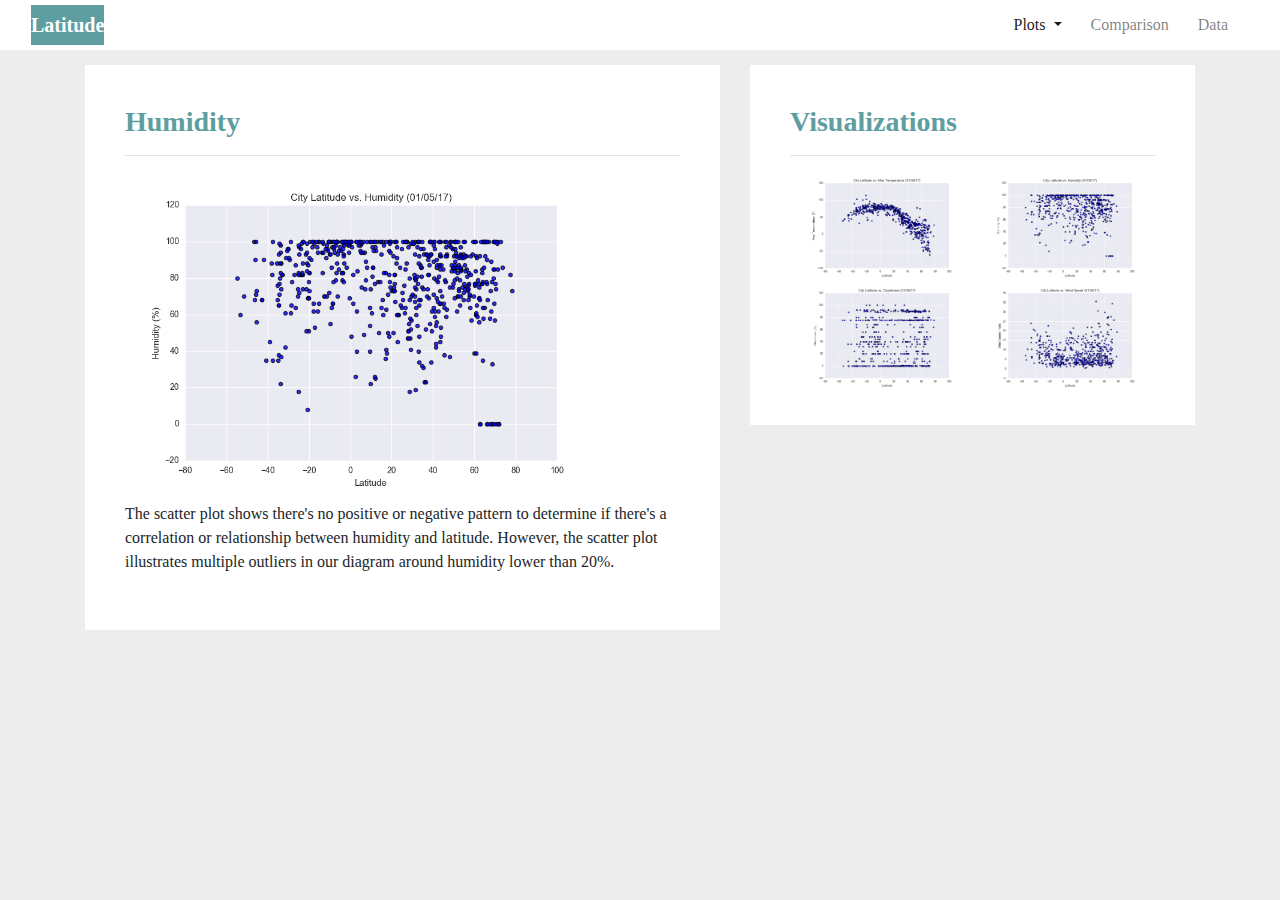
<file: humidity.html>
<!DOCTYPE html>
<html lang="en-us">
  <head>

    <meta charset="UTF-8">
    <meta name="viewport" content="width=device-width, initial-scale=1.0">
    <meta http-equiv="X-UA-Compatible" content="ie=edge">

    <title>Latitude</title>

    <!-- Boostrap Stylesheet -->
    <link rel="stylesheet" href="https://stackpath.bootstrapcdn.com/bootstrap/4.3.1/css/bootstrap.min.css" integrity="sha384-ggOyR0iXCbMQv3Xipma34MD+dH/1fQ784/j6cY/iJTQUOhcWr7x9JvoRxT2MZw1T" crossorigin="anonymous">

    <!-- Our own CSS stylesheet -->
    <link rel="stylesheet" href="assets/css/styles.css" media="screen">

  </head>

  <body>
    <!-- Start of navbar -->
<div class="pageformat">
    <nav class="navbar navbar-expand-lg navbar-light  ">
      <div class="container-fluid">
        <a class="navbar-brand .navigation-border text-white boxed font-weight-bold" href="index.html">Latitude</a>
        <button class="navbar-toggler" type="button" data-toggle="collapse" data-target="#navbarSupportedContent" aria-controls="navbarSupportedContent" aria-expanded="false" aria-label="Toggle navigation">
          <span class="navbar-toggler-icon"></span>
        </button>

        <div class="collapse navbar-collapse" id="navbarSupportedContent">
          <ul class="navbar-nav ml-auto">
            <li class="nav-item dropdown">
              <a class="nav-link active dropdown-toggle" href="#" id="navbarDropdown" role="button" data-toggle="dropdown" aria-haspopup="true" aria-expanded="false">
                Plots
              </a>
              <div class="dropdown-menu" aria-labelledby="navbarDropdown">
                <a class="dropdown-item" href="temp.html">Max Temperature</a>
                <a class="dropdown-item" href="humidity.html">Humidity</a>
                <a class="dropdown-item" href="cloudiness.html">Cloudiness</a>
                <a class="dropdown-item" href="wind.html">Windspeed</a>
              </div>
            </li>
            <li class="nav-item">
              <a class="nav-link" href="comparison.html">Comparison</a>
            </li>
            <li class="nav-item">
              <a class="nav-link" href="data.html">Data</a>
            </li>
          </ul>
        </div>
      </div>
    </nav>
    <!-- End of navbar -->
   <!--start of container --->
   <div class="container">
    <!--Normally these medium columns go full wide on small screen sizes-->
    <div class="row">
      <div class="col-lg-7 col-sm-12">

        <div class="box3">
          <h3 style="color: cadetblue; font-weight: bold; " >Humidity</h3>
          <hr>
          <img src="assets/images/Fig2.png" alt="City Latitude vs Max Temperature"  class=" citycenter">
          <p>The scatter plot shows there's no positive or negative pattern to determine if there's a correlation or relationship between humidity and latitude.
            However, the scatter plot illustrates multiple outliers in our diagram around humidity lower than 20%.
          </p>
          </div>
      </div>
      <div class="col-lg-5 col-sm-12">
        <div class="box2 ">
          <h3 style="color: cadetblue; font-weight: bold; ">Visualizations</h3>
          <hr>

          <div class="container-fluid">
            <div class="row">
              <div class="col-lg-6 col-sm-3">
            <a href="temp.html">
          <img src="assets/images/Fig1.png" alt="City Latitude vs Max Temperature"  class="containerimg ">
            </a>
              </div>
              <div class="col-lg-6 col-sm-3">
                <a href="humidity.html">
                  <img src="assets/images/Fig2.png" alt="City Latitude vs Humidity"  class=" containerimg ">
                </a>
                  </div>  
                  <div class="col-lg-6 col-sm-3">
                    <a href="cloudiness.html">
                      <img src="assets/images/Fig3.png" alt="City Latitude vs Cloudiness"  class=" containerimg">
                    </a>
                      </div>  
                      <div class="col-lg-6 col-sm-3 ">
                        <a href="wind.html">
                          <img src="assets/images/Fig4.png" alt="City Latitude vs Windspeed"  class=" containerimg">
                        </a>
                          </div>
            </div>
          </div>


      </div>       
  </div>
  <script src="https://code.jquery.com/jquery-3.2.1.slim.min.js" integrity="sha384-KJ3o2DKtIkvYIK3UENzmM7KCkRr/rE9/Qpg6aAZGJwFDMVNA/GpGFF93hXpG5KkN" crossorigin="anonymous"></script>
  <script src="https://cdn.jsdelivr.net/npm/popper.js@1.12.9/dist/umd/popper.min.js" integrity="sha384-ApNbgh9B+Y1QKtv3Rn7W3mgPxhU9K/ScQsAP7hUibX39j7fakFPskvXusvfa0b4Q" crossorigin="anonymous"></script>
  <script src="https://cdn.jsdelivr.net/npm/bootstrap@4.0.0/dist/js/bootstrap.min.js" integrity="sha384-JZR6Spejh4U02d8jOt6vLEHfe/JQGiRRSQQxSfFWpi1MquVdAyjUar5+76PVCmYl" crossorigin="anonymous"></script>
</body>

</html>
</file>
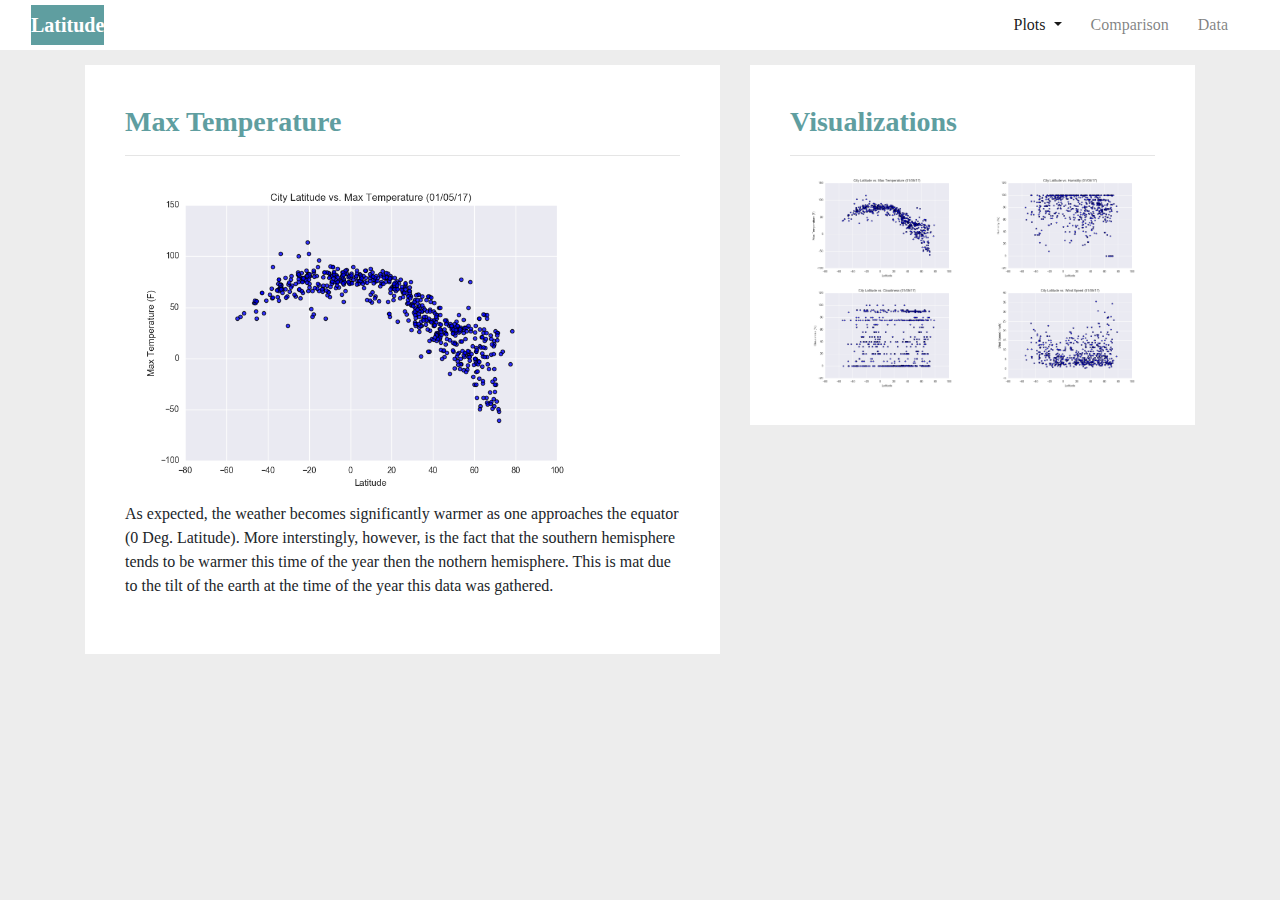
<file: temp.html>
<!DOCTYPE html>
<html lang="en-us">
  <head>

    <meta charset="UTF-8">
    <meta name="viewport" content="width=device-width, initial-scale=1.0">
    <meta http-equiv="X-UA-Compatible" content="ie=edge">

    <title>Latitude</title>

    <!-- Boostrap Stylesheet -->
    <link rel="stylesheet" href="https://stackpath.bootstrapcdn.com/bootstrap/4.3.1/css/bootstrap.min.css" integrity="sha384-ggOyR0iXCbMQv3Xipma34MD+dH/1fQ784/j6cY/iJTQUOhcWr7x9JvoRxT2MZw1T" crossorigin="anonymous">

    <!-- Our own CSS stylesheet -->
    <link rel="stylesheet" href="assets/css/styles.css" media="screen">

  </head>

  <body>
    <!-- Start of navbar -->
<div class="pageformat">
    <nav class="navbar navbar-expand-lg navbar-light  ">
      <div class="container-fluid">
        <a class="navbar-brand .navigation-border text-white boxed font-weight-bold" href="index.html">Latitude</a>
        <button class="navbar-toggler" type="button" data-toggle="collapse" data-target="#navbarSupportedContent" aria-controls="navbarSupportedContent" aria-expanded="false" aria-label="Toggle navigation">
          <span class="navbar-toggler-icon"></span>
        </button>

        <div class="collapse navbar-collapse" id="navbarSupportedContent">
          <ul class="navbar-nav ml-auto">
            <li class="nav-item dropdown">
              <a class="nav-link active dropdown-toggle" href="#" id="navbarDropdown" role="button" data-toggle="dropdown" aria-haspopup="true" aria-expanded="false">
                Plots
              </a>
              <div class="dropdown-menu" aria-labelledby="navbarDropdown">
                <a class="dropdown-item" href="temp.html">Max Temperature</a>
                <a class="dropdown-item" href="humidity.html">Humidity</a>
                <a class="dropdown-item" href="cloudiness.html">Cloudiness</a>
                <a class="dropdown-item" href="wind.html">Windspeed</a>
              </div>
            </li>
            <li class="nav-item">
              <a class="nav-link" href="comparison.html">Comparison</a>
            </li>
            <li class="nav-item">
              <a class="nav-link" href="data.html">Data</a>
            </li>
          </ul>
        </div>
      </div>
    </nav>
    <!-- End of navbar -->
   <!--start of container --->
   <div class="container">
    <!--Normally these medium columns go full wide on small screen sizes-->
    <div class="row">
      <div class="col-lg-7 col-sm-12">

        <div class="box3">
          <h3 style="color: cadetblue; font-weight: bold; " >Max Temperature</h3>
          <hr>
          <img src="assets/images/Fig1.png" alt="City Latitude vs Max Temperature"  class=" citycenter
">
          <p>As expected, the weather becomes significantly warmer as one approaches the equator (0 Deg. Latitude). More interstingly, 
          however, is the fact that the southern hemisphere tends to be warmer this time of the year then the nothern hemisphere. This is mat due to the tilt of the earth at the time of the year this data was gathered.</p>
          </div>
      </div>
      <div class="col-lg-5 col-sm-12">
        <div class="box2 ">
          <h3 style="color: cadetblue; font-weight: bold; ">Visualizations</h3>
          <hr>

          <div class="container-fluid">
            <div class="row">
              <div class="col-lg-6 col-sm-3">
            <a href="temp.html">
          <img src="assets/images/Fig1.png" alt="City Latitude vs Max Temperature"  class="containerimg ">
            </a>
              </div>
              <div class="col-lg-6 col-sm-3">
                <a href="humidity.html">
                  <img src="assets/images/Fig2.png" alt="City Latitude vs Humidity"  class=" containerimg ">
                </a>
                  </div>  
                  <div class="col-lg-6 col-sm-3">
                    <a href="cloudiness.html">
                      <img src="assets/images/Fig3.png" alt="City Latitude vs Cloudiness"  class=" containerimg">
                    </a>
                      </div>  
                      <div class="col-lg-6 col-sm-3 ">
                        <a href="wind.html">
                          <img src="assets/images/Fig4.png" alt="City Latitude vs Windspeed"  class=" containerimg">
                        </a>
                          </div>
            </div>
          </div>


      </div>       
  </div>
  <script src="https://code.jquery.com/jquery-3.2.1.slim.min.js" integrity="sha384-KJ3o2DKtIkvYIK3UENzmM7KCkRr/rE9/Qpg6aAZGJwFDMVNA/GpGFF93hXpG5KkN" crossorigin="anonymous"></script>
  <script src="https://cdn.jsdelivr.net/npm/popper.js@1.12.9/dist/umd/popper.min.js" integrity="sha384-ApNbgh9B+Y1QKtv3Rn7W3mgPxhU9K/ScQsAP7hUibX39j7fakFPskvXusvfa0b4Q" crossorigin="anonymous"></script>
  <script src="https://cdn.jsdelivr.net/npm/bootstrap@4.0.0/dist/js/bootstrap.min.js" integrity="sha384-JZR6Spejh4U02d8jOt6vLEHfe/JQGiRRSQQxSfFWpi1MquVdAyjUar5+76PVCmYl" crossorigin="anonymous"></script>
</body>

</html>
</file>
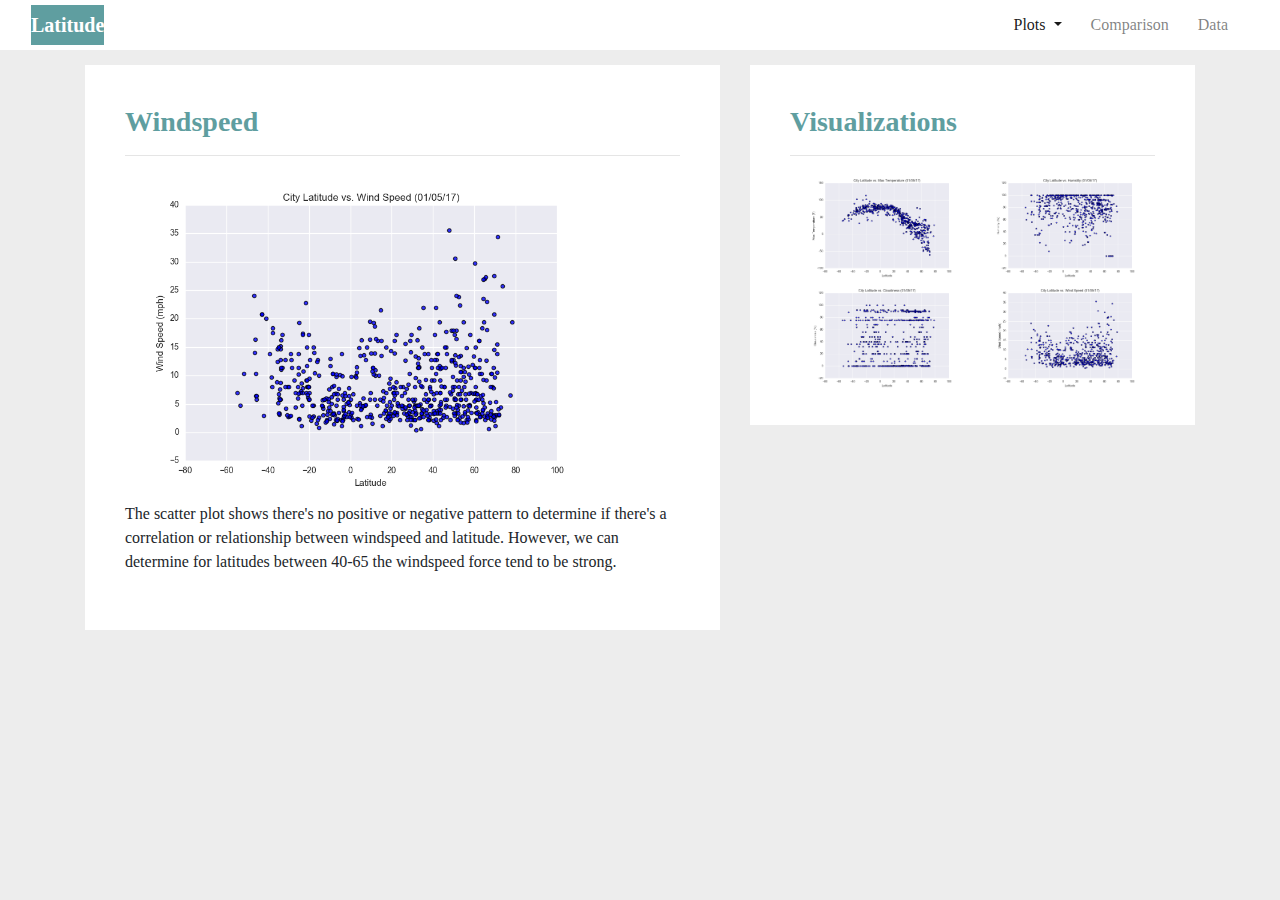
<file: wind.html>
<!DOCTYPE html>
<html lang="en-us">
  <head>

    <meta charset="UTF-8">
    <meta name="viewport" content="width=device-width, initial-scale=1.0">
    <meta http-equiv="X-UA-Compatible" content="ie=edge">

    <title>Latitude</title>

    <!-- Boostrap Stylesheet -->
    <link rel="stylesheet" href="https://stackpath.bootstrapcdn.com/bootstrap/4.3.1/css/bootstrap.min.css" integrity="sha384-ggOyR0iXCbMQv3Xipma34MD+dH/1fQ784/j6cY/iJTQUOhcWr7x9JvoRxT2MZw1T" crossorigin="anonymous">

    <!-- Our own CSS stylesheet -->
    <link rel="stylesheet" href="assets/css/styles.css" media="screen">

  </head>

  <body>
    <!-- Start of navbar -->
<div class="pageformat">
    <nav class="navbar navbar-expand-lg navbar-light  ">
      <div class="container-fluid">
        <a class="navbar-brand .navigation-border text-white boxed font-weight-bold" href="index.html">Latitude</a>
        <button class="navbar-toggler" type="button" data-toggle="collapse" data-target="#navbarSupportedContent" aria-controls="navbarSupportedContent" aria-expanded="false" aria-label="Toggle navigation">
          <span class="navbar-toggler-icon"></span>
        </button>

        <div class="collapse navbar-collapse" id="navbarSupportedContent">
          <ul class="navbar-nav ml-auto">
            <li class="nav-item dropdown">
              <a class="nav-link active dropdown-toggle" href="#" id="navbarDropdown" role="button" data-toggle="dropdown" aria-haspopup="true" aria-expanded="false">
                Plots
              </a>
              <div class="dropdown-menu" aria-labelledby="navbarDropdown">
                <a class="dropdown-item" href="temp.html">Max Temperature</a>
                <a class="dropdown-item" href="humidity.html">Humidity</a>
                <a class="dropdown-item" href="cloudiness.html">Cloudiness</a>
                <a class="dropdown-item" href="wind.html">Windspeed</a>
              </div>
            </li>
            <li class="nav-item">
              <a class="nav-link" href="comparison.html">Comparison</a>
            </li>
            <li class="nav-item">
              <a class="nav-link" href="data.html">Data</a>
            </li>
          </ul>
        </div>
      </div>
    </nav>
    <!-- End of navbar -->
   <!--start of container --->
   <div class="container">
    <!--Normally these medium columns go full wide on small screen sizes-->
    <div class="row">
      <div class="col-lg-7 col-sm-12">

        <div class="box3">
          <h3 style="color: cadetblue; font-weight: bold; " >Windspeed</h3>
          <hr>
          <img src="assets/images/Fig4.png" alt="City Latitude vs Max Temperature"  class=" citycenter
">
         <p> The scatter plot shows there's no positive or negative pattern to determine if there's a correlation or relationship between windspeed and latitude. 
          However, we can determine for latitudes between 40-65 the windspeed force tend to be strong.

        </p>
      </div>
      </div>
      <div class="col-lg-5 col-sm-12">
        <div class="box2 ">
          <h3 style="color: cadetblue; font-weight: bold; ">Visualizations</h3>
          <hr>

          <div class="container-fluid">
            <div class="row">
              <div class="col-lg-6 col-sm-3">
            <a href="temp.html">
          <img src="assets/images/Fig1.png" alt="City Latitude vs Max Temperature"  class="containerimg ">
            </a>
              </div>
              <div class="col-lg-6 col-sm-3">
                <a href="humidity.html">
                  <img src="assets/images/Fig2.png" alt="City Latitude vs Humidity"  class=" containerimg ">
                </a>
                  </div>  
                  <div class="col-lg-6 col-sm-3">
                    <a href="cloudiness.html">
                      <img src="assets/images/Fig3.png" alt="City Latitude vs Cloudiness"  class=" containerimg">
                    </a>
                      </div>  
                      <div class="col-lg-6 col-sm-3 ">
                        <a href="wind.html">
                          <img src="assets/images/Fig4.png" alt="City Latitude vs Windspeed"  class=" containerimg">
                        </a>
                          </div>
            </div>
          </div>


      </div>       
  </div>
  <script src="https://code.jquery.com/jquery-3.2.1.slim.min.js" integrity="sha384-KJ3o2DKtIkvYIK3UENzmM7KCkRr/rE9/Qpg6aAZGJwFDMVNA/GpGFF93hXpG5KkN" crossorigin="anonymous"></script>
  <script src="https://cdn.jsdelivr.net/npm/popper.js@1.12.9/dist/umd/popper.min.js" integrity="sha384-ApNbgh9B+Y1QKtv3Rn7W3mgPxhU9K/ScQsAP7hUibX39j7fakFPskvXusvfa0b4Q" crossorigin="anonymous"></script>
  <script src="https://cdn.jsdelivr.net/npm/bootstrap@4.0.0/dist/js/bootstrap.min.js" integrity="sha384-JZR6Spejh4U02d8jOt6vLEHfe/JQGiRRSQQxSfFWpi1MquVdAyjUar5+76PVCmYl" crossorigin="anonymous"></script>
</body>

</html>
</file>
<file: assets/css/styles.css>
body{
    background-color: #ededed;
   
}

.pageformat {
font-family:"Times New Roman", Times, serif;}

.navbar-nav > li{
    padding-right:13px;}

.navigation-border{
    border-style: solid;}
.navbar{
    background-color: white;
   height: 50px;
   width: 100%;


}

.boxed {
    /* border: 1px solid green ; */
    background-color: cadetblue;
}


@media (max-width: 992px){
    .navbar{
            background-color: cadetblue;
            height: 48px;  
        }
        .boxed {
            /* border: 1px solid green ; */
            background-color: cadetblue;
        }  
        body{
            background-color: white}

        .box3 {
                padding: 30px; margin: 10px; background-color: blue
              }
              
        .dropdown-menu {
            border: none;
        }
        .navbar-nav{
            border-bottom: 1px solid #ededed;
          }
        .nav-link.active{
            background-color: #ededed;
            height: 47px;
            
        }

        .container{
            margin-top: 265px;
        }
        .hrdash {
            border-top: 0.5px solid #ededed;
          }
         
         
}


  

.box1 {
    padding: 40px; margin-top: 15px; background:white
  }
  
.box2 {
     padding: 40px; margin-top: 15px; background:white;  height: 360px; 
    
  }

.box3 {
    padding: 40px; margin-top: 15px; background:white;
  }
 
  .box4 {
    padding: 40px; margin-top: 10px; background:white;
  }
  
 
.cityfloat {float: left;
    width:211px;
     height:130;
  }

.citycenter {
    width: 480px;
     height:130;
  }

.citylarge{
    width: 480px;
     height:130;
  }

.containerimg{
    width: 160px;
     height:130;
  }
</file>
